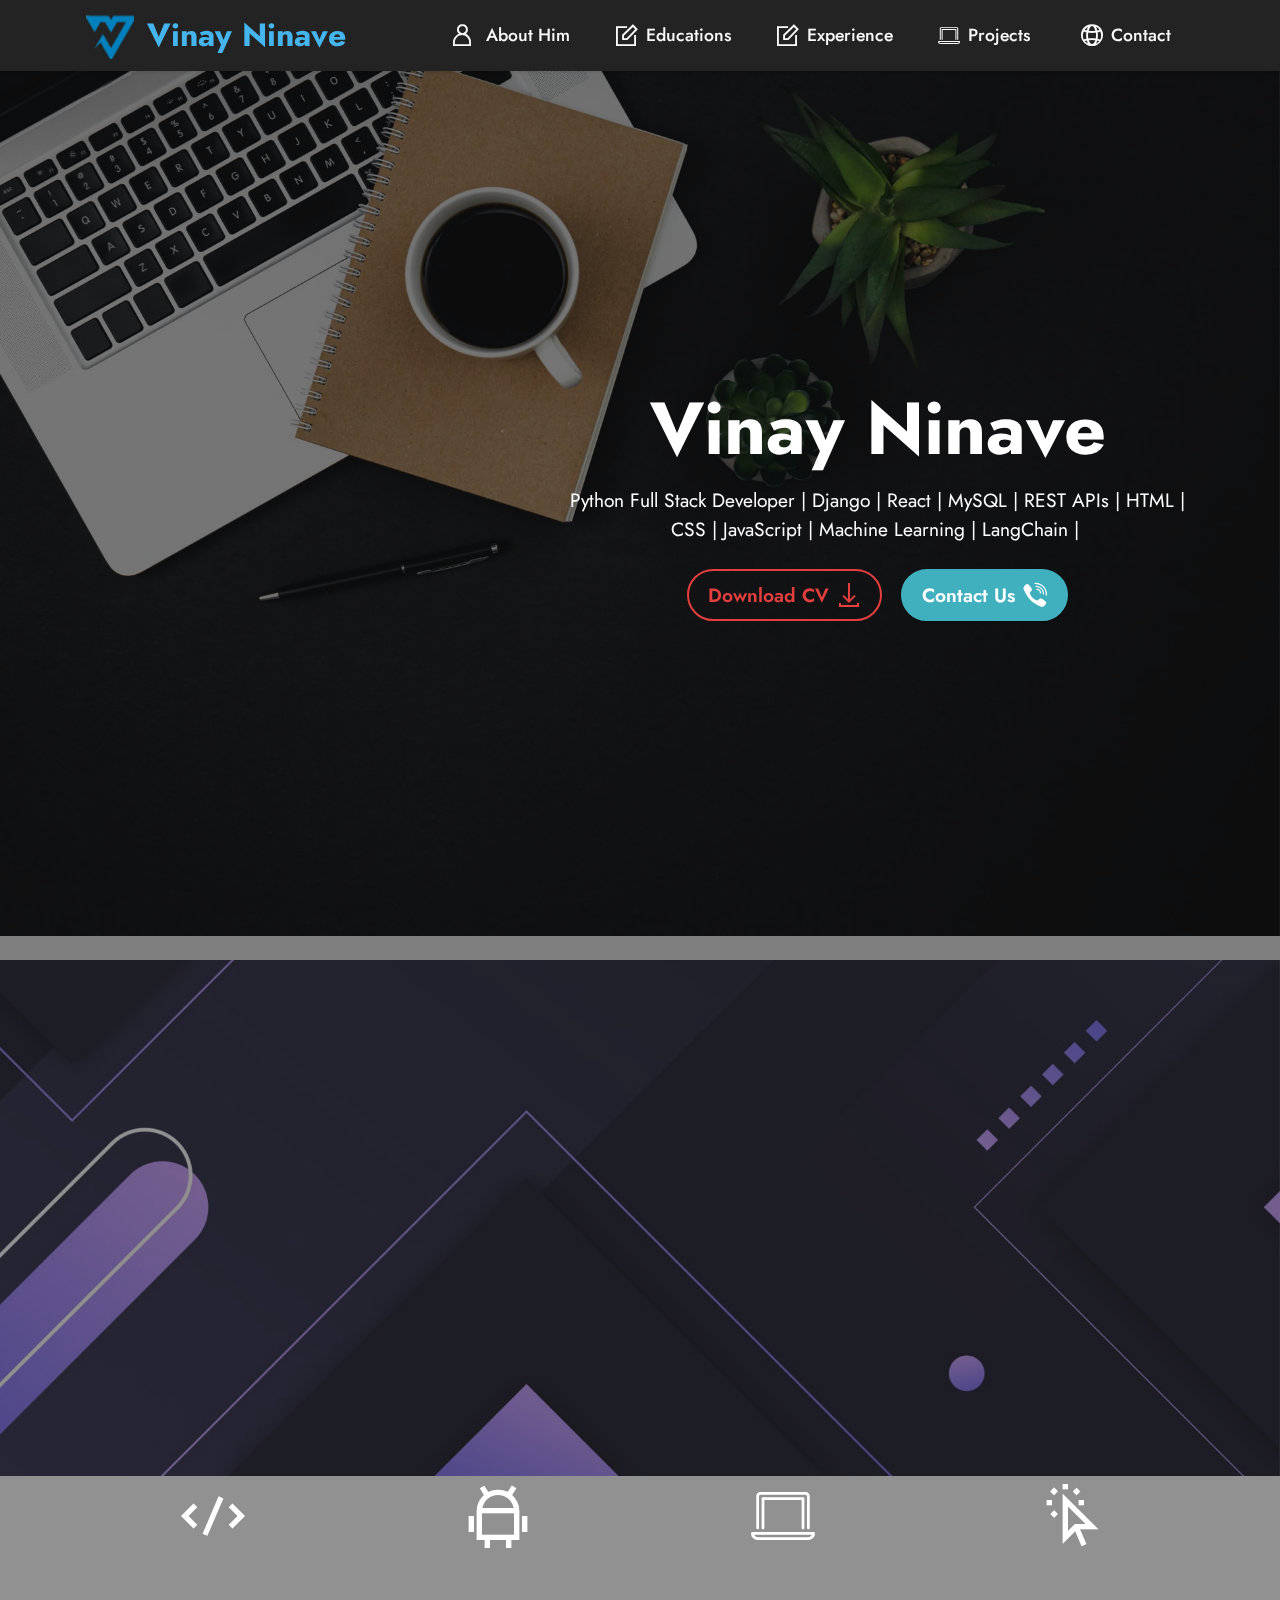
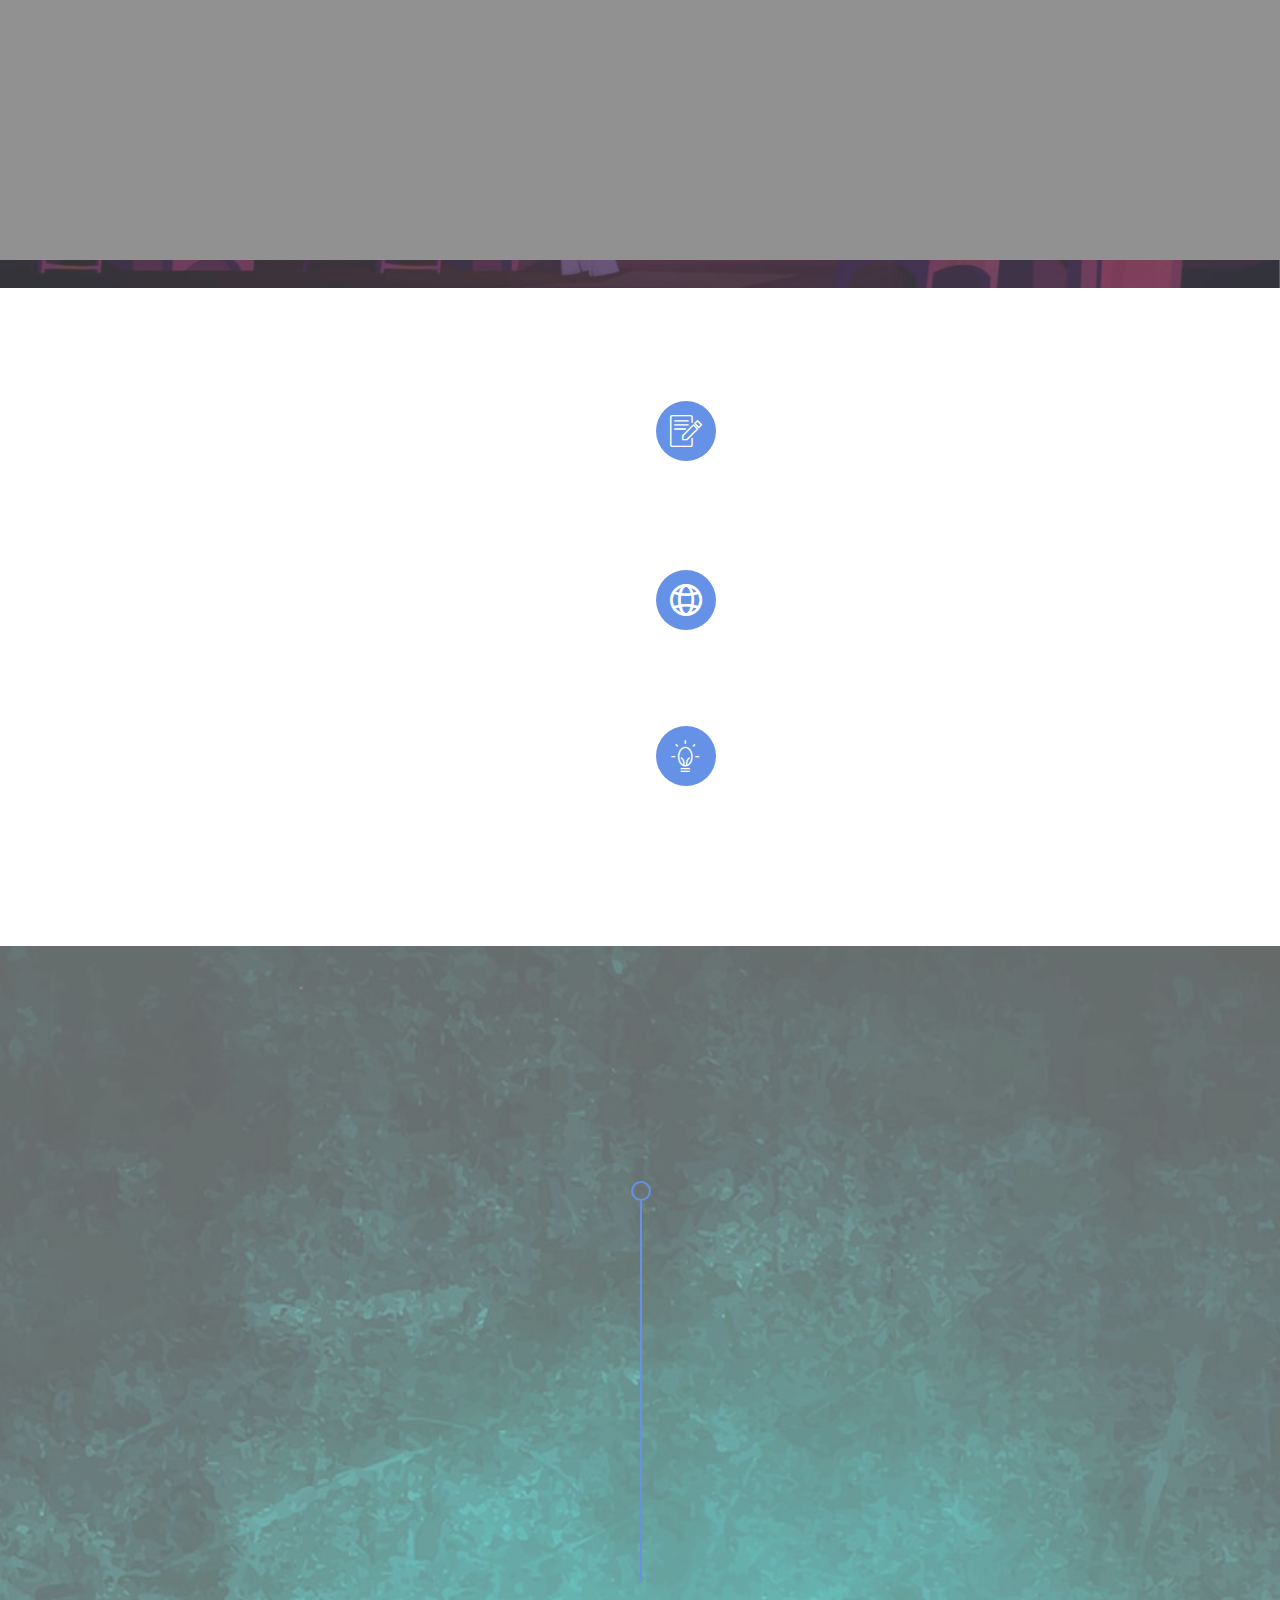
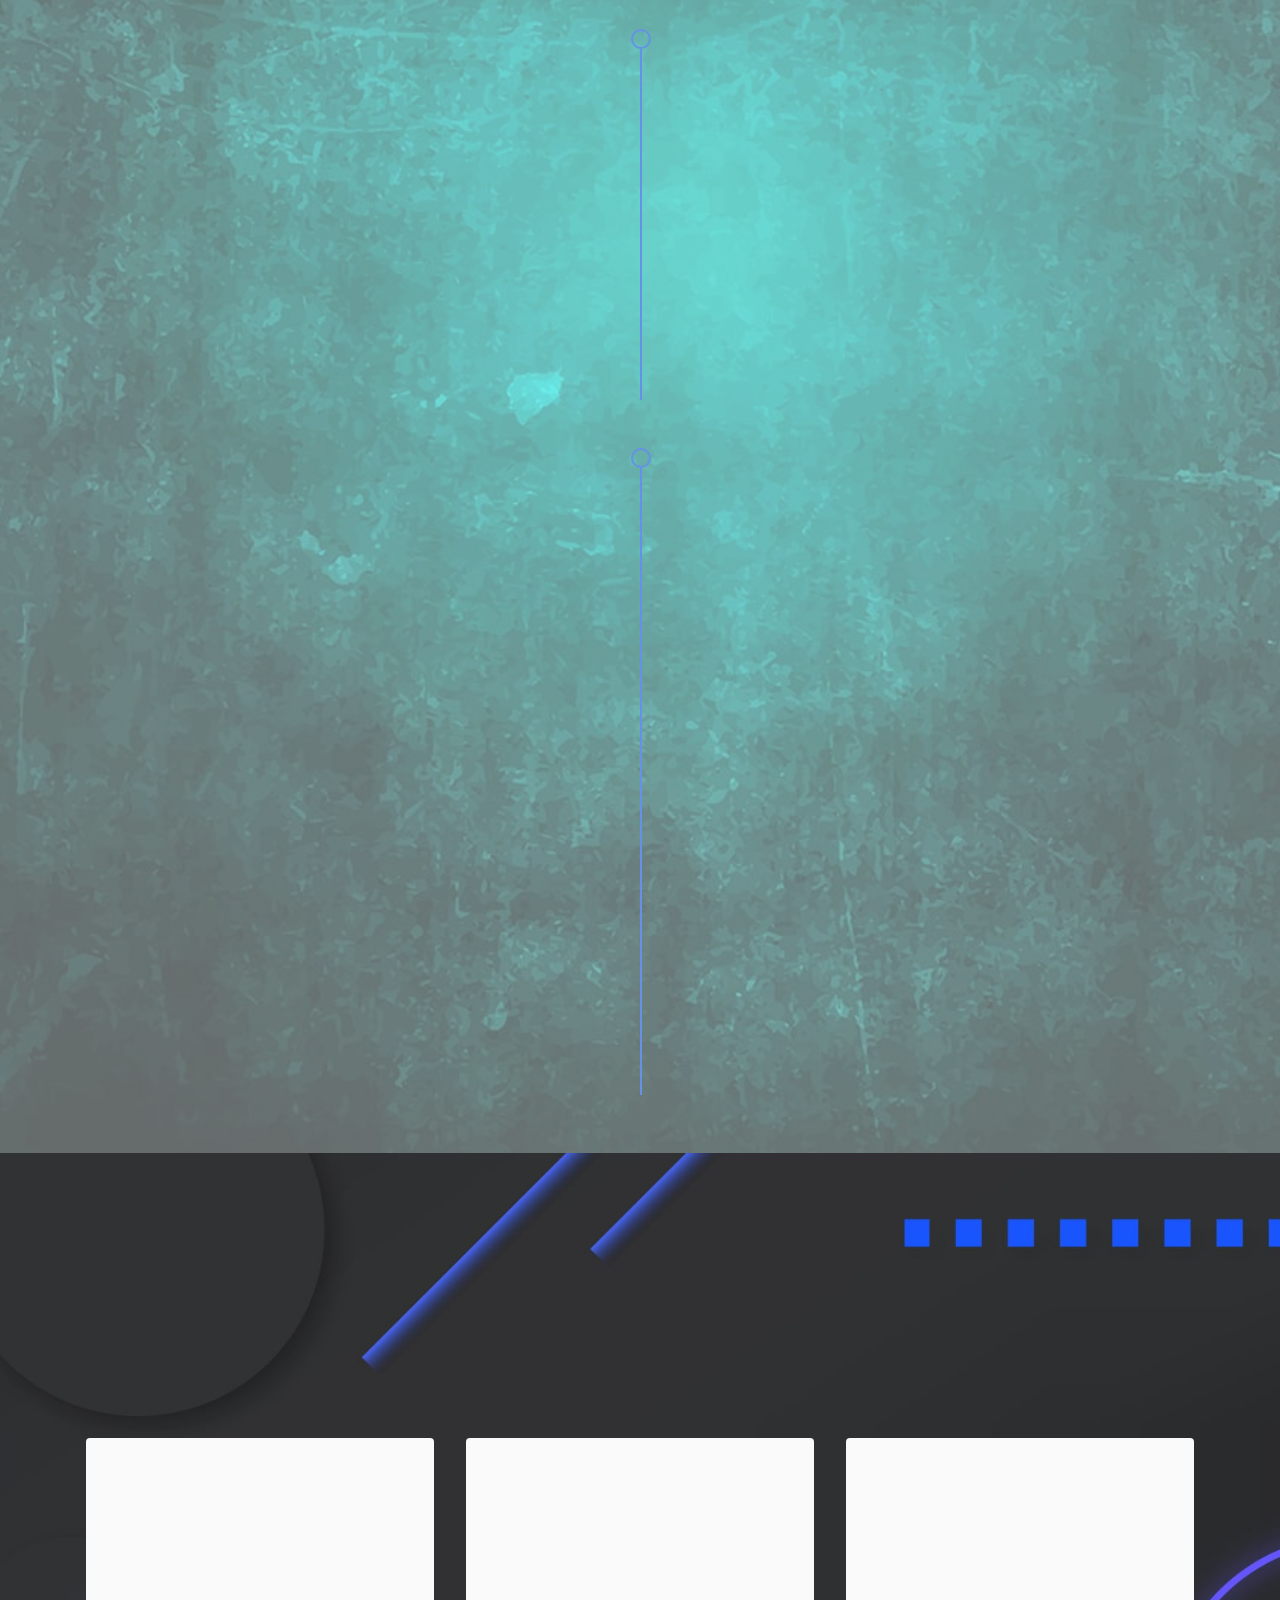
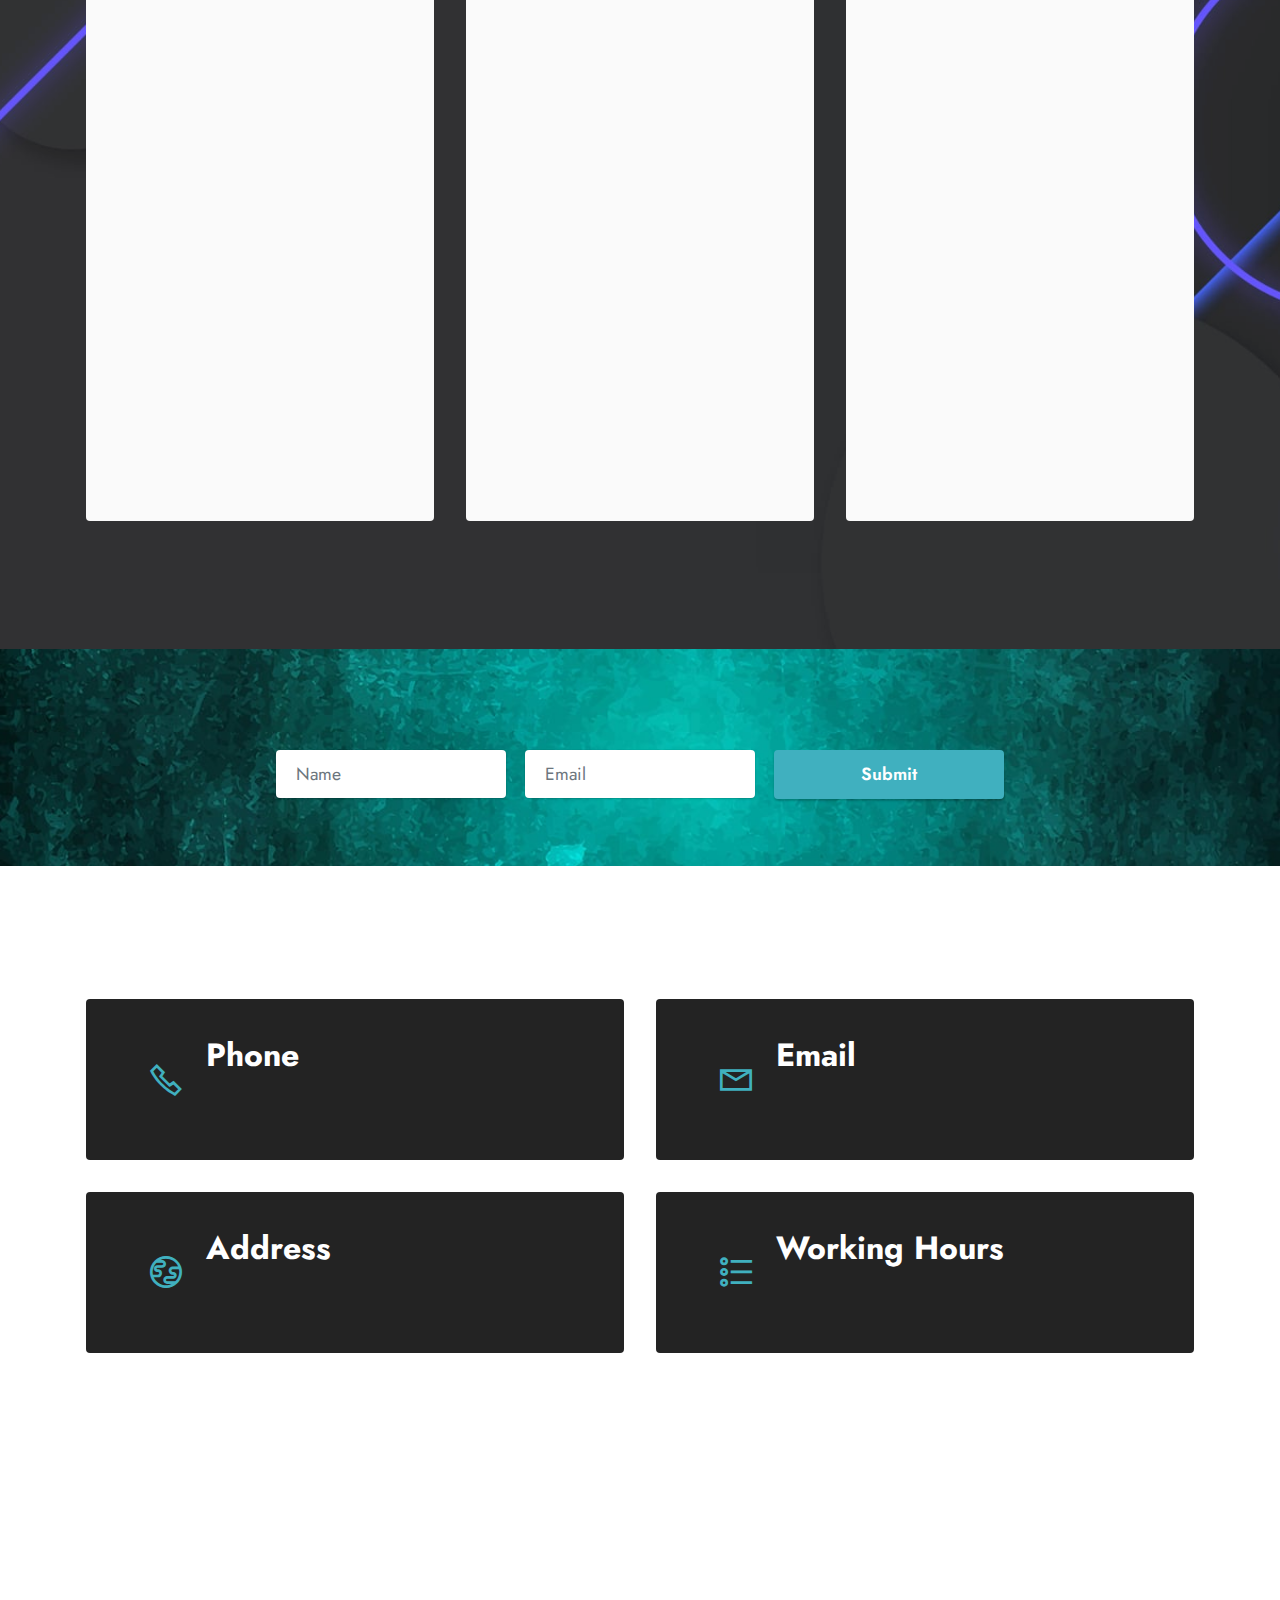
<file: index.html>
<!DOCTYPE html>
<html  >
<head>
  <!-- Site made with Mobirise Website Builder v6.1.12, https://mobirise.com -->
  <meta charset="UTF-8">
  <meta http-equiv="X-UA-Compatible" content="IE=edge">
  <meta name="generator" content="Mobirise v6.1.12, mobirise.com">
  <meta name="viewport" content="width=device-width, initial-scale=1, minimum-scale=1">
  <link rel="shortcut icon" href="assets/images/download-1-96x103.png" type="image/x-icon">
  <meta name="description" content="Vinay Ninave’s portfolio highlights hands-on projects in web development, Python, Django, machine learning, computer vision, and blockchain-based systems, built with a focus on real-world impact.">
  
  
  <title>My Portfolio | Vinay Ninave</title>
  <link rel="stylesheet" href="assets/web/assets/mobirise-icons2/mobirise2.css">
  <link rel="stylesheet" href="assets/web/assets/mobirise-icons/mobirise-icons.css">
  <link rel="stylesheet" href="assets/bootstrap/css/bootstrap.min.css">
  <link rel="stylesheet" href="assets/parallax/jarallax.css">
  <link rel="stylesheet" href="assets/animatecss/animate.css">
  <link rel="stylesheet" href="assets/dropdown/css/style.css">
  <link rel="stylesheet" href="assets/socicon/css/styles.css">
  <link rel="stylesheet" href="assets/theme/css/style.css">
  <link rel="preload" href="https://fonts.googleapis.com/css?family=Jost:100,200,300,400,500,600,700,800,900,100i,200i,300i,400i,500i,600i,700i,800i,900i&display=swap" as="style" onload="this.onload=null;this.rel='stylesheet'">
  <noscript><link rel="stylesheet" href="https://fonts.googleapis.com/css?family=Jost:100,200,300,400,500,600,700,800,900,100i,200i,300i,400i,500i,600i,700i,800i,900i&display=swap"></noscript>
  <link rel="preload" as="style" href="assets/mobirise/css/mbr-additional.css?v=wDZxKp"><link rel="stylesheet" href="assets/mobirise/css/mbr-additional.css?v=wDZxKp" type="text/css">

  
  
  
</head>
<body>
  
  <section data-bs-version="5.1" class="menu menu2 cid-v79iV5NH5a" once="menu" id="menu2-9">
    
    <nav class="navbar navbar-dropdown navbar-fixed-top navbar-expand-lg">
        <div class="container">
            <div class="navbar-brand">
                <span class="navbar-logo">
                    <a href="https://mobiri.se">
                        <img src="assets/images/download-1-96x103.png" alt="vinay-brand" style="height: 3rem;">
                    </a>
                </span>
                <span class="navbar-caption-wrap"><a class="navbar-caption text-info display-5" href="index.html#header5-a">Vinay Ninave</a></span>
            </div>
            <button class="navbar-toggler" type="button" data-toggle="collapse" data-bs-toggle="collapse" data-target="#navbarSupportedContent" data-bs-target="#navbarSupportedContent" aria-controls="navbarNavAltMarkup" aria-expanded="false" aria-label="Toggle navigation">
                <div class="hamburger">
                    <span></span>
                    <span></span>
                    <span></span>
                    <span></span>
                </div>
            </button>
            <div class="collapse navbar-collapse" id="navbarSupportedContent">
                <ul class="navbar-nav nav-dropdown nav-right" data-app-modern-menu="true"><li class="nav-item"><a class="nav-link link text-white text-primary display-4" href="index.html#header19-b"><span class="mobi-mbri mobi-mbri-user mbr-iconfont mbr-iconfont-btn"></span>&nbsp;About Him</a></li>
                    <li class="nav-item"><a class="nav-link link text-white text-primary display-4" href="index.html#features13-c"><span class="mobi-mbri mobi-mbri-edit mbr-iconfont mbr-iconfont-btn"></span>Educations</a></li><li class="nav-item"><a class="nav-link link text-white text-primary display-4" href="index.html#timeline3-f"><span class="mobi-mbri mobi-mbri-edit mbr-iconfont mbr-iconfont-btn"></span>Experience</a></li><li class="nav-item"><a class="nav-link link text-white text-primary display-4" href="index.html#features3-d"><span class="mbri-laptop mbr-iconfont mbr-iconfont-btn"></span>Projects&nbsp;</a></li>
                    <li class="nav-item"><a class="nav-link link text-white text-primary display-4" href="index.html#form8-o"><span class="mobi-mbri mobi-mbri-globe-2 mbr-iconfont mbr-iconfont-btn"></span>Contact</a></li></ul>
                
                
            </div>
        </div>
    </nav>
</section>

<section data-bs-version="5.1" class="header5 cid-v79nUntf1Z mbr-fullscreen mbr-parallax-background" id="header5-a">

    

    
    <div class="mbr-overlay" style="opacity: 0.5; background-color: rgb(0, 0, 0);"></div>

    <div class="container">
        <div class="row justify-content-end">
            <div class="col-12 col-lg-7">
                <h1 class="mbr-section-title mbr-fonts-style mbr-white mb-3 display-1"><strong>Vinay Ninave</strong></h1>
                
                <p class="mbr-text mbr-fonts-style mbr-white display-7">Python Full Stack Developer | Django | React | MySQL | REST APIs | HTML | CSS | JavaScript | Machine Learning | LangChain |&nbsp;</p>
                <div class="mbr-section-btn mt-3"><a class="btn btn-success-outline display-7" href="assets/files/Vinay_Ninave_Software_Engineer_Resume.pdf"><span class="mobi-mbri mobi-mbri-download mbr-iconfont mbr-iconfont-btn"></span>Download CV</a>
                    <a class="btn btn-primary display-7" href="tel:+91 7517635226"><span class="socicon socicon-viber mbr-iconfont mbr-iconfont-btn"></span>Contact Us</a></div>
            </div>
        </div>
    </div>
</section>

<section data-bs-version="5.1" class="header19 cid-v79qsdBr6F mbr-fullscreen mbr-parallax-background" id="header19-b">

    

    
    <div class="mbr-overlay" style="opacity: 0.5; background-color: rgb(35, 35, 35);">
    </div>

    <div class="container">
        <div class="media-container">
            <div class="col-md-12 align-center">
                <h1 class="mbr-section-title mbr-white mbr-bold mbr-fonts-style mb-3 display-1"><br>About Him</h1>
                <p class="mbr-text mbr-white mbr-fonts-style display-7">Computer Software Engineering undergraduate with strong skills in Python, full-stack development, and Machine Learning. Experienced in building real-world applications using modern technologies, with a focus on continuous learning, data-driven solutions, and practical problem-solving.</p>
                

                <div class="row justify-content-center">
                    
                    <div class="item features-without-image col-12 col-md-3 active">
                        <div class="item-wrapper">
                            <div class="card-box align-center">
                                <span class="mbr-iconfont mobi-mbri-code mobi-mbri" style="color: rgb(255, 255, 255); fill: rgb(255, 255, 255);"></span>
                                <h4 class="card-title align-center mbr-black mbr-fonts-style display-7"><strong>Code Builder</strong></h4>
                            </div>
                        </div>
                    </div><div class="item features-without-image col-12 col-md-3">
                        <div class="item-wrapper">
                            <div class="card-box align-center">
                                <span class="mbr-iconfont mobi-mbri-android mobi-mbri"></span>
                                <h4 class="card-title align-center mbr-black mbr-fonts-style display-7"><strong>Logic First</strong></h4>
                            </div>
                        </div>
                    </div><div class="item features-without-image col-12 col-md-3">
                        <div class="item-wrapper">
                            <div class="card-box align-center">
                                <span class="mbr-iconfont mbri-laptop"></span>
                                <h4 class="card-title align-center mbr-black mbr-fonts-style display-7"><strong>Ship Projects</strong></h4>
                            </div>
                        </div>
                    </div><div class="item features-without-image col-12 col-md-3">
                        <div class="item-wrapper">
                            <div class="card-box align-center">
                                <span class="mbr-iconfont mobi-mbri-cursor-click mobi-mbri"></span>
                                <h4 class="card-title align-center mbr-black mbr-fonts-style display-7"><strong>Always Learning</strong></h4>
                            </div>
                        </div>
                    </div>
                    
                    
                </div>
            </div>
        </div>
    </div>
</section>

<section data-bs-version="5.1" class="features13 cid-v79MTNkWfl mbr-parallax-background" id="features13-c">

    

    
    <div class="mbr-overlay" style="opacity: 0.2; background-color: rgb(255, 255, 255);">
    </div>
    <div class="container">
        <div class="row justify-content-center">
            <div class="col-12 col-lg-6">
                <div class="card-wrapper">
                    <div class="card-box align-left">
                        <h4 class="card-title mbr-fonts-style mb-4 display-2"><strong>Education</strong><br></h4>
                        <p class="mbr-text mbr-fonts-style mb-4 display-7">With a strong academic foundation in science and technology, I am pursuing a Bachelor’s degree in Computer Software Engineering at S.B. Jain Institute of Technology, Nagpur. My interest in computing was strengthened during my Science-based higher secondary education at St. George Junior College, followed by a solid school-level education at New English High School, which laid the groundwork for my technical and analytical skills.<br></p>
                        
                    </div>
                </div>
            </div>
            <div class="col-12 col-lg-6">
                <div class="item features-without-image active">
                    <div class="item-wrapper mbr-flex">
                        <div class="icon-box">
                            <span class="mbr-iconfont mbri-edit"></span>
                        </div>
                        <div class="text-box">
                            <h4 class="icon-title mbr-black mbr-fonts-style display-7"><strong>B.Tech in CSE (2023 – Present)</strong></h4>
                            <h5 class="icon-text mbr-black mbr-fonts-style display-4">SB Jain Institute of Technology, Nagpur
<div>
</div><div><em>Currently pursuing degree with focus on software development, data structures, algorithms, and machine learning.</em></div></h5>
                        </div>
                    </div>
                </div><div class="item features-without-image">
                    <div class="item-wrapper mbr-flex">
                        <div class="icon-box">
                            <span class="mbr-iconfont mobi-mbri-globe-2 mobi-mbri"></span>
                        </div>
                        <div class="text-box">
                            <h4 class="icon-title mbr-black mbr-fonts-style display-7"><strong>Higher Secondary (HSC – Science)</strong></h4>
                            <h5 class="icon-text mbr-black mbr-fonts-style display-4">St. George Junior College, Nagpur<div>
</div><div><em>Completed 12th grade with specialization in Science stream (Physics, Chemistry, Mathematics).</em></div></h5>
                        </div>
                    </div>
                </div>
                <div class="item features-without-image">
                    <div class="item-wrapper mbr-flex">
                        <div class="icon-box">
                            <span class="mbr-iconfont mbri-idea"></span>
                        </div>
                        <div class="text-box">
                            <h4 class="icon-title mbr-black mbr-fonts-style display-7"><strong>Secondary School Certificate (SSC)</strong></h4>
                            <h5 class="icon-text mbr-black mbr-fonts-style display-4">New English High School
<div>
</div><div><em>Developed foundational skills and interest in technology and computer science.</em></div></h5>
                        </div>
                    </div>
                </div>
                
            </div>
        </div>
    </div>
</section>

<section data-bs-version="5.1" class="timeline3 cid-v7fwVuVcC9" id="timeline3-f">
    

    
    <div class="mbr-overlay" style="opacity: 0.4; background-color: rgb(255, 255, 255);">
    </div>
    <div class="container">
        <div class="mbr-section-head">
            <h3 class="mbr-section-title mbr-fonts-style align-center mb-0 display-2"><strong>Experience</strong></h3>
            
        </div>
        <div class="timelines-container mt-4">
            <div class="row timeline-element first-separline mb-5">
                <div class="timeline-date col-12">
                    <div class="timeline-date-wrapper">
                        <p class="mbr-timeline-date display-7">Aug 2025 to Jan 2026</p>
                    </div>
                </div>
                <span class="iconBackground"></span>
                <div class="col-12 col-md-6">
                    <div class="image-wrapper">
                        <img src="assets/images/logo-784x190.webp" alt="Mobirise Website Builder" title="">
                    </div>
                </div>
                <div class="col-12 col-md-6">
                    <div class="timeline-text-wrapper">
                        <h4 class="mbr-timeline-title mbr-fonts-style mb-0 display-5"><strong>Python Fullstack Developer (Internship&nbsp;,Remote)</strong></h4>
                        <p class="mbr-text mbr-fonts-style mt-3 mb-0 display-7">
                            Python Full-Stack Developer Intern with knowledge of Django, REST APIs, frontend basics, and databases. Passionate about learning and building scalable web applications in a remote environment.
                        </p>
                    </div>
                </div>
            </div>
            <div class="row timeline-element first-separline mb-5">
                <div class="timeline-date col-12">
                    <div class="timeline-date-wrapper">
                        <p class="mbr-timeline-date display-7">Mar 2025 - June 2025</p>
                    </div>
                </div>
                <span class="iconBackground"></span>
                <div class="col-12 col-md-6">
                    <div class="image-wrapper">
                        <img src="assets/images/logo-784x190.webp" alt="Mobirise Website Builder" title="">
                    </div>
                </div>
                <div class="col-12 col-md-6">
                    <div class="timeline-text-wrapper">
                        <h4 class="mbr-timeline-title mbr-fonts-style mb-0 display-5"><strong>Ethical Hacker (Internship, Remote )</strong></h4>
                        <p class="mbr-text mbr-fonts-style mt-3 mb-0 display-7">
                            Ethical Hacker Intern with knowledge of cybersecurity fundamentals, web security, and penetration testing. Motivated to learn and contribute remotely.
                        </p>
                    </div>
                </div>
            </div>
            <div class="row timeline-element first-separline mb-5">
                <div class="timeline-date col-12">
                    <div class="timeline-date-wrapper">
                        <p class="mbr-timeline-date display-7">Sep 2024 - May 2025</p>
                    </div>
                </div>
                <span class="iconBackground"></span>
                <div class="col-12 col-md-6">
                    <div class="image-wrapper">
                        <img src="assets/images/p-removebg-preview-400x400.webp" alt="Mobirise Website Builder" title="">
                    </div>
                </div>
                <div class="col-12 col-md-6">
                    <div class="timeline-text-wrapper">
                        <h4 class="mbr-timeline-title mbr-fonts-style mb-0 display-5"><strong>Coordinator, Algozenith&nbsp;</strong></h4>
                        <p class="mbr-text mbr-fonts-style mt-3 mb-0 display-7">
                            Served as a Coordinator at AlgoZenith, SBJIT, where I supported technical events, coding sessions, and student learning initiatives. Actively coordinated with team members to manage activities, assist participants, and promote problem-solving and programming skills among students.
                        </p>
                    </div>
                </div>
            </div>
            
            
            
            
            
            
            
            
            
        </div>
    </div>
</section>

<section data-bs-version="5.1" class="features3 cid-v79MW2zfXJ" id="features3-d">
    
    <div class="mbr-overlay"></div>
    <div class="container">
        <div class="mbr-section-head">
            <h4 class="mbr-section-title mbr-fonts-style align-center mb-0 display-2"><strong>Projects</strong></h4>
            <h1 class="mbr-section-subtitle mbr-fonts-style align-center mb-0 mt-2 display-5">A collection of academic and personal projects focused on web development, backend systems, and real-world problem solving.</h1>
        </div>
        <div class="row mt-4">
            <div class="item features-image col-12 col-md-6 col-lg-4 active">
                <div class="item-wrapper">
                    <div class="item-img">
                        <img src="assets/images/2381908-696x633.webp" alt="Mobirise Website Builder">
                    </div>
                    <div class="item-content">
                        <h5 class="item-title mbr-fonts-style display-7"><strong>Student&nbsp;Result Manangement System</strong></h5>
                        
                        <p class="mbr-text mbr-fonts-style mt-3 display-7"><em>Web-based application for secure and efficient management and online publication of student academic results.</em></p>
                    </div>
                    <div class="mbr-section-btn item-footer mt-2"><a href="https://srm-4d9t.onrender.com/" class="btn btn-primary item-btn display-7" target="_blank"><span class="mobi-mbri mobi-mbri-upload-2 mbr-iconfont mbr-iconfont-btn"></span>Demo&nbsp;</a></div>
                </div>
            </div>
            
            <div class="item features-image col-12 col-md-6 col-lg-4">
                <div class="item-wrapper">
                    <div class="item-img">
                        <img src="assets/images/download201-204x179.webp" alt="Mobirise Website Builder" data-slide-to="1" data-bs-slide-to="1">
                    </div>
                    <div class="item-content">
                        <h5 class="item-title mbr-fonts-style display-7"><strong>Firebase CRUD Application</strong></h5>
                        
                        <p class="mbr-text mbr-fonts-style mt-3 display-7"><em>A web-based application built using Firebase to perform Create, Read, Update, and Delete (CRUD) operations with real-time data synchronization.</em><br></p>
                    </div>
                    <div class="mbr-section-btn item-footer mt-2"><a href="https://app-book-b01ce.web.app/" class="btn btn-primary item-btn display-7" target="_blank"><span class="mobi-mbri mobi-mbri-upload-2 mbr-iconfont mbr-iconfont-btn"></span>Demo&nbsp;</a></div>
                </div>
            </div><div class="item features-image col-12 col-md-6 col-lg-4">
                <div class="item-wrapper">
                    <div class="item-img">
                        <img src="assets/images/28171-1-696x696.webp" alt="Mobirise Website Builder" data-slide-to="2" data-bs-slide-to="2">
                    </div>
                    <div class="item-content">
                        <h5 class="item-title mbr-fonts-style display-7"><strong>Delivery Management&nbsp; System</strong></h5>
                        
                        <p class="mbr-text mbr-fonts-style mt-3 display-7">A web-based system designed to manage and track deliveries efficiently, enabling administrators to monitor orders while ensuring timely and accurate delivery operations.</p>
                    </div>
                    <div class="mbr-section-btn item-footer mt-2"><a href="https://vinayninave.pythonanywhere.com/" class="btn btn-primary item-btn display-7" target="_blank"><span class="mobi-mbri mobi-mbri-upload-2 mbr-iconfont mbr-iconfont-btn"></span>Demo&nbsp;</a></div>
                </div>
            </div>
        </div>
    </div>
</section>

<section data-bs-version="5.1" class="form8 cid-v7l7I04b1G" id="form8-o">
    
    <div class="mbr-overlay"></div>
    <div class="container">
        <div class="mbr-section-head">
            <h3 class="mbr-section-title mbr-fonts-style align-center mb-0 display-2">
                <strong>Contacts</strong>
            </h3>
            
        </div>
        <div class="row justify-content-center mt-4">
            <div class="col-lg-8 mx-auto mbr-form" data-form-type="formoid">
                <form action="https://mobirise.eu/" method="POST" class="mbr-form form-with-styler mx-auto" data-form-title="Form Name"><input type="hidden" name="email" data-form-email="true" value="SbQ5JbJJM7NkRyiKrVhc1BbTcWRD2RCBt6bq0/kYBnOLf5iaueZGAT8sPelGVlBqjoqrmE34dzQgNU81cKUVKpIh1nPFpw1qlZJie0Tj9SQmknN/ydBg5GmhdWvd8gQU">
                    <div class="row">
                        <div hidden="hidden" data-form-alert="" class="alert alert-success col-12">Thanks for filling out the form!</div>
                        <div hidden="hidden" data-form-alert-danger="" class="alert alert-danger col-12">Oops...! some problem!</div>
                    </div>
                    <div class="dragArea row">
                        <div class="col-lg-4 col-md-12 col-sm-12 form-group mb-3" data-for="name">
                            <input type="text" name="name" placeholder="Name" data-form-field="name" class="form-control" value="" id="name-form8-o">
                        </div>
                        <div class="col-lg-4 col-md-12 col-sm-12 form-group mb-3" data-for="email">
                            <input type="email" name="email" placeholder="Email" data-form-field="email" class="form-control" value="" id="email-form8-o">
                        </div>
                        <div class="col-lg-4 col-md-12 col-sm-12 mbr-section-btn align-center"><button type="submit" class="btn btn-primary display-4">Submit</button></div>
                    </div>
                </form>
            </div>
        </div>
    </div>
</section>

<section data-bs-version="5.1" class="contacts2 cid-v7l42sl4gy mbr-parallax-background" id="contacts2-n">
    <!---->
    

    
    
    <div class="container">
        <div class="mbr-section-head">
            <h3 class="mbr-section-title mbr-fonts-style align-center mb-0 display-2">
                <strong>My Contacts</strong>
            </h3>
            
        </div>
        <div class="row justify-content-center mt-4">
            <div class="card col-12 col-md-6">
                <div class="card-wrapper">
                    <div class="image-wrapper">
                        <span class="mbr-iconfont mobi-mbri-phone mobi-mbri"></span>
                    </div>
                    <div class="text-wrapper">
                        <h6 class="card-title mbr-fonts-style mb-1 display-5">
                            <strong>Phone</strong>
                        </h6>
                        <p class="mbr-text mbr-fonts-style display-7">+91 7517635226</p>
                    </div>
                </div>
            </div>
            <div class="card col-12 col-md-6">
                <div class="card-wrapper">
                    <div class="image-wrapper">
                        <span class="mbr-iconfont mobi-mbri-letter mobi-mbri"></span>
                    </div>
                    <div class="text-wrapper">
                        <h6 class="card-title mbr-fonts-style mb-1 display-5">
                            <strong>Email</strong>
                        </h6>
                        <p class="mbr-text mbr-fonts-style display-7">vinayninave27@gmai.com</p>
                    </div>
                </div>
            </div>
            <div class="card col-12 col-md-6">
                <div class="card-wrapper">
                    <div class="image-wrapper">
                        <span class="mbr-iconfont mobi-mbri-globe mobi-mbri"></span>
                    </div>
                    <div class="text-wrapper">
                        <h6 class="card-title mbr-fonts-style mb-1 display-5">
                            <strong>Address</strong>
                        </h6>
                        <p class="mbr-text mbr-fonts-style display-7">Nagpur, Maharashtra&nbsp;</p>
                    </div>
                </div>
            </div>
            <div class="card col-12 col-md-6">
                <div class="card-wrapper">
                    <div class="image-wrapper">
                        <span class="mbr-iconfont mobi-mbri-bulleted-list mobi-mbri"></span>
                    </div>
                    <div class="text-wrapper">
                        <h6 class="card-title mbr-fonts-style mb-1 display-5">
                            <strong>Working Hours</strong>
                        </h6>
                        <p class="mbr-text mbr-fonts-style display-7">18:00 - 20:00</p>
                    </div>
                </div>
            </div>
        </div>
    </div>
</section>

<section data-bs-version="5.1" class="footer3 cid-v7fJ8CSnqv mbr-reveal" once="footers" id="footer3-g">

    

    

    <div class="container">
        <div class="media-container-row align-center mbr-white">
            <div class="row row-links">
                <ul class="foot-menu">
                    
                    
                    
                    
                    
                <li class="foot-menu-item mbr-fonts-style display-7">
                        <a class="text-white text-primary" href="index.html#header19-b" target="_blank">About Him</a></li><li class="foot-menu-item mbr-fonts-style display-7"><a class="text-white text-primary" href="index.html#features3-d" target="_blank">Projects</a></li><li class="foot-menu-item mbr-fonts-style display-7">
                        <a class="text-white" href="#" target="_blank">Contact Us</a>
                    </li></ul>
            </div>
            <div class="row social-row">
                <div class="social-list align-right pb-2">
                    
                    
                    
                    
                    
                    
                <div class="soc-item">
                        <a href="https://x.com/vinay_ninave?t=LgbkSyKejpi4byoUY04e0A&s=08" target="_blank">
                            <span class="mbr-iconfont mbr-iconfont-social socicon-twitter socicon"></span>
                        </a>
                    </div><div class="soc-item">
                        <a href="https://www.facebook.com/pages/Mobirise/1616226671953247" target="_blank">
                            <span class="socicon-facebook socicon mbr-iconfont mbr-iconfont-social"></span>
                        </a>
                    </div><div class="soc-item">
                        <a href="https://www.linkedin.com/in/vinay-ninave/" target="_blank">
                            <span class="mbr-iconfont mbr-iconfont-social socicon-linkedin socicon"></span>
                        </a>
                    </div><div class="soc-item">
                        <a href="https://instagram.com/mobirise" target="_blank">
                            <span class="socicon-instagram socicon mbr-iconfont mbr-iconfont-social"></span>
                        </a>
                    </div></div>
            </div>
            <div class="row row-copirayt">
                <p class="mbr-text mb-0 mbr-fonts-style mbr-white align-center display-7">
                    © Copyright 2025 Vinay Ninave. All Rights Reserved.
                </p>
            </div>
        </div>
    </div>
</section><section class="display-7" style="padding: 0;align-items: center;justify-content: center;flex-wrap: wrap;    align-content: center;display: flex;position: relative;height: 4rem;"><a href="https://mobiri.se/" style="flex: 1 1;height: 4rem;position: absolute;width: 100%;z-index: 1;"><img alt="" style="height: 4rem;" src="[data-uri]"></a><p style="margin: 0;text-align: center;" class="display-7">&#8204;</p><a style="z-index:1" href="https://mobirise.com/builder/ai-website-generator.html">AI Website Generator</a></section><script src="assets/bootstrap/js/bootstrap.bundle.min.js"></script>  <script src="assets/parallax/jarallax.js"></script>  <script src="assets/smoothscroll/smooth-scroll.js"></script>  <script src="assets/ytplayer/index.js"></script>  <script src="assets/dropdown/js/navbar-dropdown.js"></script>  <script src="assets/vimeoplayer/player.js"></script>  <script src="assets/theme/js/script.js"></script>  <script src="assets/formoid/formoid.min.js"></script>  
  
  
 <div id="scrollToTop" class="scrollToTop mbr-arrow-up"><a style="text-align: center;"><i class="mbr-arrow-up-icon mbr-arrow-up-icon-cm cm-icon cm-icon-smallarrow-up"></i></a></div>
    <input name="animation" type="hidden">
  </body>
</html>
</file>
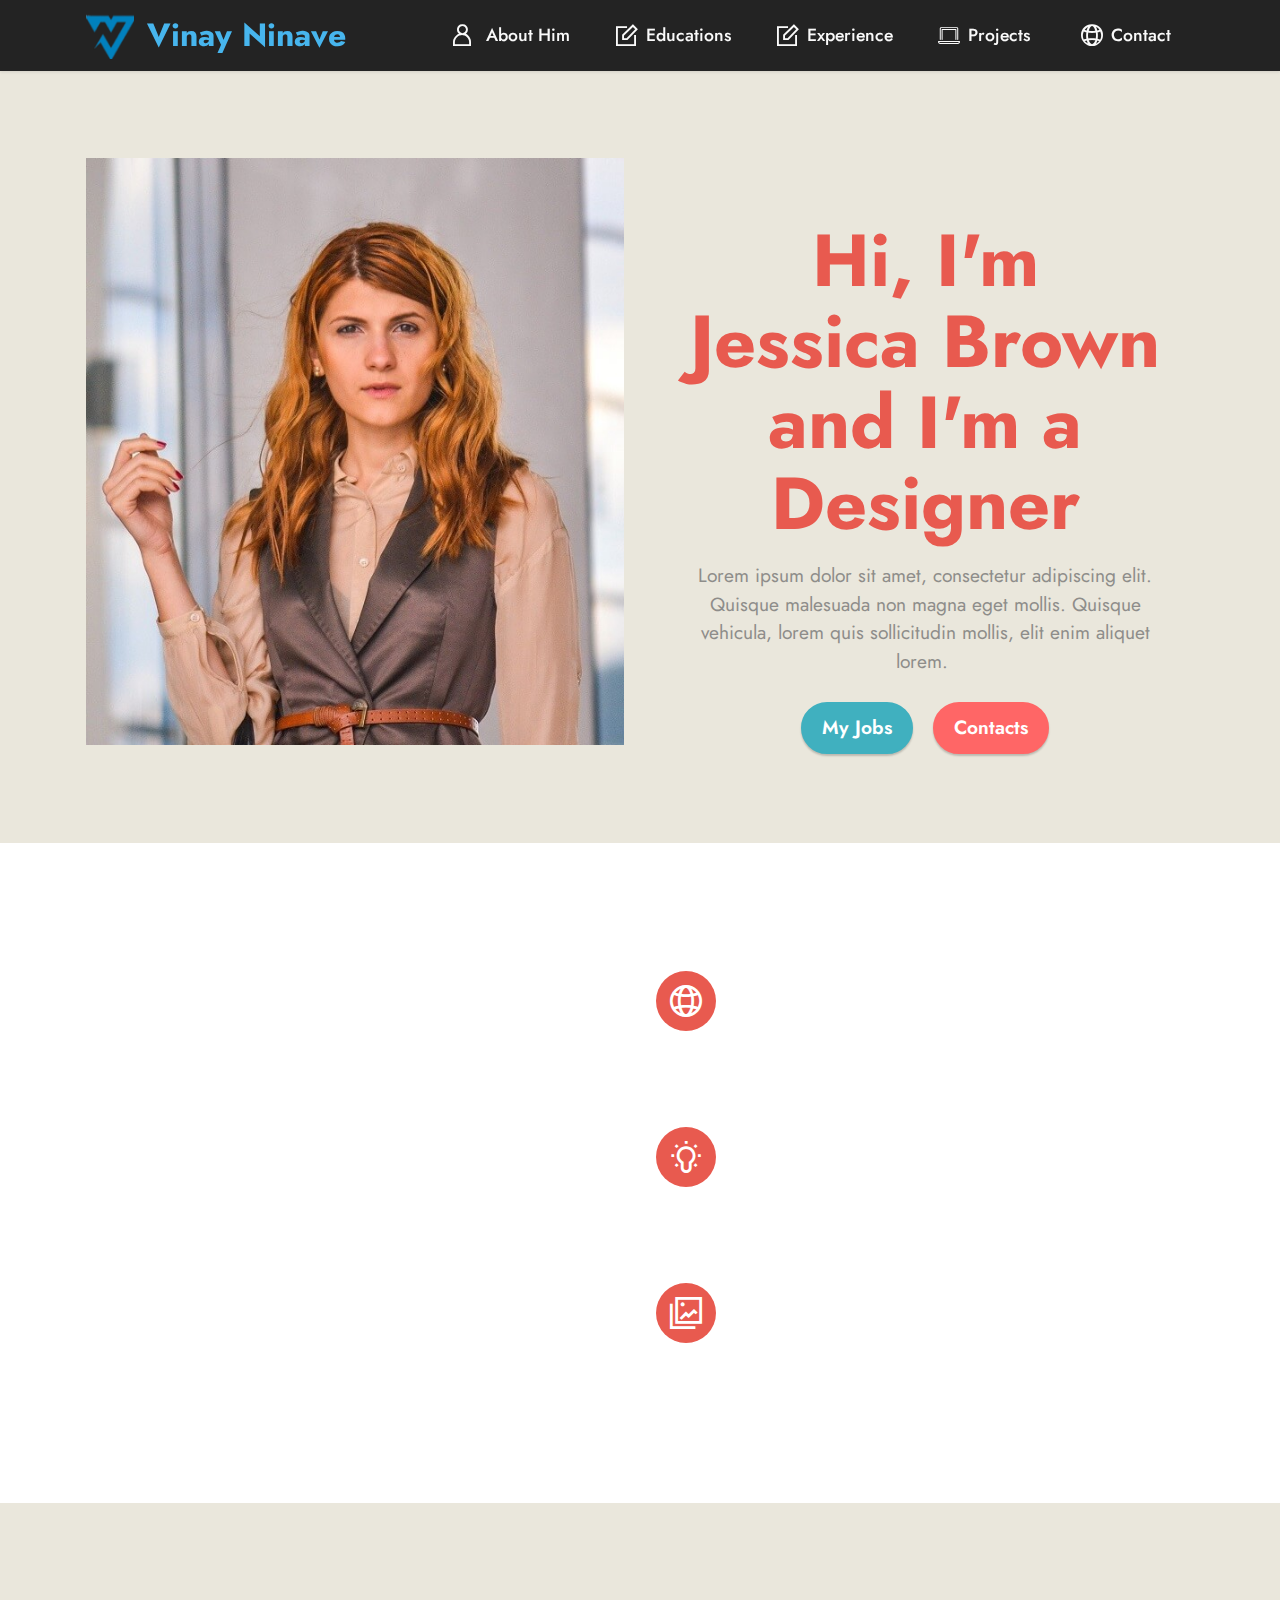
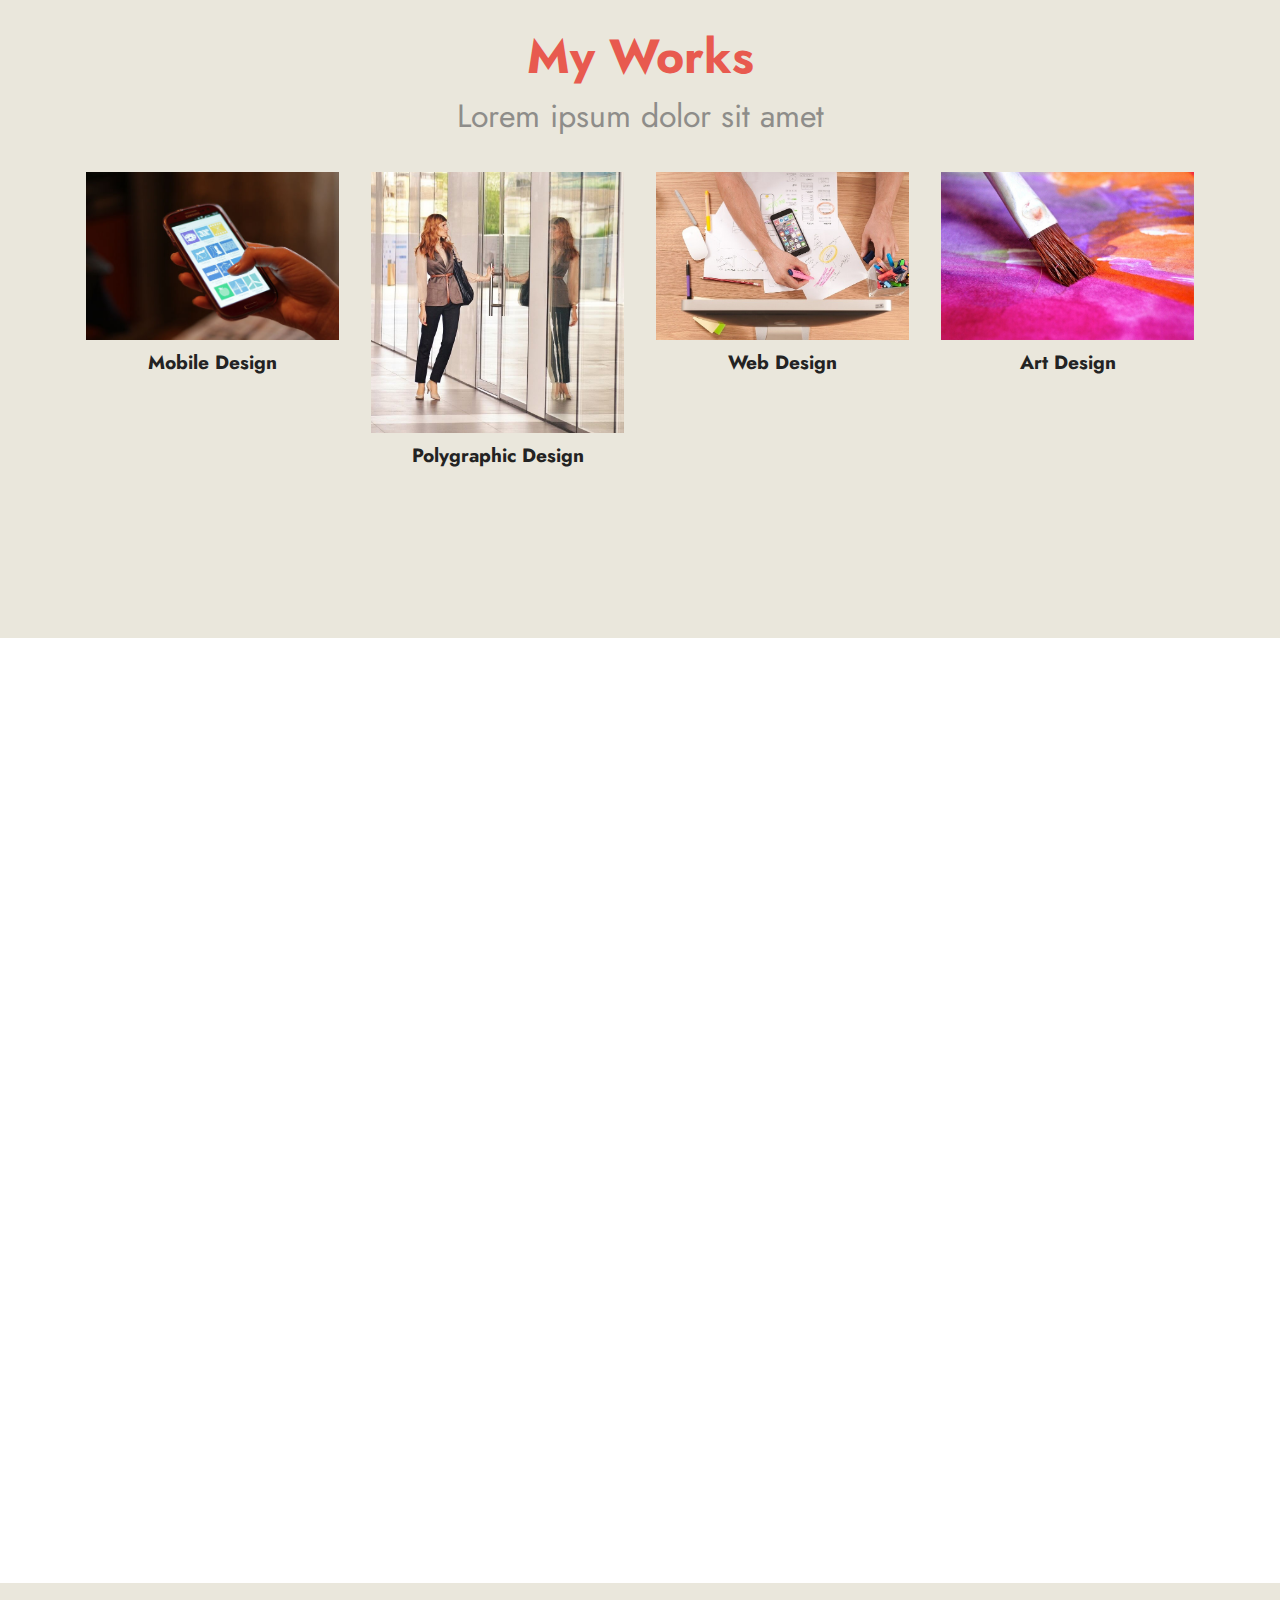
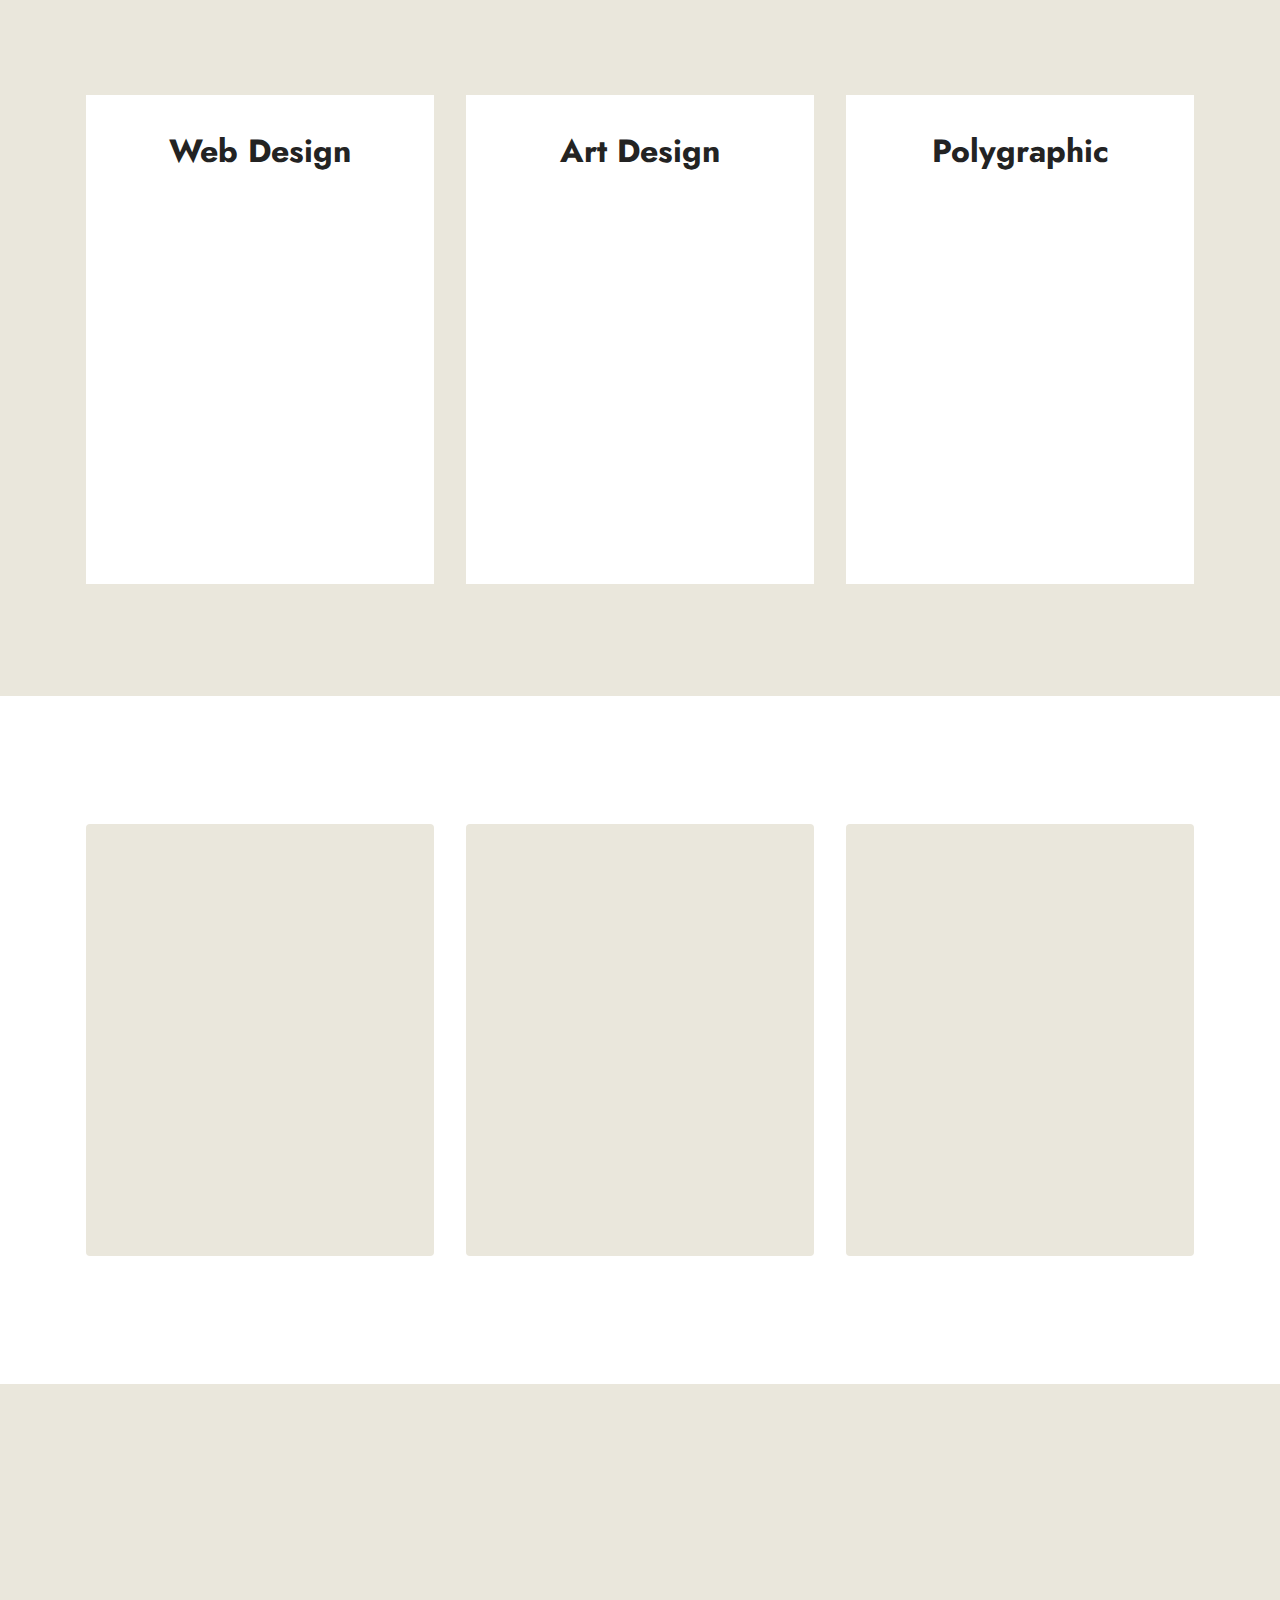
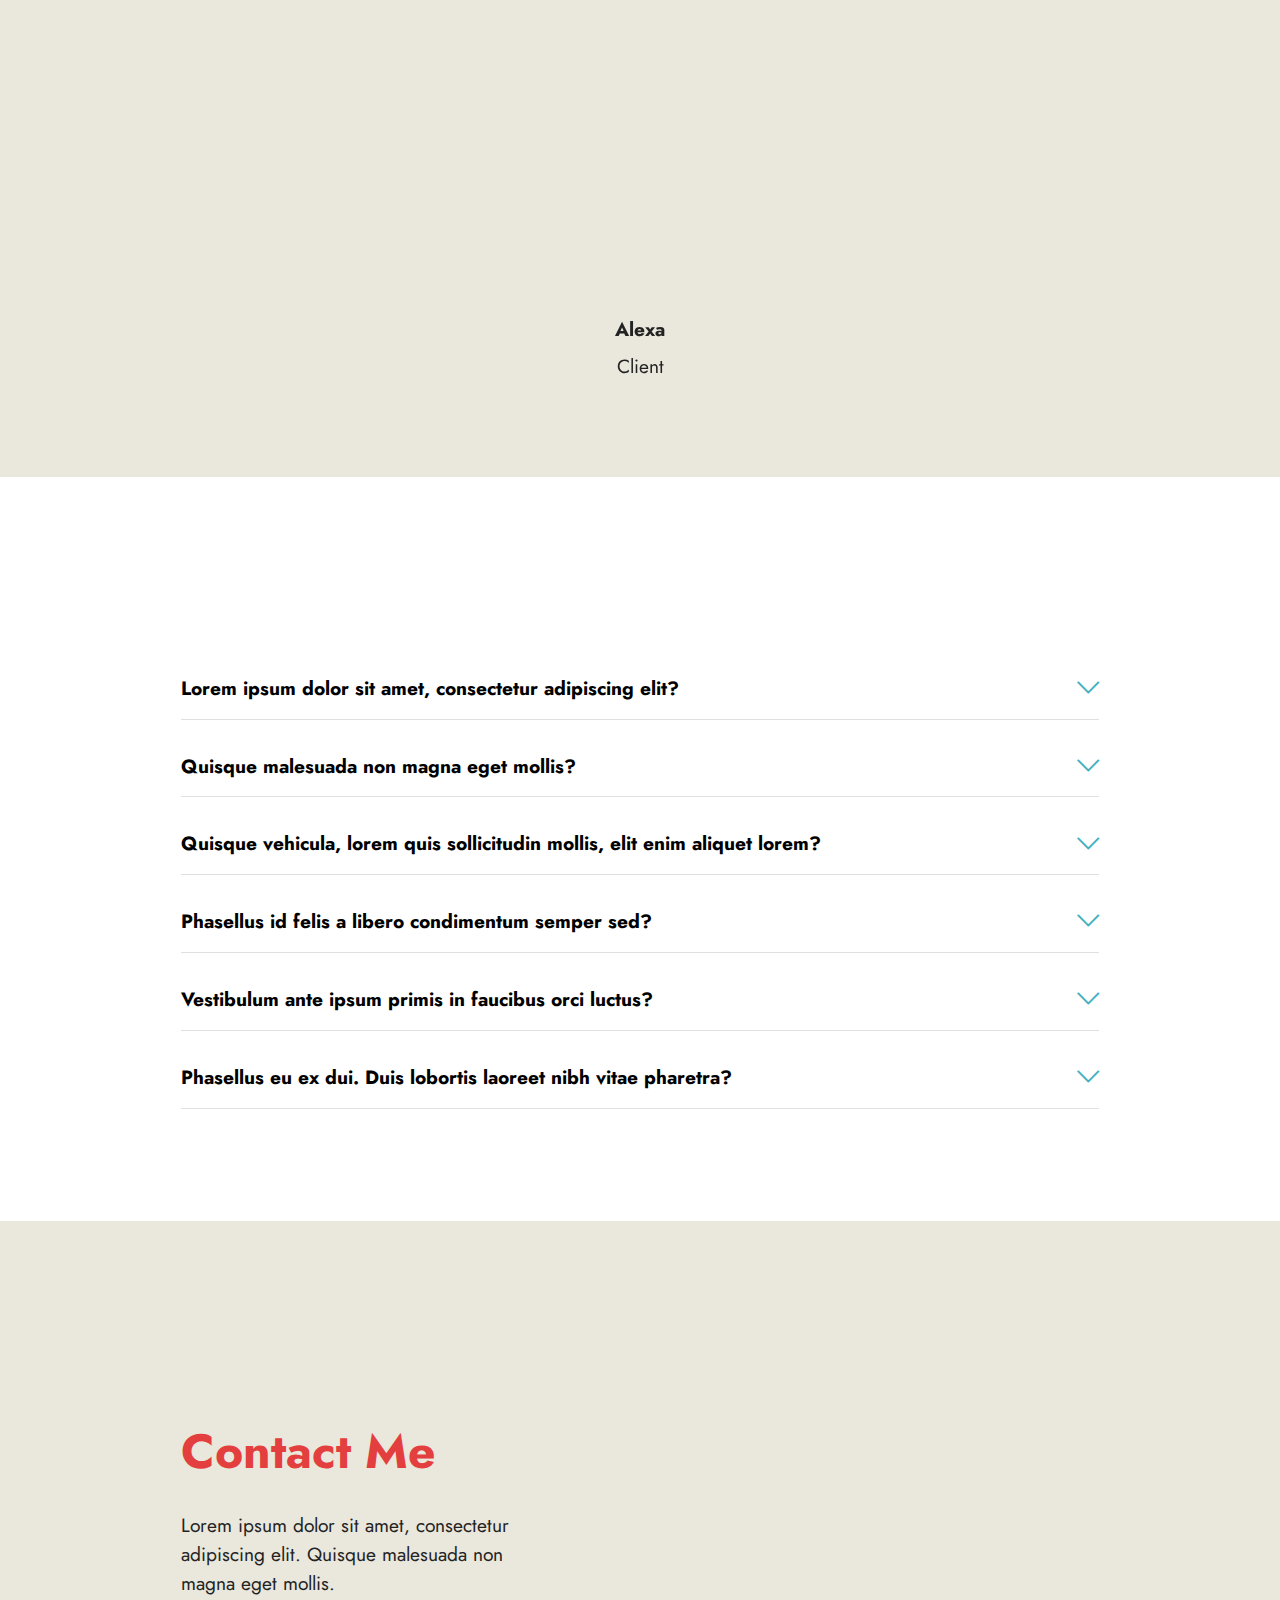
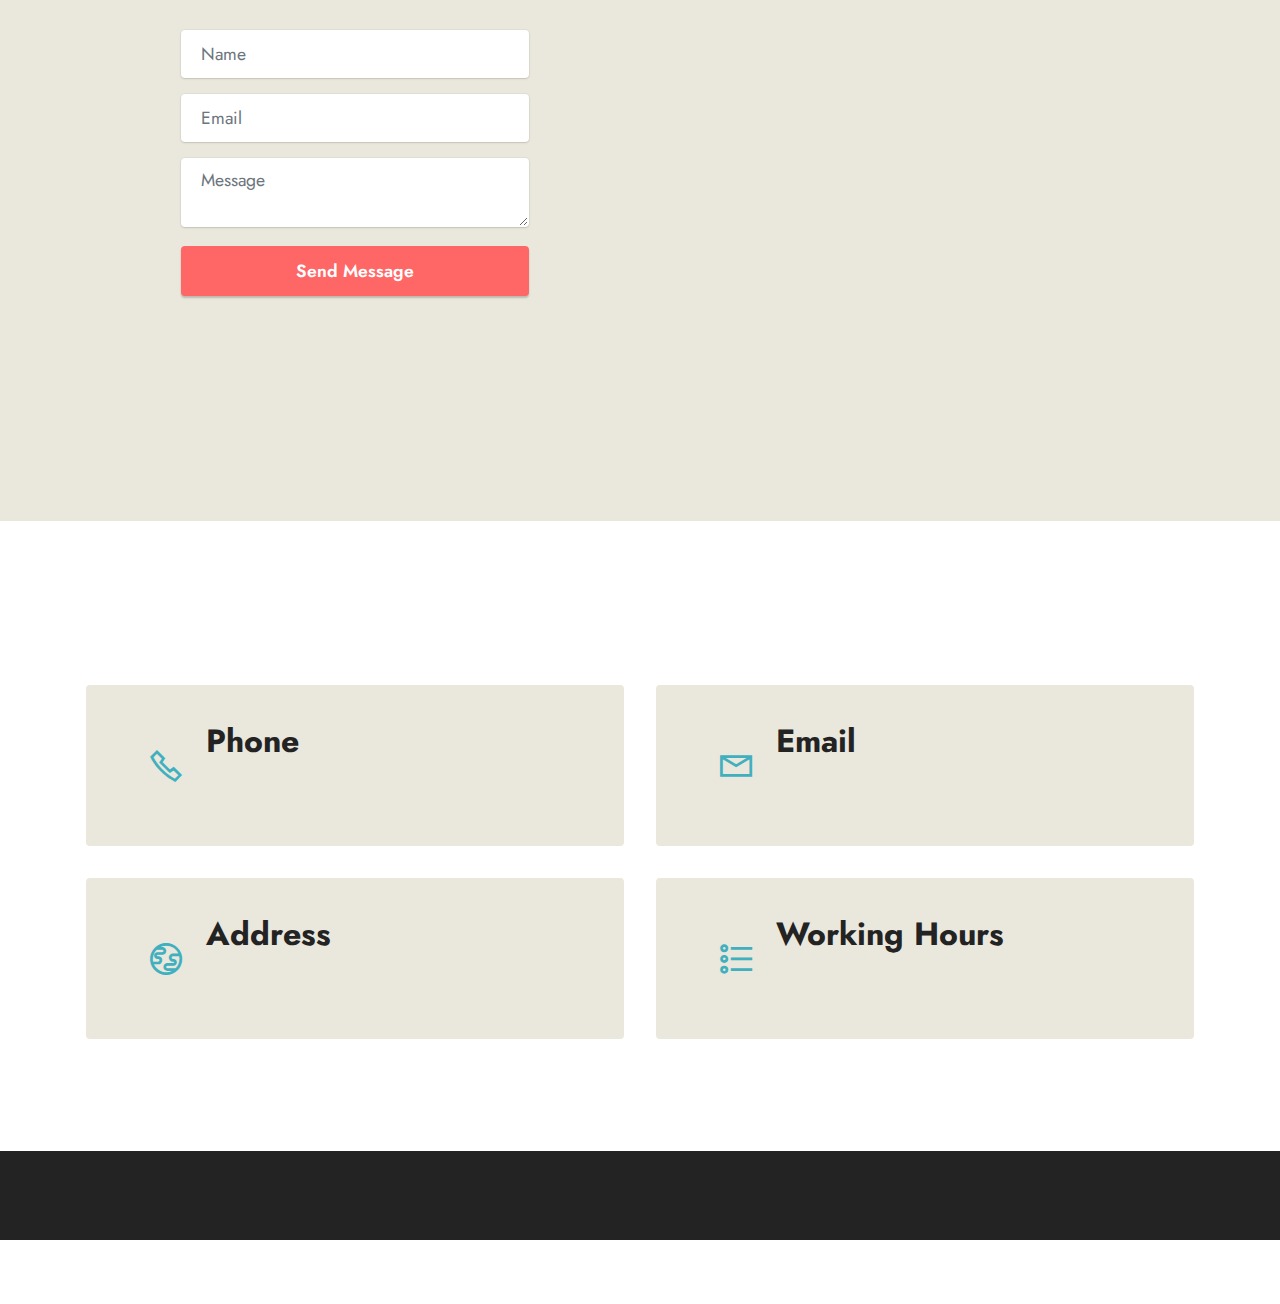
<file: page1.html>
<!DOCTYPE html>
<html  >
<head>
  <!-- Site made with Mobirise Website Builder v6.1.12, https://mobirise.com -->
  <meta charset="UTF-8">
  <meta http-equiv="X-UA-Compatible" content="IE=edge">
  <meta name="generator" content="Mobirise v6.1.12, mobirise.com">
  <meta name="viewport" content="width=device-width, initial-scale=1, minimum-scale=1">
  <link rel="shortcut icon" href="assets/images/download-1-96x103.png" type="image/x-icon">
  <meta name="description" content="">
  
  
  <title>Page 1</title>
  <link rel="stylesheet" href="assets/web/assets/mobirise-icons2/mobirise2.css">
  <link rel="stylesheet" href="assets/web/assets/mobirise-icons/mobirise-icons.css">
  <link rel="stylesheet" href="assets/bootstrap/css/bootstrap.min.css">
  <link rel="stylesheet" href="assets/animatecss/animate.css">
  <link rel="stylesheet" href="assets/dropdown/css/style.css">
  <link rel="stylesheet" href="assets/socicon/css/styles.css">
  <link rel="stylesheet" href="assets/theme/css/style.css">
  <link rel="preload" href="https://fonts.googleapis.com/css?family=Jost:100,200,300,400,500,600,700,800,900,100i,200i,300i,400i,500i,600i,700i,800i,900i&display=swap" as="style" onload="this.onload=null;this.rel='stylesheet'">
  <noscript><link rel="stylesheet" href="https://fonts.googleapis.com/css?family=Jost:100,200,300,400,500,600,700,800,900,100i,200i,300i,400i,500i,600i,700i,800i,900i&display=swap"></noscript>
  <link rel="preload" as="style" href="assets/mobirise/css/mbr-additional.css?v=ilqmeJ"><link rel="stylesheet" href="assets/mobirise/css/mbr-additional.css?v=ilqmeJ" type="text/css">

  
  
  
</head>
<body>
  
  <section data-bs-version="5.1" class="menu menu2 cid-sFF0ciwnEL" once="menu" id="menu2-0">
    
    <nav class="navbar navbar-dropdown navbar-fixed-top navbar-expand-lg">
        <div class="container">
            <div class="navbar-brand">
                <span class="navbar-logo">
                    <a href="https://mobiri.se">
                        <img src="assets/images/download-1-96x103.png" alt="vinay-brand" style="height: 3rem;">
                    </a>
                </span>
                <span class="navbar-caption-wrap"><a class="navbar-caption text-info display-5" href="index.html#header5-a">Vinay Ninave</a></span>
            </div>
            <button class="navbar-toggler" type="button" data-toggle="collapse" data-bs-toggle="collapse" data-target="#navbarSupportedContent" data-bs-target="#navbarSupportedContent" aria-controls="navbarNavAltMarkup" aria-expanded="false" aria-label="Toggle navigation">
                <div class="hamburger">
                    <span></span>
                    <span></span>
                    <span></span>
                    <span></span>
                </div>
            </button>
            <div class="collapse navbar-collapse" id="navbarSupportedContent">
                <ul class="navbar-nav nav-dropdown nav-right" data-app-modern-menu="true"><li class="nav-item"><a class="nav-link link text-white text-primary display-4" href="index.html#header19-b"><span class="mobi-mbri mobi-mbri-user mbr-iconfont mbr-iconfont-btn"></span>&nbsp;About Him</a></li>
                    <li class="nav-item"><a class="nav-link link text-white text-primary display-4" href="index.html#features13-c"><span class="mobi-mbri mobi-mbri-edit mbr-iconfont mbr-iconfont-btn"></span>Educations</a></li><li class="nav-item"><a class="nav-link link text-white text-primary display-4" href="index.html#timeline3-f"><span class="mobi-mbri mobi-mbri-edit mbr-iconfont mbr-iconfont-btn"></span>Experience</a></li><li class="nav-item"><a class="nav-link link text-white text-primary display-4" href="index.html#features3-d"><span class="mbri-laptop mbr-iconfont mbr-iconfont-btn"></span>Projects&nbsp;</a></li>
                    <li class="nav-item"><a class="nav-link link text-white text-primary display-4" href="index.html#form8-o"><span class="mobi-mbri mobi-mbri-globe-2 mbr-iconfont mbr-iconfont-btn"></span>Contact</a></li></ul>
                
                
            </div>
        </div>
    </nav>
</section>

<section data-bs-version="5.1" class="header11 cid-sFF0SGinka" id="header11-1">

    

    

    <div class="container">
        <div class="row justify-content-center">
            <div class="col-12 col-md-6 image-wrapper">
                <img class="w-100" src="assets/images/mbr.webp" alt="Mobirise Website Builder">
            </div>
            <div class="col-12 col-md">
                <div class="text-wrapper text-center">
                    <h1 class="mbr-section-title mbr-fonts-style mb-3 display-1">
                        <strong>
</strong><div><strong><br></strong></div><div><strong>Hi, I'm Jessica Brown and I'm a Designer</strong></div></h1>
                    <p class="mbr-text mbr-fonts-style display-7">Lorem ipsum dolor sit amet, consectetur adipiscing elit. Quisque malesuada non magna eget mollis. Quisque vehicula, lorem quis sollicitudin mollis, elit enim aliquet lorem.&nbsp;</p>
                    <div class="mbr-section-btn mt-3"><a class="btn btn-primary display-7" href="index.html#gallery5-3">My Jobs</a> <a class="btn btn-secondary display-7" href="index.html#form4-6">Contacts</a></div>
                </div>
            </div>
        </div>
    </div>
</section>

<section data-bs-version="5.1" class="features12 cid-sFF3eJNZDT" id="features13-2">

    
    
    <div class="container">
        <div class="row justify-content-center">
            <div class="col-12 col-lg-6">
                <div class="card-wrapper">
                    <div class="card-box align-left">
                        <h4 class="card-title mbr-fonts-style mb-4 display-1"><strong>What can i do?</strong></h4>
                        <p class="mbr-text mbr-fonts-style mb-4 display-7">
                            Use Mobirise website building software to create multiple sites for commercial and non-profit projects.</p>
                        <div class="mbr-section-btn"><a class="btn btn-primary display-4" href="https://mobiri.se">See my Jobs</a></div>
                    </div>
                </div>
            </div>
            <div class="col-12 col-lg-6">
                <div class="item mbr-flex">
                    <div class="icon-box">
                        <span class="mbr-iconfont mobi-mbri-globe-2 mobi-mbri"></span>
                    </div>
                    <div class="text-box">
                        <h4 class="icon-title mbr-black mbr-fonts-style display-7">
                            <strong>Web Design</strong></h4>
                        <h5 class="icon-text mbr-black mbr-fonts-style display-4">Lorem ipsum dolor sit amet, consectetur adipiscing elit. Quisque malesuada non magna eget mollis. Quisque vehicula, lorem quis sollicitudin mollis, elit enim aliquet lorem,&nbsp;</h5>
                    </div>
                </div>
                <div class="item mbr-flex">
                    <div class="icon-box">
                        <span class="mbr-iconfont mobi-mbri-idea mobi-mbri"></span>
                    </div>
                    <div class="text-box">
                        <h4 class="icon-title mbr-black mbr-fonts-style display-7">
                            <strong>Art Design</strong></h4>
                        <h5 class="icon-text mbr-black mbr-fonts-style display-4">Lorem ipsum dolor sit amet, consectetur adipiscing elit. Quisque malesuada non magna eget mollis. Quisque vehicula, lorem quis sollicitudin mollis, elit enim aliquet lorem,&nbsp;</h5>
                    </div>
                </div>
                <div class="item mbr-flex">
                    <div class="icon-box">
                        <span class="mbr-iconfont mobi-mbri-photo mobi-mbri"></span>
                    </div>
                    <div class="text-box">
                        <h4 class="icon-title mbr-black mbr-fonts-style display-7"><strong>Polygraphic Design</strong></h4>
                        <h5 class="icon-text mbr-black mbr-fonts-style display-4">Lorem ipsum dolor sit amet, consectetur adipiscing elit. Quisque malesuada non magna eget mollis. Quisque vehicula, lorem quis sollicitudin mollis, elit enim aliquet lorem,&nbsp;</h5>
                    </div>
                </div>
            </div>
        </div>
    </div>
</section>

<section data-bs-version="5.1" class="gallery5 mbr-gallery cid-sFF3kfZheU" id="gallery5-3">
    

    

    <div class="container">
        <div class="mbr-section-head">
            <h3 class="mbr-section-title mbr-fonts-style align-center m-0 display-2"><strong>My Works</strong></h3>
            <h4 class="mbr-section-subtitle mbr-fonts-style align-center mb-0 mt-2 display-5">Lorem ipsum dolor sit amet</h4>
        </div>
        <div class="row mbr-gallery mt-4">
            <div class="col-12 col-md-6 col-lg-3 item gallery-image">
                <div class="item-wrapper" data-toggle="modal" data-bs-toggle="modal" data-target="#v83YrZG0JJ-modal" data-bs-target="#v83YrZG0JJ-modal">
                    <img class="w-100" src="assets/images/mbr-596x397.webp" alt="Mobirise Website Builder" data-slide-to="0" data-bs-slide-to="0" data-target="#lb-v83YrZG0JJ" data-bs-target="#lb-v83YrZG0JJ">
                    <div class="icon-wrapper">
                        <span class="mobi-mbri mobi-mbri-search mbr-iconfont mbr-iconfont-btn"></span>
                    </div>
                </div>
                <h6 class="mbr-item-subtitle mbr-fonts-style align-center mb-2 mt-2 display-7"><strong>Mobile Design</strong></h6>
            </div>
            <div class="col-12 col-md-6 col-lg-3 item gallery-image">
                <div class="item-wrapper" data-toggle="modal" data-bs-toggle="modal" data-target="#v83YrZG0JJ-modal" data-bs-target="#v83YrZG0JJ-modal">
                    <img class="w-100" src="assets/images/mbr-3.webp" alt="Mobirise Website Builder" data-slide-to="1" data-bs-slide-to="1" data-target="#lb-v83YrZG0JJ" data-bs-target="#lb-v83YrZG0JJ">
                    <div class="icon-wrapper">
                        <span class="mobi-mbri mobi-mbri-search mbr-iconfont mbr-iconfont-btn"></span>
                    </div>
                </div>
                <h6 class="mbr-item-subtitle mbr-fonts-style align-center mb-2 mt-2 display-7"><strong>Polygraphic Design</strong></h6>
            </div>
            <div class="col-12 col-md-6 col-lg-3 item gallery-image">
                <div class="item-wrapper" data-toggle="modal" data-bs-toggle="modal" data-target="#v83YrZG0JJ-modal" data-bs-target="#v83YrZG0JJ-modal">
                    <img class="w-100" src="assets/images/mbr-4.webp" alt="Mobirise Website Builder" data-slide-to="2" data-bs-slide-to="2" data-target="#lb-v83YrZG0JJ" data-bs-target="#lb-v83YrZG0JJ">
                    <div class="icon-wrapper">
                        <span class="mobi-mbri mobi-mbri-search mbr-iconfont mbr-iconfont-btn"></span>
                    </div>
                </div>
                <h6 class="mbr-item-subtitle mbr-fonts-style align-center mb-2 mt-2 display-7"><strong>Web Design</strong></h6>
            </div>
            <div class="col-12 col-md-6 col-lg-3 item gallery-image">
                <div class="item-wrapper" data-toggle="modal" data-bs-toggle="modal" data-target="#v83YrZG0JJ-modal" data-bs-target="#v83YrZG0JJ-modal">
                    <img class="w-100" src="assets/images/mbr-6.webp" alt="Mobirise Website Builder" data-slide-to="3" data-bs-slide-to="3" data-target="#lb-v83YrZG0JJ" data-bs-target="#lb-v83YrZG0JJ">
                    <div class="icon-wrapper">
                        <span class="mobi-mbri mobi-mbri-search mbr-iconfont mbr-iconfont-btn"></span>
                    </div>
                </div>
                <h6 class="mbr-item-subtitle mbr-fonts-style align-center mb-2 mt-2 display-7"><strong>Art Design</strong></h6>
            </div>
        </div>

        <div class="modal mbr-slider" tabindex="-1" role="dialog" aria-hidden="true" id="v83YrZG0JJ-modal">
            <div class="modal-dialog" role="document">
                <div class="modal-content">
                    <div class="modal-body">
                        <div class="carousel slide" id="lb-v83YrZG0JJ" data-interval="5000" data-bs-interval="5000">
                            <div class="carousel-inner">
                                <div class="carousel-item active">
                                    <img class="d-block w-100" src="assets/images/mbr-596x397.webp" alt="Mobirise Website Builder">
                                </div>
                                <div class="carousel-item">
                                    <img class="d-block w-100" src="assets/images/mbr-3.webp" alt="Mobirise Website Builder">
                                </div>
                                <div class="carousel-item">
                                    <img class="d-block w-100" src="assets/images/mbr-4.webp" alt="Mobirise Website Builder">
                                </div>
                                <div class="carousel-item">
                                    <img class="d-block w-100" src="assets/images/mbr-6.webp" alt="Mobirise Website Builder">
                                </div>
                            </div>
                            <ol class="carousel-indicators">
                                <li data-slide-to="0" data-bs-slide-to="0" class="active" data-target="#lb-v83YrZG0JJ" data-bs-target="#lb-v83YrZG0JJ"></li>
                                <li data-slide-to="1" data-bs-slide-to="1" data-target="#lb-v83YrZG0JJ" data-bs-target="#lb-v83YrZG0JJ"></li>
                                <li data-slide-to="2" data-bs-slide-to="2" data-target="#lb-v83YrZG0JJ" data-bs-target="#lb-v83YrZG0JJ"></li>
                                <li data-slide-to="3" data-bs-slide-to="3" data-target="#lb-v83YrZG0JJ" data-bs-target="#lb-v83YrZG0JJ"></li>
                            </ol>
                            <a role="button" href="" class="close" data-dismiss="modal" data-bs-dismiss="modal" aria-label="Close">
                            </a>
                            <a class="carousel-control-prev carousel-control" role="button" data-slide="prev" data-bs-slide="prev" href="#lb-v83YrZG0JJ">
                                <span class="mobi-mbri mobi-mbri-arrow-prev" aria-hidden="true"></span>
                                <span class="sr-only visually-hidden">Previous</span>
                            </a>
                            <a class="carousel-control-next carousel-control" role="button" data-slide="next" data-bs-slide="next" href="#lb-v83YrZG0JJ">
                                <span class="mobi-mbri mobi-mbri-arrow-next" aria-hidden="true"></span>
                                <span class="sr-only visually-hidden">Next</span>
                            </a>
                        </div>
                    </div>
                </div>
            </div>
        </div>
    </div>
</section>

<section data-bs-version="5.1" class="image1 cid-sFF75ZhH2d" id="image1-b">
    

    

    <div class="container">
        <div class="row align-items-center">
            <div class="col-12 col-lg-6">
                <div class="image-wrapper">
                    <img src="assets/images/mbr-3.webp" alt="Mobirise Website Builder">
                    
                </div>
            </div>
            <div class="col-12 col-lg">
                <div class="text-wrapper">
                    <h3 class="mbr-section-title mbr-fonts-style mb-3 display-2">
                        <strong>About Me</strong></h3>
                    <p class="mbr-text mbr-fonts-style display-7">Lorem ipsum dolor sit amet, consectetur adipiscing elit. Quisque malesuada non magna eget mollis. Quisque vehicula, lorem quis sollicitudin mollis, elit enim aliquet lorem, vitae maximus turpis tortor a massa. Phasellus id felis a libero condimentum semper sed sit amet arcu. Suspendisse porta dapibus rhoncus. Orci varius natoque penatibus et magnis dis parturient montes, nascetur ridiculus mus.&nbsp;<br>
<br>Suspendisse porta augue in massa euismod, vitae bibendum tellus vestibulum. Phasellus egestas eu neque in mattis. Sed ultricies massa sit amet mollis molestie. Donec dignissim ut lectus sit amet sodales. Integer condimentum dui posuere feugiat finibus. Morbi ligula ante, tempor id dictum ut, dapibus ut nulla. Duis lorem orci, maximus ut tempor non, bibendum eu odio. Cras non metus lectus. Donec vulputate, dui eu ultricies consectetur, est mi tincidunt augue, nec blandit ex nunc sit amet nisl. Nam nibh libero, laoreet interdum blandit vitae, convallis at eros. Aliquam id ex eu magna eleifend facilisis id in risus.</p>
                </div>
            </div>
        </div>
    </div>
</section>

<section data-bs-version="5.1" class="pricing2 cid-sFF7wKlLkT" id="pricing2-c">
    

    
    <div class="container">
        <div class="row justify-content-center">
            <div class="col-12 col-md-6 align-center col-lg-4">
                <div class="plan">
                    <div class="plan-header">
                        <h6 class="plan-title mbr-fonts-style mb-3 display-5"><strong>Web Design</strong></h6>
                        <div class="plan-price">
                            <p class="price mbr-fonts-style m-0 display-1"><strong>$59</strong></p>
                            <p class="price-term mbr-fonts-style mb-3 display-7"><strong>Per project</strong></p>
                        </div>
                    </div>
                    <div class="plan-body">
                        <div class="plan-list mb-4">
                            <ul class="list-group mbr-fonts-style list-group-flush display-7">
                                <li class="list-group-item">Web Design</li><li class="list-group-item">Art Design</li><li class="list-group-item">Polygraphic Design</li>
                            </ul>
                        </div>
                        <div class="mbr-section-btn text-center">
                            <a href="https://mobiri.se" class="btn btn-primary display-4">Get started</a>
                        </div>
                    </div>
                </div>
            </div>
            <div class="col-12 col-md-6 align-center col-lg-4">
                <div class="plan">
                    <div class="plan-header">
                        <h6 class="plan-title mbr-fonts-style mb-3 display-5"><strong>Art Design</strong></h6>
                        <div class="plan-price">
                            <p class="price mbr-fonts-style m-0 display-1"><strong>$39</strong></p>
                            <p class="price-term mbr-fonts-style mb-3 display-7"><strong>Per project</strong></p>
                        </div>
                    </div>
                    <div class="plan-body">
                        <div class="plan-list mb-4">
                            <ul class="list-group mbr-fonts-style list-group-flush display-7">
                                <li class="list-group-item">Web Design
</li><li class="list-group-item">Art Design
</li><li class="list-group-item">Polygraphic Design</li>
                            </ul>
                        </div>
                        <div class="mbr-section-btn text-center">
                            <a href="https://mobiri.se" class="btn btn-primary display-4">Get started</a>
                        </div>
                    </div>
                </div>
            </div>
            <div class="col-12 col-md-6 align-center col-lg-4">
                <div class="plan">
                    <div class="plan-header">
                        <h6 class="plan-title mbr-fonts-style mb-3 display-5"><strong>Polygraphic</strong></h6>
                        <div class="plan-price">
                            <p class="price mbr-fonts-style m-0 display-1"><strong>$79</strong></p>
                            <p class="price-term mbr-fonts-style mb-3 display-7"><strong>Per project</strong></p>
                        </div>
                    </div>
                    <div class="plan-body">
                        <div class="plan-list mb-4">
                            <ul class="list-group mbr-fonts-style list-group-flush display-7">
                                <li class="list-group-item">Web Design
</li><li class="list-group-item">Art Design
</li><li class="list-group-item">Polygraphic Design</li>
                            </ul>
                        </div>
                        <div class="mbr-section-btn text-center">
                            <a href="https://mobiri.se" class="btn btn-primary display-4">Get started</a>
                        </div>
                    </div>
                </div>
            </div>
            
        </div>
    </div>
</section>

<section data-bs-version="5.1" class="clients2 cid-sFF3mUy3tz" id="clients2-4">

    

    
    <div class="container">
        <div class="row justify-content-center">
            <div class="card col-12 col-md-6 col-lg-4">
                <div class="card-wrapper">
                    <div class="img-wrapper">
                        <img src="assets/images/1.webp" alt="Mobirise Website Builder">
                    </div>
                    <div class="card-box align-center">
                        
                        <h5 class="card-title mbr-fonts-style mb-3 display-5">
                            <strong>My Client</strong></h5>
                        <p class="mbr-text mbr-fonts-style mb-4 display-4">
                            Lorem ipsum dolor sit amet, consectetur adipiscing elit. Quisque malesuada non magna eget mollis.&nbsp;</p>
                        <div class="mbr-section-btn mt-3"><a class="btn btn-primary display-4" href="https://mobiri.se">Learn More</a></div>
                    </div>
                </div>
            </div>
            <div class="card col-12 col-md-6 col-lg-4">
                <div class="card-wrapper">
                    <div class="img-wrapper">
                        <img src="assets/images/2.webp" alt="Mobirise Website Builder">
                    </div>
                    <div class="card-box align-center">
                        
                        <h5 class="card-title mbr-fonts-style mb-3 display-5"><strong>My Client</strong></h5>
                        <p class="mbr-text mbr-fonts-style mb-4 display-4">
                            Lorem ipsum dolor sit amet, consectetur adipiscing elit. Quisque malesuada non magna eget mollis. </p>
                        <div class="mbr-section-btn mt-3"><a class="btn btn-primary display-4" href="https://mobiri.se">Learn More</a></div>
                    </div>
                </div>
            </div>
            <div class="card col-12 col-md-6 col-lg-4">
                <div class="card-wrapper">
                    <div class="img-wrapper">
                        <img src="assets/images/3.webp" alt="Mobirise Website Builder">
                    </div>
                    <div class="card-box align-center">
                        
                        <h5 class="card-title mbr-fonts-style mb-3 display-5"><strong>My Client</strong></h5>
                        <p class="mbr-text mbr-fonts-style mb-4 display-4">
                            Lorem ipsum dolor sit amet, consectetur adipiscing elit. Quisque malesuada non magna eget mollis. </p>
                        <div class="mbr-section-btn mt-3"><a class="btn btn-primary display-4" href="https://mobiri.se">Learn More</a></div>
                    </div>
                </div>
            </div>
            
        </div>
    </div>
</section>

<section data-bs-version="5.1" class="testimonails3 carousel slide testimonials-slider cid-sFF3oey64R" data-interval="false" data-bs-interval="false" id="testimonials3-5">

    

    

    <div class="text-center container">
        <h3 class="mb-4 mbr-fonts-style display-2">
            <strong>What My Clients Say</strong>
        </h3>

        <div class="carousel slide" role="listbox" data-pause="true" data-keyboard="false" data-ride="carousel" data-bs-ride="carousel" data-interval="8000" data-bs-interval="8000">
            <div class="carousel-inner">
                
                
            <div class="carousel-item">
                    <div class="user col-md-8">
                        <div class="user_image">
                            <img src="assets/images/team3.webp">
                        </div>
                        <div class="user_text mb-4">
                            <p class="mbr-fonts-style display-7">
                                Themes in the Mobirise website builder offer multiple blocks: intros, sliders, galleries, forms, articles, and so on. Start a project and click on the red plus buttons to see the blocks available for your theme.
                            </p>
                        </div>
                        <div class="user_name mbr-fonts-style mb-2 display-7">
                            <strong>Alexa</strong>
                        </div>
                        <div class="user_desk mbr-fonts-style display-7">
                            Client
                        </div>
                    </div>
                </div><div class="carousel-item">
                    <div class="user col-md-8">
                        <div class="user_image">
                            <img src="assets/images/team2.webp">
                        </div>
                        <div class="user_text mb-4">
                            <p class="mbr-fonts-style display-7">
                                Themes in the Mobirise website builder offer multiple blocks: intros, sliders, galleries, forms, articles, and so on. Start a project and click on the red plus buttons to see the blocks available for your theme.
                            </p>
                        </div>
                        <div class="user_name mbr-fonts-style mb-2 display-7">
                            <strong>Linda</strong>
                        </div>
                        <div class="user_desk mbr-fonts-style display-7">
                            Client
                        </div>
                    </div>
                </div><div class="carousel-item">
                    <div class="user col-md-8">
                        <div class="user_image">
                            <img src="assets/images/team4.webp">
                        </div>
                        <div class="user_text mb-4">
                            <p class="mbr-fonts-style display-7">
                                Themes in the Mobirise website builder offer multiple blocks: intros, sliders, galleries, forms, articles, and so on. Start a project and click on the red plus buttons to see the blocks available for your theme.
                            </p>
                        </div>
                        <div class="user_name mbr-fonts-style mb-2 display-7">
                            <strong>Ann</strong></div>
                        <div class="user_desk mbr-fonts-style display-7">
                            Client</div>
                    </div>
                </div></div>

            <div class="carousel-controls">
                <a class="carousel-control-prev" role="button" data-slide="prev" data-bs-slide="prev">
                    <span aria-hidden="true" class="mobi-mbri mobi-mbri-arrow-prev mbr-iconfont"></span>
                    <span class="sr-only visually-hidden">Previous</span>
                </a>

                <a class="carousel-control-next" role="button" data-slide="next" data-bs-slide="next">
                    <span aria-hidden="true" class="mobi-mbri mobi-mbri-arrow-next mbr-iconfont"></span>
                    <span class="sr-only visually-hidden">Next</span>
                </a>
            </div>
        </div>
    </div>
</section>

<section data-bs-version="5.1" class="content16 cid-sFF5Wb1ZQt" id="content16-a">

    

    
    <div class="container">
        <div class="row justify-content-center">
            <div class="col-12 col-md-10">
                <div class="mbr-section-head align-center mb-4">
                    <h3 class="mbr-section-title mb-0 mbr-fonts-style display-2"><strong>Frequently Asked Questions</strong></h3>
                    
                </div>
                <div id="bootstrap-accordion_17" class="panel-group accordionStyles accordion" role="tablist" aria-multiselectable="true">
                    <div class="card mb-3">
                        <div class="card-header" role="tab" id="headingOne">
                            <a role="button" class="panel-title collapsed" data-toggle="collapse" data-bs-toggle="collapse" data-core="" href="#collapse1_17" aria-expanded="false" aria-controls="collapse1">
                                <h6 class="panel-title-edit mbr-fonts-style mb-0 display-7"><strong>Lorem ipsum dolor sit amet, consectetur adipiscing elit?</strong></h6>
                                <span class="sign mbr-iconfont mbri-arrow-down"></span>
                            </a>
                        </div>
                        <div id="collapse1_17" class="panel-collapse noScroll collapse" role="tabpanel" aria-labelledby="headingOne" data-parent="#accordion" data-bs-parent="#bootstrap-accordion_17">
                            <div class="panel-body">
                                <p class="mbr-fonts-style panel-text display-4">Lorem ipsum dolor sit amet, consectetur adipiscing elit. Quisque malesuada non magna eget mollis. Quisque vehicula, lorem quis sollicitudin mollis, elit enim aliquet lorem, vitae maximus turpis tortor a massa. Phasellus id felis a libero condimentum semper sed sit amet arcu. Suspendisse porta dapibus rhoncus. </p>
                            </div>
                        </div>
                    </div>
                    <div class="card mb-3">
                        <div class="card-header" role="tab" id="headingOne">
                            <a role="button" class="panel-title collapsed" data-toggle="collapse" data-bs-toggle="collapse" data-core="" href="#collapse2_17" aria-expanded="false" aria-controls="collapse2">
                                <h6 class="panel-title-edit mbr-fonts-style mb-0 display-7"><strong>Quisque malesuada non magna eget mollis?</strong></h6>
                                <span class="sign mbr-iconfont mbri-arrow-down"></span>
                            </a>
                        </div>
                        <div id="collapse2_17" class="panel-collapse noScroll collapse" role="tabpanel" aria-labelledby="headingOne" data-parent="#accordion" data-bs-parent="#bootstrap-accordion_17">
                            <div class="panel-body">
                                <p class="mbr-fonts-style panel-text display-4">
                                    Lorem ipsum dolor sit amet, consectetur adipiscing elit. Quisque malesuada non magna eget mollis. Quisque vehicula, lorem quis sollicitudin mollis, elit enim aliquet lorem, vitae maximus turpis tortor a massa. Phasellus id felis a libero condimentum semper sed sit amet arcu. Suspendisse porta dapibus rhoncus. </p>
                            </div>
                        </div>
                    </div>
                    <div class="card mb-3">
                        <div class="card-header" role="tab" id="headingOne">
                            <a role="button" class="panel-title collapsed" data-toggle="collapse" data-bs-toggle="collapse" data-core="" href="#collapse3_17" aria-expanded="false" aria-controls="collapse3">
                                <h6 class="panel-title-edit mbr-fonts-style mb-0 display-7"><strong>Quisque vehicula, lorem quis sollicitudin mollis, elit enim aliquet lorem?</strong></h6>
                                <span class="sign mbr-iconfont mbri-arrow-down"></span>
                            </a>
                        </div>
                        <div id="collapse3_17" class="panel-collapse noScroll collapse" role="tabpanel" aria-labelledby="headingOne" data-parent="#accordion" data-bs-parent="#bootstrap-accordion_17">
                            <div class="panel-body">
                                <p class="mbr-fonts-style panel-text display-4">
                                    Lorem ipsum dolor sit amet, consectetur adipiscing elit. Quisque malesuada non magna eget mollis. Quisque vehicula, lorem quis sollicitudin mollis, elit enim aliquet lorem, vitae maximus turpis tortor a massa. Phasellus id felis a libero condimentum semper sed sit amet arcu. Suspendisse porta dapibus rhoncus. </p>
                            </div>
                        </div>
                    </div>
                    <div class="card mb-3">
                        <div class="card-header" role="tab" id="headingOne">
                            <a role="button" class="panel-title collapsed" data-toggle="collapse" data-bs-toggle="collapse" data-core="" href="#collapse4_17" aria-expanded="false" aria-controls="collapse4">
                                <h6 class="panel-title-edit mbr-fonts-style mb-0 display-7"><strong>Phasellus id felis a libero condimentum semper sed?</strong></h6>
                                <span class="sign mbr-iconfont mbri-arrow-down"></span>
                            </a>
                        </div>
                        <div id="collapse4_17" class="panel-collapse noScroll collapse" role="tabpanel" aria-labelledby="headingOne" data-parent="#accordion" data-bs-parent="#bootstrap-accordion_17">
                            <div class="panel-body">
                                <p class="mbr-fonts-style panel-text display-4">
                                    Lorem ipsum dolor sit amet, consectetur adipiscing elit. Quisque malesuada non magna eget mollis. Quisque vehicula, lorem quis sollicitudin mollis, elit enim aliquet lorem, vitae maximus turpis tortor a massa. Phasellus id felis a libero condimentum semper sed sit amet arcu. Suspendisse porta dapibus rhoncus. </p>
                            </div>
                        </div>
                    </div>
                    <div class="card mb-3">
                        <div class="card-header" role="tab" id="headingOne">
                            <a role="button" class="panel-title collapsed" data-toggle="collapse" data-bs-toggle="collapse" data-core="" href="#collapse5_17" aria-expanded="false" aria-controls="collapse5">
                                <h6 class="panel-title-edit mbr-fonts-style mb-0 display-7"><strong>Vestibulum ante ipsum primis in faucibus orci luctus?</strong></h6>
                                <span class="sign mbr-iconfont mbri-arrow-down"></span>
                            </a>
                        </div>
                        <div id="collapse5_17" class="panel-collapse noScroll collapse" role="tabpanel" aria-labelledby="headingOne" data-parent="#accordion" data-bs-parent="#bootstrap-accordion_17">
                            <div class="panel-body">
                                <p class="mbr-fonts-style panel-text display-4">
                                    Lorem ipsum dolor sit amet, consectetur adipiscing elit. Quisque malesuada non magna eget mollis. Quisque vehicula, lorem quis sollicitudin mollis, elit enim aliquet lorem, vitae maximus turpis tortor a massa. Phasellus id felis a libero condimentum semper sed sit amet arcu. Suspendisse porta dapibus rhoncus. </p>
                            </div>
                        </div>
                    </div>
                    <div class="card mb-3">
                        <div class="card-header" role="tab" id="headingOne">
                            <a role="button" class="panel-title collapsed" data-toggle="collapse" data-bs-toggle="collapse" data-core="" href="#collapse6_17" aria-expanded="false" aria-controls="collapse6">
                                <h6 class="panel-title-edit mbr-fonts-style mb-0 display-7"><strong>Phasellus eu ex dui. Duis lobortis laoreet nibh vitae pharetra?</strong></h6>
                                <span class="sign mbr-iconfont mbri-arrow-down"></span>
                            </a>
                        </div>
                        <div id="collapse6_17" class="panel-collapse noScroll collapse" role="tabpanel" aria-labelledby="headingOne" data-parent="#accordion" data-bs-parent="#bootstrap-accordion_17">
                            <div class="panel-body">
                                <p class="mbr-fonts-style panel-text display-4">
                                    Lorem ipsum dolor sit amet, consectetur adipiscing elit. Quisque malesuada non magna eget mollis. Quisque vehicula, lorem quis sollicitudin mollis, elit enim aliquet lorem, vitae maximus turpis tortor a massa. Phasellus id felis a libero condimentum semper sed sit amet arcu. Suspendisse porta dapibus rhoncus. </p>
                            </div>
                        </div>
                    </div>
                </div>
            </div>
        </div>
    </div>
</section>

<section data-bs-version="5.1" class="form4 cid-sFF3qL4anb mbr-fullscreen" id="form4-6">

    

    

    <div class="container">
        <div class="row content-wrapper justify-content-center">
            <div class="col-lg-4 offset-lg-1 mbr-form" data-form-type="formoid">
<!--Formbuilder Form-->
<form action="https://mobirise.eu/" method="POST" class="mbr-form form-with-styler" data-form-title="Form Name"><input type="hidden" name="email" data-form-email="true" value="72E3u4K25irBdijZhmSpfQFdO2KU7DQJ1pczINzqUbhIG3rAgxcnemw7QdKJJZfX2e/qKH2y/N9eLzG8mDbu0fIYrjeAEnOLuXAMtCS4bw1FaJlRz87g7b6LXzVTc3NZ">
<div class="row">
<div hidden="hidden" data-form-alert="" class="alert alert-success col-12">Thanks for filling out the form!</div>
<div hidden="hidden" data-form-alert-danger="" class="alert alert-danger col-12">Oops...! some problem!</div>
</div>
<div class="dragArea row">
<div class="col-lg-12 col-md-12 col-sm-12">
<h1 class="mbr-section-title mb-4 display-2"><strong>Contact Me</strong></h1>
</div>
<div class="col-lg-12 col-md-12 col-sm-12">
<p class="mbr-text mbr-fonts-style mb-4 display-7"> Lorem ipsum dolor sit amet, consectetur adipiscing elit. Quisque malesuada non magna eget mollis.</p>
</div>
<div data-for="name" class="col-lg-12 col-md col-12 form-group mb-3">
<input type="text" name="name" placeholder="Name" data-form-field="name" class="form-control display-7" value="" id="name-form4-6">
</div>
<div data-for="email" class="col-lg-12 col-md col-12 form-group mb-3">
<input type="email" name="email" placeholder="Email" data-form-field="email" class="form-control display-7" value="" id="email-form4-6">
</div>
<div class="col-lg-12 col-md-12 col-sm-12 form-group" data-for="textarea">
<textarea name="textarea" placeholder="Message" data-form-field="textarea" class="form-control display-7" id="textarea-form4-6"></textarea>
</div>
<div class="col-12 col-md-auto mbr-section-btn"><button type="submit" class="btn btn-secondary display-4">Send Message</button></div>
</div>
</form><!--Formbuilder Form-->
</div>
            <div class="col-lg-6 offset-lg-1 col-12">
                <div class="image-wrapper">
                    <img class="w-100" src="assets/images/mbr-2.webp" alt="Mobirise Website Builder">
                </div>
            </div>
        </div>
    </div>
</section>

<section data-bs-version="5.1" class="contacts2 cid-sFF3B84VW8" id="contacts2-8">
    <!---->
    
    
    <div class="container">
        <div class="mbr-section-head">
            <h3 class="mbr-section-title mbr-fonts-style align-center mb-0 display-2">
                <strong>My Contacts</strong>
            </h3>
            
        </div>
        <div class="row justify-content-center mt-4">
            <div class="card col-12 col-md-6">
                <div class="card-wrapper">
                    <div class="image-wrapper">
                        <span class="mbr-iconfont mobi-mbri-phone mobi-mbri"></span>
                    </div>
                    <div class="text-wrapper">
                        <h6 class="card-title mbr-fonts-style mb-1 display-5">
                            <strong>Phone</strong>
                        </h6>
                        <p class="mbr-text mbr-fonts-style display-7">
                            <a href="tel:+12345678910" class="text-primary">0 (800) 123 45 67</a>
                        </p>
                    </div>
                </div>
            </div>
            <div class="card col-12 col-md-6">
                <div class="card-wrapper">
                    <div class="image-wrapper">
                        <span class="mbr-iconfont mobi-mbri-letter mobi-mbri"></span>
                    </div>
                    <div class="text-wrapper">
                        <h6 class="card-title mbr-fonts-style mb-1 display-5">
                            <strong>Email</strong>
                        </h6>
                        <p class="mbr-text mbr-fonts-style display-7">
                            <a href="mailto:info@site.com" class="text-primary">info@site.com</a>
                        </p>
                    </div>
                </div>
            </div>
            <div class="card col-12 col-md-6">
                <div class="card-wrapper">
                    <div class="image-wrapper">
                        <span class="mbr-iconfont mobi-mbri-globe mobi-mbri"></span>
                    </div>
                    <div class="text-wrapper">
                        <h6 class="card-title mbr-fonts-style mb-1 display-5">
                            <strong>Address</strong>
                        </h6>
                        <p class="mbr-text mbr-fonts-style display-7">
                            4100 Ross Street, Okawville, IL
                        </p>
                    </div>
                </div>
            </div>
            <div class="card col-12 col-md-6">
                <div class="card-wrapper">
                    <div class="image-wrapper">
                        <span class="mbr-iconfont mobi-mbri-bulleted-list mobi-mbri"></span>
                    </div>
                    <div class="text-wrapper">
                        <h6 class="card-title mbr-fonts-style mb-1 display-5">
                            <strong>Working Hours</strong>
                        </h6>
                        <p class="mbr-text mbr-fonts-style display-7">
                            9:00 - 18:00
                        </p>
                    </div>
                </div>
            </div>
        </div>
    </div>
</section>

<section data-bs-version="5.1" class="footer7 cid-sFF3CYc3p7" once="footers" id="footer7-9">

    

    

    <div class="container">
        <div class="media-container-row align-center mbr-white">
            <div class="col-12">
                <p class="mbr-text mb-0 mbr-fonts-style display-7">
                    © Copyright 2025 Mobirise - All Rights Reserved
                </p>
            </div>
        </div>
    </div>
</section><section class="display-7" style="padding: 0;align-items: center;justify-content: center;flex-wrap: wrap;    align-content: center;display: flex;position: relative;height: 4rem;"><a href="https://mobiri.se/" style="flex: 1 1;height: 4rem;position: absolute;width: 100%;z-index: 1;"><img alt="" style="height: 4rem;" src="[data-uri]"></a><p style="margin: 0;text-align: center;" class="display-7">&#8204;</p><a style="z-index:1" href="https://mobirise.com/builder/ai-website-creator.html">Free AI Website Creator</a></section><script src="assets/bootstrap/js/bootstrap.bundle.min.js"></script>  <script src="assets/smoothscroll/smooth-scroll.js"></script>  <script src="assets/ytplayer/index.js"></script>  <script src="assets/dropdown/js/navbar-dropdown.js"></script>  <script src="assets/mbr-switch-arrow/mbr-switch-arrow.js"></script>  <script src="assets/theme/js/script.js"></script>  <script src="assets/formoid/formoid.min.js"></script>  
  
  
 <div id="scrollToTop" class="scrollToTop mbr-arrow-up"><a style="text-align: center;"><i class="mbr-arrow-up-icon mbr-arrow-up-icon-cm cm-icon cm-icon-smallarrow-up"></i></a></div>
    <input name="animation" type="hidden">
  </body>
</html>
</file>
<file: assets/web/assets/mobirise-icons2/mobirise2.css>
@font-face {
  font-family: 'Moririse2';
  font-display: swap;
  src:  url('mobirise2.eot?f2bix4');
  src:  url('mobirise2.eot?f2bix4#iefix') format('embedded-opentype'),
    url('mobirise2.woff2?f2bix4') format('woff2'),
    url('mobirise2.woff?f2bix4') format('woff'),
    url('mobirise2.ttf?f2bix4') format('truetype'),
    url('mobirise2.svg?f2bix4#mobirise2') format('svg');
  font-weight: normal;
  font-style: normal;
}

[class^="mobi-"], [class*=" mobi-"] {
  /* use !important to prevent issues with browser extensions that change fonts */
  font-family: 'Moririse2' !important;
  speak: none;
  font-style: normal;
  font-weight: normal;
  font-variant: normal;
  text-transform: none;
  line-height: 1;

  /* Better Font Rendering =========== */
  -webkit-font-smoothing: antialiased;
  -moz-osx-font-smoothing: grayscale;
}

.mobi-mbri-add-submenu:before {
  content: "\e900";
}
.mobi-mbri-alert:before {
  content: "\e901";
}
.mobi-mbri-align-center:before {
  content: "\e902";
}
.mobi-mbri-align-justify:before {
  content: "\e903";
}
.mobi-mbri-align-left:before {
  content: "\e904";
}
.mobi-mbri-align-right:before {
  content: "\e905";
}
.mobi-mbri-android:before {
  content: "\e906";
}
.mobi-mbri-apple:before {
  content: "\e907";
}
.mobi-mbri-arrow-down:before {
  content: "\e908";
}
.mobi-mbri-arrow-next:before {
  content: "\e909";
}
.mobi-mbri-arrow-prev:before {
  content: "\e90a";
}
.mobi-mbri-arrow-up:before {
  content: "\e90b";
}
.mobi-mbri-bold:before {
  content: "\e90c";
}
.mobi-mbri-bookmark:before {
  content: "\e90d";
}
.mobi-mbri-bootstrap:before {
  content: "\e90e";
}
.mobi-mbri-briefcase:before {
  content: "\e90f";
}
.mobi-mbri-browse:before {
  content: "\e910";
}
.mobi-mbri-bulleted-list:before {
  content: "\e911";
}
.mobi-mbri-calendar:before {
  content: "\e912";
}
.mobi-mbri-camera:before {
  content: "\e913";
}
.mobi-mbri-cart-add:before {
  content: "\e914";
}
.mobi-mbri-cart-full:before {
  content: "\e915";
}
.mobi-mbri-cash:before {
  content: "\e916";
}
.mobi-mbri-change-style:before {
  content: "\e917";
}
.mobi-mbri-chat:before {
  content: "\e918";
}
.mobi-mbri-clock:before {
  content: "\e919";
}
.mobi-mbri-close:before {
  content: "\e91a";
}
.mobi-mbri-cloud:before {
  content: "\e91b";
}
.mobi-mbri-code:before {
  content: "\e91c";
}
.mobi-mbri-contact-form:before {
  content: "\e91d";
}
.mobi-mbri-credit-card:before {
  content: "\e91e";
}
.mobi-mbri-cursor-click:before {
  content: "\e91f";
}
.mobi-mbri-cust-feedback:before {
  content: "\e920";
}
.mobi-mbri-database:before {
  content: "\e921";
}
.mobi-mbri-delivery:before {
  content: "\e922";
}
.mobi-mbri-desktop:before {
  content: "\e923";
}
.mobi-mbri-devices:before {
  content: "\e924";
}
.mobi-mbri-down:before {
  content: "\e925";
}
.mobi-mbri-download-2:before {
  content: "\e926";
}
.mobi-mbri-download:before {
  content: "\e927";
}
.mobi-mbri-drag-n-drop-2:before {
  content: "\e928";
}
.mobi-mbri-drag-n-drop:before {
  content: "\e929";
}
.mobi-mbri-edit-2:before {
  content: "\e92a";
}
.mobi-mbri-edit:before {
  content: "\e92b";
}
.mobi-mbri-error:before {
  content: "\e92c";
}
.mobi-mbri-extension:before {
  content: "\e92d";
}
.mobi-mbri-features:before {
  content: "\e92e";
}
.mobi-mbri-file:before {
  content: "\e92f";
}
.mobi-mbri-flag:before {
  content: "\e930";
}
.mobi-mbri-folder:before {
  content: "\e931";
}
.mobi-mbri-gift:before {
  content: "\e932";
}
.mobi-mbri-github:before {
  content: "\e933";
}
.mobi-mbri-globe-2:before {
  content: "\e934";
}
.mobi-mbri-globe:before {
  content: "\e935";
}
.mobi-mbri-growing-chart:before {
  content: "\e936";
}
.mobi-mbri-hearth:before {
  content: "\e937";
}
.mobi-mbri-help:before {
  content: "\e938";
}
.mobi-mbri-home:before {
  content: "\e939";
}
.mobi-mbri-hot-cup:before {
  content: "\e93a";
}
.mobi-mbri-idea:before {
  content: "\e93b";
}
.mobi-mbri-image-gallery:before {
  content: "\e93c";
}
.mobi-mbri-image-slider:before {
  content: "\e93d";
}
.mobi-mbri-info:before {
  content: "\e93e";
}
.mobi-mbri-italic:before {
  content: "\e93f";
}
.mobi-mbri-key:before {
  content: "\e940";
}
.mobi-mbri-laptop:before {
  content: "\e941";
}
.mobi-mbri-layers:before {
  content: "\e942";
}
.mobi-mbri-left-right:before {
  content: "\e943";
}
.mobi-mbri-left:before {
  content: "\e944";
}
.mobi-mbri-letter:before {
  content: "\e945";
}
.mobi-mbri-like:before {
  content: "\e946";
}
.mobi-mbri-link:before {
  content: "\e947";
}
.mobi-mbri-lock:before {
  content: "\e948";
}
.mobi-mbri-login:before {
  content: "\e949";
}
.mobi-mbri-logout:before {
  content: "\e94a";
}
.mobi-mbri-magic-stick:before {
  content: "\e94b";
}
.mobi-mbri-map-pin:before {
  content: "\e94c";
}
.mobi-mbri-menu:before {
  content: "\e94d";
}
.mobi-mbri-mobile-2:before {
  content: "\e94e";
}
.mobi-mbri-mobile-horizontal:before {
  content: "\e94f";
}
.mobi-mbri-mobile:before {
  content: "\e950";
}
.mobi-mbri-mobirise:before {
  content: "\e951";
}
.mobi-mbri-more-horizontal:before {
  content: "\e952";
}
.mobi-mbri-more-vertical:before {
  content: "\e953";
}
.mobi-mbri-music:before {
  content: "\e954";
}
.mobi-mbri-new-file:before {
  content: "\e955";
}
.mobi-mbri-numbered-list:before {
  content: "\e956";
}
.mobi-mbri-opened-folder:before {
  content: "\e957";
}
.mobi-mbri-pages:before {
  content: "\e958";
}
.mobi-mbri-paper-plane:before {
  content: "\e959";
}
.mobi-mbri-paperclip:before {
  content: "\e95a";
}
.mobi-mbri-phone:before {
  content: "\e95b";
}
.mobi-mbri-photo:before {
  content: "\e95c";
}
.mobi-mbri-photos:before {
  content: "\e95d";
}
.mobi-mbri-pin:before {
  content: "\e95e";
}
.mobi-mbri-play:before {
  content: "\e95f";
}
.mobi-mbri-plus:before {
  content: "\e960";
}
.mobi-mbri-preview:before {
  content: "\e961";
}
.mobi-mbri-print:before {
  content: "\e962";
}
.mobi-mbri-protect:before {
  content: "\e963";
}
.mobi-mbri-question:before {
  content: "\e964";
}
.mobi-mbri-quote-left:before {
  content: "\e965";
}
.mobi-mbri-quote-right:before {
  content: "\e966";
}
.mobi-mbri-redo:before {
  content: "\e967";
}
.mobi-mbri-refresh:before {
  content: "\e968";
}
.mobi-mbri-responsive-2:before {
  content: "\e969";
}
.mobi-mbri-responsive:before {
  content: "\e96a";
}
.mobi-mbri-right:before {
  content: "\e96b";
}
.mobi-mbri-rocket:before {
  content: "\e96c";
}
.mobi-mbri-sad-face:before {
  content: "\e96d";
}
.mobi-mbri-sale:before {
  content: "\e96e";
}
.mobi-mbri-save:before {
  content: "\e96f";
}
.mobi-mbri-search:before {
  content: "\e970";
}
.mobi-mbri-setting-2:before {
  content: "\e971";
}
.mobi-mbri-setting-3:before {
  content: "\e972";
}
.mobi-mbri-setting:before {
  content: "\e973";
}
.mobi-mbri-share:before {
  content: "\e974";
}
.mobi-mbri-shopping-bag:before {
  content: "\e975";
}
.mobi-mbri-shopping-basket:before {
  content: "\e976";
}
.mobi-mbri-shopping-cart:before {
  content: "\e977";
}
.mobi-mbri-sites:before {
  content: "\e978";
}
.mobi-mbri-smile-face:before {
  content: "\e979";
}
.mobi-mbri-speed:before {
  content: "\e97a";
}
.mobi-mbri-star:before {
  content: "\e97b";
}
.mobi-mbri-success:before {
  content: "\e97c";
}
.mobi-mbri-sun:before {
  content: "\e97d";
}
.mobi-mbri-sun2:before {
  content: "\e97e";
}
.mobi-mbri-tablet-vertical:before {
  content: "\e97f";
}
.mobi-mbri-tablet:before {
  content: "\e980";
}
.mobi-mbri-target:before {
  content: "\e981";
}
.mobi-mbri-timer:before {
  content: "\e982";
}
.mobi-mbri-to-ftp:before {
  content: "\e983";
}
.mobi-mbri-to-local-drive:before {
  content: "\e984";
}
.mobi-mbri-touch-swipe:before {
  content: "\e985";
}
.mobi-mbri-touch:before {
  content: "\e986";
}
.mobi-mbri-trash:before {
  content: "\e987";
}
.mobi-mbri-underline:before {
  content: "\e988";
}
.mobi-mbri-undo:before {
  content: "\e989";
}
.mobi-mbri-unlink:before {
  content: "\e98a";
}
.mobi-mbri-unlock:before {
  content: "\e98b";
}
.mobi-mbri-up-down:before {
  content: "\e98c";
}
.mobi-mbri-up:before {
  content: "\e98d";
}
.mobi-mbri-update:before {
  content: "\e98e";
}
.mobi-mbri-upload-2:before {
  content: "\e98f";
}
.mobi-mbri-upload:before {
  content: "\e990";
}
.mobi-mbri-user-2:before {
  content: "\e991";
}
.mobi-mbri-user:before {
  content: "\e992";
}
.mobi-mbri-users:before {
  content: "\e993";
}
.mobi-mbri-video-play:before {
  content: "\e994";
}
.mobi-mbri-video:before {
  content: "\e995";
}
.mobi-mbri-watch:before {
  content: "\e996";
}
.mobi-mbri-website-theme-2:before {
  content: "\e997";
}
.mobi-mbri-website-theme:before {
  content: "\e998";
}
.mobi-mbri-wifi:before {
  content: "\e999";
}
.mobi-mbri-windows:before {
  content: "\e99a";
}
.mobi-mbri-zoom-in:before {
  content: "\e99b";
}
.mobi-mbri-zoom-out:before {
  content: "\e99c";
}
</file>
<file: assets/web/assets/mobirise-icons/mobirise-icons.css>
@font-face {
  font-family: 'MobiriseIcons';
  src:  url('mobirise-icons.eot?spat4u');
  src:  url('mobirise-icons.eot?spat4u#iefix') format('embedded-opentype'),
    url('mobirise-icons.woff2?spat4u') format('woff2'),
    url('mobirise-icons.woff?spat4u') format('woff'),
    url('mobirise-icons.ttf?spat4u') format('truetype'),
    url('mobirise-icons.svg?spat4u#MobiriseIcons') format('svg');
  font-weight: normal;
  font-style: normal;
  font-display: swap;
}

[class^="mbri-"], [class*=" mbri-"] {
  /* use !important to prevent issues with browser extensions that change fonts */
  font-family: MobiriseIcons !important;
  speak: none;
  font-style: normal;
  font-weight: normal;
  font-variant: normal;
  text-transform: none;
  line-height: 1;

  /* Better Font Rendering =========== */
  -webkit-font-smoothing: antialiased;
  -moz-osx-font-smoothing: grayscale;
}

.mbri-add-submenu:before {
  content: "\e900";
}
.mbri-alert:before {
  content: "\e901";
}
.mbri-align-center:before {
  content: "\e902";
}
.mbri-align-justify:before {
  content: "\e903";
}
.mbri-align-left:before {
  content: "\e904";
}
.mbri-align-right:before {
  content: "\e905";
}
.mbri-android:before {
  content: "\e906";
}
.mbri-apple:before {
  content: "\e907";
}
.mbri-arrow-down:before {
  content: "\e908";
}
.mbri-arrow-next:before {
  content: "\e909";
}
.mbri-arrow-prev:before {
  content: "\e90a";
}
.mbri-arrow-up:before {
  content: "\e90b";
}
.mbri-bold:before {
  content: "\e90c";
}
.mbri-bookmark:before {
  content: "\e90d";
}
.mbri-bootstrap:before {
  content: "\e90e";
}
.mbri-briefcase:before {
  content: "\e90f";
}
.mbri-browse:before {
  content: "\e910";
}
.mbri-bulleted-list:before {
  content: "\e911";
}
.mbri-calendar:before {
  content: "\e912";
}
.mbri-camera:before {
  content: "\e913";
}
.mbri-cart-add:before {
  content: "\e914";
}
.mbri-cart-full:before {
  content: "\e915";
}
.mbri-cash:before {
  content: "\e916";
}
.mbri-change-style:before {
  content: "\e917";
}
.mbri-chat:before {
  content: "\e918";
}
.mbri-clock:before {
  content: "\e919";
}
.mbri-close:before {
  content: "\e91a";
}
.mbri-cloud:before {
  content: "\e91b";
}
.mbri-code:before {
  content: "\e91c";
}
.mbri-contact-form:before {
  content: "\e91d";
}
.mbri-credit-card:before {
  content: "\e91e";
}
.mbri-cursor-click:before {
  content: "\e91f";
}
.mbri-cust-feedback:before {
  content: "\e920";
}
.mbri-database:before {
  content: "\e921";
}
.mbri-delivery:before {
  content: "\e922";
}
.mbri-desktop:before {
  content: "\e923";
}
.mbri-devices:before {
  content: "\e924";
}
.mbri-down:before {
  content: "\e925";
}
.mbri-download:before {
  content: "\e989";
}
.mbri-drag-n-drop:before {
  content: "\e927";
}
.mbri-drag-n-drop2:before {
  content: "\e928";
}
.mbri-edit:before {
  content: "\e929";
}
.mbri-edit2:before {
  content: "\e92a";
}
.mbri-error:before {
  content: "\e92b";
}
.mbri-extension:before {
  content: "\e92c";
}
.mbri-features:before {
  content: "\e92d";
}
.mbri-file:before {
  content: "\e92e";
}
.mbri-flag:before {
  content: "\e92f";
}
.mbri-folder:before {
  content: "\e930";
}
.mbri-gift:before {
  content: "\e931";
}
.mbri-github:before {
  content: "\e932";
}
.mbri-globe:before {
  content: "\e933";
}
.mbri-globe-2:before {
  content: "\e934";
}
.mbri-growing-chart:before {
  content: "\e935";
}
.mbri-hearth:before {
  content: "\e936";
}
.mbri-help:before {
  content: "\e937";
}
.mbri-home:before {
  content: "\e938";
}
.mbri-hot-cup:before {
  content: "\e939";
}
.mbri-idea:before {
  content: "\e93a";
}
.mbri-image-gallery:before {
  content: "\e93b";
}
.mbri-image-slider:before {
  content: "\e93c";
}
.mbri-info:before {
  content: "\e93d";
}
.mbri-italic:before {
  content: "\e93e";
}
.mbri-key:before {
  content: "\e93f";
}
.mbri-laptop:before {
  content: "\e940";
}
.mbri-layers:before {
  content: "\e941";
}
.mbri-left-right:before {
  content: "\e942";
}
.mbri-left:before {
  content: "\e943";
}
.mbri-letter:before {
  content: "\e944";
}
.mbri-like:before {
  content: "\e945";
}
.mbri-link:before {
  content: "\e946";
}
.mbri-lock:before {
  content: "\e947";
}
.mbri-login:before {
  content: "\e948";
}
.mbri-logout:before {
  content: "\e949";
}
.mbri-magic-stick:before {
  content: "\e94a";
}
.mbri-map-pin:before {
  content: "\e94b";
}
.mbri-menu:before {
  content: "\e94c";
}
.mbri-mobile:before {
  content: "\e94d";
}
.mbri-mobile2:before {
  content: "\e94e";
}
.mbri-mobirise:before {
  content: "\e94f";
}
.mbri-more-horizontal:before {
  content: "\e950";
}
.mbri-more-vertical:before {
  content: "\e951";
}
.mbri-music:before {
  content: "\e952";
}
.mbri-new-file:before {
  content: "\e953";
}
.mbri-numbered-list:before {
  content: "\e954";
}
.mbri-opened-folder:before {
  content: "\e955";
}
.mbri-pages:before {
  content: "\e956";
}
.mbri-paper-plane:before {
  content: "\e957";
}
.mbri-paperclip:before {
  content: "\e958";
}
.mbri-photo:before {
  content: "\e959";
}
.mbri-photos:before {
  content: "\e95a";
}
.mbri-pin:before {
  content: "\e95b";
}
.mbri-play:before {
  content: "\e95c";
}
.mbri-plus:before {
  content: "\e95d";
}
.mbri-preview:before {
  content: "\e95e";
}
.mbri-print:before {
  content: "\e95f";
}
.mbri-protect:before {
  content: "\e960";
}
.mbri-question:before {
  content: "\e961";
}
.mbri-quote-left:before {
  content: "\e962";
}
.mbri-quote-right:before {
  content: "\e963";
}
.mbri-refresh:before {
  content: "\e964";
}
.mbri-responsive:before {
  content: "\e965";
}
.mbri-right:before {
  content: "\e966";
}
.mbri-rocket:before {
  content: "\e967";
}
.mbri-sad-face:before {
  content: "\e968";
}
.mbri-sale:before {
  content: "\e969";
}
.mbri-save:before {
  content: "\e96a";
}
.mbri-search:before {
  content: "\e96b";
}
.mbri-setting:before {
  content: "\e96c";
}
.mbri-setting2:before {
  content: "\e96d";
}
.mbri-setting3:before {
  content: "\e96e";
}
.mbri-share:before {
  content: "\e96f";
}
.mbri-shopping-bag:before {
  content: "\e970";
}
.mbri-shopping-basket:before {
  content: "\e971";
}
.mbri-shopping-cart:before {
  content: "\e972";
}
.mbri-sites:before {
  content: "\e973";
}
.mbri-smile-face:before {
  content: "\e974";
}
.mbri-speed:before {
  content: "\e975";
}
.mbri-star:before {
  content: "\e976";
}
.mbri-success:before {
  content: "\e977";
}
.mbri-sun:before {
  content: "\e978";
}
.mbri-sun2:before {
  content: "\e979";
}
.mbri-tablet:before {
  content: "\e97a";
}
.mbri-tablet-vertical:before {
  content: "\e97b";
}
.mbri-target:before {
  content: "\e97c";
}
.mbri-timer:before {
  content: "\e97d";
}
.mbri-to-ftp:before {
  content: "\e97e";
}
.mbri-to-local-drive:before {
  content: "\e97f";
}
.mbri-touch-swipe:before {
  content: "\e980";
}
.mbri-touch:before {
  content: "\e981";
}
.mbri-trash:before {
  content: "\e982";
}
.mbri-underline:before {
  content: "\e983";
}
.mbri-unlink:before {
  content: "\e984";
}
.mbri-unlock:before {
  content: "\e985";
}
.mbri-up-down:before {
  content: "\e986";
}
.mbri-up:before {
  content: "\e987";
}
.mbri-update:before {
  content: "\e988";
}
.mbri-upload:before {
 content: "\e926"; 
}
.mbri-user:before {
  content: "\e98a";
}
.mbri-user2:before {
  content: "\e98b";
}
.mbri-users:before {
  content: "\e98c";
}
.mbri-video:before {
  content: "\e98d";
}
.mbri-video-play:before {
  content: "\e98e";
}
.mbri-watch:before {
  content: "\e98f";
}
.mbri-website-theme:before {
  content: "\e990";
}
.mbri-wifi:before {
  content: "\e991";
}
.mbri-windows:before {
  content: "\e992";
}
.mbri-zoom-out:before {
  content: "\e993";
}
.mbri-redo:before {
  content: "\e994";
}
.mbri-undo:before {
  content: "\e995";
}
</file>
<file: assets/parallax/jarallax.css>
.jarallax {
    position: relative;
    z-index: 0;
}
.jarallax > .jarallax-img {
    position: absolute;
    object-fit: cover;
    /* support for plugin https://github.com/bfred-it/object-fit-images */
    font-family: 'object-fit: cover;';
    top: 0;
    left: 0;
    width: 100%;
    height: 100%;
    z-index: -1;
}
</file>
<file: assets/dropdown/css/style.css>
.navbar-dropdown {
  left: 0;
  padding: 0;
  position: absolute;
  right: 0;
  top: 0;
  transition: all 0.45s ease;
  z-index: 1030;
  background: #282828; }
  .navbar-dropdown .navbar-logo {
    margin-right: 0.8rem;
    transition: margin 0.3s ease-in-out;
    vertical-align: middle; }
    .navbar-dropdown .navbar-logo img {
      height: 3.125rem;
      transition: all 0.3s ease-in-out; }
    .navbar-dropdown .navbar-logo.mbr-iconfont {
      font-size: 3.125rem;
      line-height: 3.125rem; }
  .navbar-dropdown .navbar-caption {
    font-weight: 700;
    white-space: normal;
    vertical-align: -4px;
    line-height: 3.125rem !important; }
    .navbar-dropdown .navbar-caption, .navbar-dropdown .navbar-caption:hover {
      color: inherit;
      text-decoration: none; }
  .navbar-dropdown .mbr-iconfont + .navbar-caption {
    vertical-align: -1px; }
  .navbar-dropdown.navbar-fixed-top {
    position: fixed; }
  .navbar-dropdown .navbar-brand span {
    vertical-align: -4px; }
  .navbar-dropdown.bg-color.transparent {
    background: none; }
  .navbar-dropdown.navbar-short .navbar-brand {
    padding: 0.625rem 0; }
    .navbar-dropdown.navbar-short .navbar-brand span {
      vertical-align: -1px; }
  .navbar-dropdown.navbar-short .navbar-caption {
    line-height: 2.375rem !important;
    vertical-align: -2px; }
  .navbar-dropdown.navbar-short .navbar-logo {
    margin-right: 0.5rem; }
    .navbar-dropdown.navbar-short .navbar-logo img {
      height: 2.375rem; }
    .navbar-dropdown.navbar-short .navbar-logo.mbr-iconfont {
      font-size: 2.375rem;
      line-height: 2.375rem; }
  .navbar-dropdown.navbar-short .mbr-table-cell {
    height: 3.625rem; }
  .navbar-dropdown .navbar-close {
    left: 0.6875rem;
    position: fixed;
    top: 0.75rem;
    z-index: 1000; }
  .navbar-dropdown .hamburger-icon {
    content: "";
    display: inline-block;
    vertical-align: middle;
    width: 16px;
    -webkit-box-shadow: 0 -6px 0 1px #282828,0 0 0 1px #282828,0 6px 0 1px #282828;
    -moz-box-shadow: 0 -6px 0 1px #282828,0 0 0 1px #282828,0 6px 0 1px #282828;
    box-shadow: 0 -6px 0 1px #282828,0 0 0 1px #282828,0 6px 0 1px #282828; }

.dropdown-menu .dropdown-toggle[data-toggle="dropdown-submenu"]::after {
  border-bottom: 0.35em solid transparent;
  border-left: 0.35em solid;
  border-right: 0;
  border-top: 0.35em solid transparent;
  margin-left: 0.3rem; }

.dropdown-menu .dropdown-item:focus {
  outline: 0; }

.nav-dropdown {
  font-size: 0.75rem;
  font-weight: 500;
  height: auto !important; }
  .nav-dropdown .nav-btn {
    padding-left: 1rem; }
  .nav-dropdown .link {
    margin: .667em 1.667em;
    font-weight: 500;
    padding: 0;
    transition: color .2s ease-in-out; }
    .nav-dropdown .link.dropdown-toggle {
      margin-right: 2.583em; }
      .nav-dropdown .link.dropdown-toggle::after {
        margin-left: .25rem;
        border-top: 0.35em solid;
        border-right: 0.35em solid transparent;
        border-left: 0.35em solid transparent;
        border-bottom: 0; }
      .nav-dropdown .link.dropdown-toggle[aria-expanded="true"] {
        margin: 0;
        padding: 0.667em 3.263em  0.667em 1.667em; }
  .nav-dropdown .link::after,
  .nav-dropdown .dropdown-item::after {
    color: inherit; }
  .nav-dropdown .btn {
    font-size: 0.75rem;
    font-weight: 700;
    letter-spacing: 0;
    margin-bottom: 0;
    padding-left: 1.25rem;
    padding-right: 1.25rem; }
  .nav-dropdown .dropdown-menu {
    border-radius: 0;
    border: 0;
    left: 0;
    margin: 0;
    padding-bottom: 1.25rem;
    padding-top: 1.25rem;
    position: relative; }
  .nav-dropdown .dropdown-submenu {
    margin-left: 0.125rem;
    top: 0; }
  .nav-dropdown .dropdown-item {
    font-weight: 500;
    line-height: 2;
    padding: 0.3846em 4.615em 0.3846em 1.5385em;
    position: relative;
    transition: color .2s ease-in-out, background-color .2s ease-in-out; }
    .nav-dropdown .dropdown-item::after {
      margin-top: -0.3077em;
      position: absolute;
      right: 1.1538em;
      top: 50%; }
    .nav-dropdown .dropdown-item:focus, .nav-dropdown .dropdown-item:hover {
      background: none; }

@media (max-width: 767px) {
  .nav-dropdown.navbar-toggleable-sm {
    bottom: 0;
    display: none;
    left: 0;
    overflow-x: hidden;
    position: fixed;
    top: 0;
    transform: translateX(-100%);
    -ms-transform: translateX(-100%);
    -webkit-transform: translateX(-100%);
    width: 18.75rem;
    z-index: 999; } }
.nav-dropdown.navbar-toggleable-xl {
  bottom: 0;
  display: none;
  left: 0;
  overflow-x: hidden;
  position: fixed;
  top: 0;
  transform: translateX(-100%);
  -ms-transform: translateX(-100%);
  -webkit-transform: translateX(-100%);
  width: 18.75rem;
  z-index: 999; }

.nav-dropdown-sm {
  display: block !important;
  overflow-x: hidden;
  overflow: auto;
  padding-top: 3.875rem; }
  .nav-dropdown-sm::after {
    content: "";
    display: block;
    height: 3rem;
    width: 100%; }
  .nav-dropdown-sm.collapse.in ~ .navbar-close {
    display: block !important; }
  .nav-dropdown-sm.collapsing, .nav-dropdown-sm.collapse.in {
    transform: translateX(0);
    -ms-transform: translateX(0);
    -webkit-transform: translateX(0);
    transition: all 0.25s ease-out;
    -webkit-transition: all 0.25s ease-out;
    background: #282828; }
  .nav-dropdown-sm.collapsing[aria-expanded="false"] {
    transform: translateX(-100%);
    -ms-transform: translateX(-100%);
    -webkit-transform: translateX(-100%); }
  .nav-dropdown-sm .nav-item {
    display: block;
    margin-left: 0 !important;
    padding-left: 0; }
  .nav-dropdown-sm .link,
  .nav-dropdown-sm .dropdown-item {
    border-top: 1px dotted rgba(255, 255, 255, 0.1);
    font-size: 0.8125rem;
    line-height: 1.6;
    margin: 0 !important;
    padding: 0.875rem 2.4rem 0.875rem 1.5625rem !important;
    position: relative;
    white-space: normal; }
    .nav-dropdown-sm .link:focus, .nav-dropdown-sm .link:hover,
    .nav-dropdown-sm .dropdown-item:focus,
    .nav-dropdown-sm .dropdown-item:hover {
      background: rgba(0, 0, 0, 0.2) !important;
      color: #c0a375; }
  .nav-dropdown-sm .nav-btn {
    position: relative;
    padding: 1.5625rem 1.5625rem 0 1.5625rem; }
    .nav-dropdown-sm .nav-btn::before {
      border-top: 1px dotted rgba(255, 255, 255, 0.1);
      content: "";
      left: 0;
      position: absolute;
      top: 0;
      width: 100%; }
    .nav-dropdown-sm .nav-btn + .nav-btn {
      padding-top: 0.625rem; }
      .nav-dropdown-sm .nav-btn + .nav-btn::before {
        display: none; }
  .nav-dropdown-sm .btn {
    padding: 0.625rem 0; }
  .nav-dropdown-sm .dropdown-toggle[data-toggle="dropdown-submenu"]::after {
    margin-left: .25rem;
    border-top: 0.35em solid;
    border-right: 0.35em solid transparent;
    border-left: 0.35em solid transparent;
    border-bottom: 0; }
  .nav-dropdown-sm .dropdown-toggle[data-toggle="dropdown-submenu"][aria-expanded="true"]::after {
    border-top: 0;
    border-right: 0.35em solid transparent;
    border-left: 0.35em solid transparent;
    border-bottom: 0.35em solid; }
  .nav-dropdown-sm .dropdown-menu {
    margin: 0;
    padding: 0;
    position: relative;
    top: 0;
    left: 0;
    width: 100%;
    border: 0;
    float: none;
    border-radius: 0;
    background: none; }
  .nav-dropdown-sm .dropdown-submenu {
    left: 100%;
    margin-left: 0.125rem;
    margin-top: -1.25rem;
    top: 0; }

.navbar-toggleable-sm .nav-dropdown .dropdown-menu {
  position: absolute; }

.navbar-toggleable-sm .nav-dropdown .dropdown-submenu {
  left: 100%;
  margin-left: 0.125rem;
  margin-top: -1.25rem;
  top: 0; }

.navbar-toggleable-sm.opened .nav-dropdown .dropdown-menu {
  position: relative; }

.navbar-toggleable-sm.opened .nav-dropdown .dropdown-submenu {
  left: 0;
  margin-left: 00rem;
  margin-top: 0rem;
  top: 0; }

.is-builder .nav-dropdown.collapsing {
  transition: none !important; }
</file>
<file: assets/socicon/css/styles.css>
@charset "UTF-8";

@font-face {
  font-family: 'Socicon';
  src:  url('../fonts/socicon.eot');
  src:  url('../fonts/socicon.eot?#iefix') format('embedded-opentype'),
    url('../fonts/socicon.woff2') format('woff2'),
    url('../fonts/socicon.ttf') format('truetype'),
    url('../fonts/socicon.woff') format('woff'),
    url('../fonts/socicon.svg#socicon') format('svg');
  font-weight: normal;
  font-style: normal;
  font-display: swap;
}

[data-icon]:before {
  font-family: "socicon" !important;
  content: attr(data-icon);
  font-style: normal !important;
  font-weight: normal !important;
  font-variant: normal !important;
  text-transform: none !important;
  speak: none;
  line-height: 1;
  -webkit-font-smoothing: antialiased;
  -moz-osx-font-smoothing: grayscale;
}

[class^="socicon-"], [class*=" socicon-"] {
  /* use !important to prevent issues with browser extensions that change fonts */
  font-family: 'Socicon' !important;
  speak: none;
  font-style: normal;
  font-weight: normal;
  font-variant: normal;
  text-transform: none;
  line-height: 1;

  /* Better Font Rendering =========== */
  -webkit-font-smoothing: antialiased;
  -moz-osx-font-smoothing: grayscale;
}

.socicon-500px:before {
  content: "\e000";
}
.socicon-8tracks:before {
  content: "\e001";
}
.socicon-airbnb:before {
  content: "\e002";
}
.socicon-alliance:before {
  content: "\e003";
}
.socicon-amazon:before {
  content: "\e004";
}
.socicon-amplement:before {
  content: "\e005";
}
.socicon-android:before {
  content: "\e006";
}
.socicon-angellist:before {
  content: "\e007";
}
.socicon-apple:before {
  content: "\e008";
}
.socicon-appnet:before {
  content: "\e009";
}
.socicon-baidu:before {
  content: "\e00a";
}
.socicon-bandcamp:before {
  content: "\e00b";
}
.socicon-battlenet:before {
  content: "\e00c";
}
.socicon-mixer:before {
  content: "\e00d";
}
.socicon-bebee:before {
  content: "\e00e";
}
.socicon-bebo:before {
  content: "\e00f";
}
.socicon-behance:before {
  content: "\e010";
}
.socicon-blizzard:before {
  content: "\e011";
}
.socicon-blogger:before {
  content: "\e012";
}
.socicon-buffer:before {
  content: "\e013";
}
.socicon-chrome:before {
  content: "\e014";
}
.socicon-coderwall:before {
  content: "\e015";
}
.socicon-curse:before {
  content: "\e016";
}
.socicon-dailymotion:before {
  content: "\e017";
}
.socicon-deezer:before {
  content: "\e018";
}
.socicon-delicious:before {
  content: "\e019";
}
.socicon-deviantart:before {
  content: "\e01a";
}
.socicon-diablo:before {
  content: "\e01b";
}
.socicon-digg:before {
  content: "\e01c";
}
.socicon-discord:before {
  content: "\e01d";
}
.socicon-disqus:before {
  content: "\e01e";
}
.socicon-douban:before {
  content: "\e01f";
}
.socicon-draugiem:before {
  content: "\e020";
}
.socicon-dribbble:before {
  content: "\e021";
}
.socicon-drupal:before {
  content: "\e022";
}
.socicon-ebay:before {
  content: "\e023";
}
.socicon-ello:before {
  content: "\e024";
}
.socicon-endomodo:before {
  content: "\e025";
}
.socicon-envato:before {
  content: "\e026";
}
.socicon-etsy:before {
  content: "\e027";
}
.socicon-facebook:before {
  content: "\e028";
}
.socicon-feedburner:before {
  content: "\e029";
}
.socicon-filmweb:before {
  content: "\e02a";
}
.socicon-firefox:before {
  content: "\e02b";
}
.socicon-flattr:before {
  content: "\e02c";
}
.socicon-flickr:before {
  content: "\e02d";
}
.socicon-formulr:before {
  content: "\e02e";
}
.socicon-forrst:before {
  content: "\e02f";
}
.socicon-foursquare:before {
  content: "\e030";
}
.socicon-friendfeed:before {
  content: "\e031";
}
.socicon-github:before {
  content: "\e032";
}
.socicon-goodreads:before {
  content: "\e033";
}
.socicon-google:before {
  content: "\e034";
}
.socicon-googlescholar:before {
  content: "\e035";
}
.socicon-googlegroups:before {
  content: "\e036";
}
.socicon-googlephotos:before {
  content: "\e037";
}
.socicon-googleplus:before {
  content: "\e038";
}
.socicon-grooveshark:before {
  content: "\e039";
}
.socicon-hackerrank:before {
  content: "\e03a";
}
.socicon-hearthstone:before {
  content: "\e03b";
}
.socicon-hellocoton:before {
  content: "\e03c";
}
.socicon-heroes:before {
  content: "\e03d";
}
.socicon-smashcast:before {
  content: "\e03e";
}
.socicon-horde:before {
  content: "\e03f";
}
.socicon-houzz:before {
  content: "\e040";
}
.socicon-icq:before {
  content: "\e041";
}
.socicon-identica:before {
  content: "\e042";
}
.socicon-imdb:before {
  content: "\e043";
}
.socicon-instagram:before {
  content: "\e044";
}
.socicon-issuu:before {
  content: "\e045";
}
.socicon-istock:before {
  content: "\e046";
}
.socicon-itunes:before {
  content: "\e047";
}
.socicon-keybase:before {
  content: "\e048";
}
.socicon-lanyrd:before {
  content: "\e049";
}
.socicon-lastfm:before {
  content: "\e04a";
}
.socicon-line:before {
  content: "\e04b";
}
.socicon-linkedin:before {
  content: "\e04c";
}
.socicon-livejournal:before {
  content: "\e04d";
}
.socicon-lyft:before {
  content: "\e04e";
}
.socicon-macos:before {
  content: "\e04f";
}
.socicon-mail:before {
  content: "\e050";
}
.socicon-medium:before {
  content: "\e051";
}
.socicon-meetup:before {
  content: "\e052";
}
.socicon-mixcloud:before {
  content: "\e053";
}
.socicon-modelmayhem:before {
  content: "\e054";
}
.socicon-mumble:before {
  content: "\e055";
}
.socicon-myspace:before {
  content: "\e056";
}
.socicon-newsvine:before {
  content: "\e057";
}
.socicon-nintendo:before {
  content: "\e058";
}
.socicon-npm:before {
  content: "\e059";
}
.socicon-odnoklassniki:before {
  content: "\e05a";
}
.socicon-openid:before {
  content: "\e05b";
}
.socicon-opera:before {
  content: "\e05c";
}
.socicon-outlook:before {
  content: "\e05d";
}
.socicon-overwatch:before {
  content: "\e05e";
}
.socicon-patreon:before {
  content: "\e05f";
}
.socicon-paypal:before {
  content: "\e060";
}
.socicon-periscope:before {
  content: "\e061";
}
.socicon-persona:before {
  content: "\e062";
}
.socicon-pinterest:before {
  content: "\e063";
}
.socicon-play:before {
  content: "\e064";
}
.socicon-player:before {
  content: "\e065";
}
.socicon-playstation:before {
  content: "\e066";
}
.socicon-pocket:before {
  content: "\e067";
}
.socicon-qq:before {
  content: "\e068";
}
.socicon-quora:before {
  content: "\e069";
}
.socicon-raidcall:before {
  content: "\e06a";
}
.socicon-ravelry:before {
  content: "\e06b";
}
.socicon-reddit:before {
  content: "\e06c";
}
.socicon-renren:before {
  content: "\e06d";
}
.socicon-researchgate:before {
  content: "\e06e";
}
.socicon-residentadvisor:before {
  content: "\e06f";
}
.socicon-reverbnation:before {
  content: "\e070";
}
.socicon-rss:before {
  content: "\e071";
}
.socicon-sharethis:before {
  content: "\e072";
}
.socicon-skype:before {
  content: "\e073";
}
.socicon-slideshare:before {
  content: "\e074";
}
.socicon-smugmug:before {
  content: "\e075";
}
.socicon-snapchat:before {
  content: "\e076";
}
.socicon-songkick:before {
  content: "\e077";
}
.socicon-soundcloud:before {
  content: "\e078";
}
.socicon-spotify:before {
  content: "\e079";
}
.socicon-stackexchange:before {
  content: "\e07a";
}
.socicon-stackoverflow:before {
  content: "\e07b";
}
.socicon-starcraft:before {
  content: "\e07c";
}
.socicon-stayfriends:before {
  content: "\e07d";
}
.socicon-steam:before {
  content: "\e07e";
}
.socicon-storehouse:before {
  content: "\e07f";
}
.socicon-strava:before {
  content: "\e080";
}
.socicon-streamjar:before {
  content: "\e081";
}
.socicon-stumbleupon:before {
  content: "\e082";
}
.socicon-swarm:before {
  content: "\e083";
}
.socicon-teamspeak:before {
  content: "\e084";
}
.socicon-teamviewer:before {
  content: "\e085";
}
.socicon-technorati:before {
  content: "\e086";
}
.socicon-telegram:before {
  content: "\e087";
}
.socicon-tripadvisor:before {
  content: "\e088";
}
.socicon-tripit:before {
  content: "\e089";
}
.socicon-triplej:before {
  content: "\e08a";
}
.socicon-tumblr:before {
  content: "\e08b";
}
.socicon-twitch:before {
  content: "\e08c";
}
.socicon-twitter:before {
  content: "\e08d";
}
.socicon-uber:before {
  content: "\e08e";
}
.socicon-ventrilo:before {
  content: "\e08f";
}
.socicon-viadeo:before {
  content: "\e090";
}
.socicon-viber:before {
  content: "\e091";
}
.socicon-viewbug:before {
  content: "\e092";
}
.socicon-vimeo:before {
  content: "\e093";
}
.socicon-vine:before {
  content: "\e094";
}
.socicon-vkontakte:before {
  content: "\e095";
}
.socicon-warcraft:before {
  content: "\e096";
}
.socicon-wechat:before {
  content: "\e097";
}
.socicon-weibo:before {
  content: "\e098";
}
.socicon-whatsapp:before {
  content: "\e099";
}
.socicon-wikipedia:before {
  content: "\e09a";
}
.socicon-windows:before {
  content: "\e09b";
}
.socicon-wordpress:before {
  content: "\e09c";
}
.socicon-wykop:before {
  content: "\e09d";
}
.socicon-xbox:before {
  content: "\e09e";
}
.socicon-xing:before {
  content: "\e09f";
}
.socicon-yahoo:before {
  content: "\e0a0";
}
.socicon-yammer:before {
  content: "\e0a1";
}
.socicon-yandex:before {
  content: "\e0a2";
}
.socicon-yelp:before {
  content: "\e0a3";
}
.socicon-younow:before {
  content: "\e0a4";
}
.socicon-youtube:before {
  content: "\e0a5";
}
.socicon-zapier:before {
  content: "\e0a6";
}
.socicon-zerply:before {
  content: "\e0a7";
}
.socicon-zomato:before {
  content: "\e0a8";
}
.socicon-zynga:before {
  content: "\e0a9";
}
.socicon-bluesky:before {
  content: "\e0aa";
}
.socicon-threads:before {
  content: "\e0ab";
}
.socicon-spreadshirt:before {
  content: "\e901";
}
.socicon-gamejolt:before {
  content: "\e902";
}
.socicon-trello:before {
  content: "\e903";
}
.socicon-tunein:before {
  content: "\e904";
}
.socicon-bloglovin:before {
  content: "\e905";
}
.socicon-gamewisp:before {
  content: "\e906";
}
.socicon-messenger:before {
  content: "\e907";
}
.socicon-pandora:before {
  content: "\e908";
}
.socicon-augment:before {
  content: "\e909";
}
.socicon-bitbucket:before {
  content: "\e90a";
}
.socicon-fyuse:before {
  content: "\e90b";
}
.socicon-yt-gaming:before {
  content: "\e90c";
}
.socicon-sketchfab:before {
  content: "\e90d";
}
.socicon-mobcrush:before {
  content: "\e90e";
}
.socicon-microsoft:before {
  content: "\e90f";
}
.socicon-realtor:before {
  content: "\e910";
}
.socicon-tidal:before {
  content: "\e911";
}
.socicon-qobuz:before {
  content: "\e912";
}
.socicon-natgeo:before {
  content: "\e913";
}
.socicon-mastodon:before {
  content: "\e914";
}
.socicon-unsplash:before {
  content: "\e915";
}
.socicon-homeadvisor:before {
  content: "\e916";
}
.socicon-angieslist:before {
  content: "\e917";
}
.socicon-codepen:before {
  content: "\e918";
}
.socicon-slack:before {
  content: "\e919";
}
.socicon-openaigym:before {
  content: "\e91a";
}
.socicon-logmein:before {
  content: "\e91b";
}
.socicon-fiverr:before {
  content: "\e91c";
}
.socicon-gotomeeting:before {
  content: "\e91d";
}
.socicon-aliexpress:before {
  content: "\e91e";
}
.socicon-guru:before {
  content: "\e91f";
}
.socicon-appstore:before {
  content: "\e920";
}
.socicon-homes:before {
  content: "\e921";
}
.socicon-zoom:before {
  content: "\e922";
}
.socicon-alibaba:before {
  content: "\e923";
}
.socicon-craigslist:before {
  content: "\e924";
}
.socicon-wix:before {
  content: "\e925";
}
.socicon-redfin:before {
  content: "\e926";
}
.socicon-googlecalendar:before {
  content: "\e927";
}
.socicon-shopify:before {
  content: "\e928";
}
.socicon-freelancer:before {
  content: "\e929";
}
.socicon-seedrs:before {
  content: "\e92a";
}
.socicon-bing:before {
  content: "\e92b";
}
.socicon-doodle:before {
  content: "\e92c";
}
.socicon-bonanza:before {
  content: "\e92d";
}
.socicon-squarespace:before {
  content: "\e92e";
}
.socicon-toptal:before {
  content: "\e92f";
}
.socicon-gust:before {
  content: "\e930";
}
.socicon-ask:before {
  content: "\e931";
}
.socicon-trulia:before {
  content: "\e932";
}
.socicon-loomly:before {
  content: "\e933";
}
.socicon-ghost:before {
  content: "\e934";
}
.socicon-upwork:before {
  content: "\e935";
}
.socicon-fundable:before {
  content: "\e936";
}
.socicon-booking:before {
  content: "\e937";
}
.socicon-googlemaps:before {
  content: "\e938";
}
.socicon-zillow:before {
  content: "\e939";
}
.socicon-niconico:before {
  content: "\e93a";
}
.socicon-toneden:before {
  content: "\e93b";
}
.socicon-crunchbase:before {
  content: "\e93c";
}
.socicon-homefy:before {
  content: "\e93d";
}
.socicon-calendly:before {
  content: "\e93e";
}
.socicon-livemaster:before {
  content: "\e93f";
}
.socicon-udemy:before {
  content: "\e940";
}
.socicon-codered:before {
  content: "\e941";
}
.socicon-origin:before {
  content: "\e942";
}
.socicon-nextdoor:before {
  content: "\e943";
}
.socicon-portfolio:before {
  content: "\e944";
}
.socicon-instructables:before {
  content: "\e945";
}
.socicon-gitlab:before {
  content: "\e946";
}
.socicon-hackernews:before {
  content: "\e947";
}
.socicon-smashwords:before {
  content: "\e948";
}
.socicon-kobo:before {
  content: "\e949";
}
.socicon-bookbub:before {
  content: "\e94a";
}
.socicon-mailru:before {
  content: "\e94b";
}
.socicon-moddb:before {
  content: "\e94c";
}
.socicon-indiedb:before {
  content: "\e94d";
}
.socicon-traxsource:before {
  content: "\e94e";
}
.socicon-gamefor:before {
  content: "\e94f";
}
.socicon-pixiv:before {
  content: "\e950";
}
.socicon-myanimelist:before {
  content: "\e951";
}
.socicon-blackberry:before {
  content: "\e952";
}
.socicon-wickr:before {
  content: "\e953";
}
.socicon-spip:before {
  content: "\e954";
}
.socicon-napster:before {
  content: "\e955";
}
.socicon-beatport:before {
  content: "\e956";
}
.socicon-hackerone:before {
  content: "\e957";
}
.socicon-internet:before {
  content: "\e958";
}
.socicon-ubuntu:before {
  content: "\e959";
}
.socicon-artstation:before {
  content: "\e95a";
}
.socicon-invision:before {
  content: "\e95b";
}
.socicon-torial:before {
  content: "\e95c";
}
.socicon-collectorz:before {
  content: "\e95d";
}
.socicon-seenthis:before {
  content: "\e95e";
}
.socicon-googleplaymusic:before {
  content: "\e95f";
}
.socicon-debian:before {
  content: "\e960";
}
.socicon-filmfreeway:before {
  content: "\e961";
}
.socicon-gnome:before {
  content: "\e962";
}
.socicon-itchio:before {
  content: "\e963";
}
.socicon-jamendo:before {
  content: "\e964";
}
.socicon-mix:before {
  content: "\e965";
}
.socicon-sharepoint:before {
  content: "\e966";
}
.socicon-tinder:before {
  content: "\e967";
}
.socicon-windguru:before {
  content: "\e968";
}
.socicon-cdbaby:before {
  content: "\e969";
}
.socicon-elementaryos:before {
  content: "\e96a";
}
.socicon-stage32:before {
  content: "\e96b";
}
.socicon-tiktok:before {
  content: "\e96c";
}
.socicon-gitter:before {
  content: "\e96d";
}
.socicon-letterboxd:before {
  content: "\e96e";
}
.socicon-threema:before {
  content: "\e96f";
}
.socicon-splice:before {
  content: "\e970";
}
.socicon-metapop:before {
  content: "\e971";
}
.socicon-naver:before {
  content: "\e972";
}
.socicon-remote:before {
  content: "\e973";
}
.socicon-flipboard:before {
  content: "\e974";
}
.socicon-googlehangouts:before {
  content: "\e975";
}
.socicon-dlive:before {
  content: "\e976";
}
.socicon-vsco:before {
  content: "\e977";
}
.socicon-stitcher:before {
  content: "\e978";
}
.socicon-avvo:before {
  content: "\e979";
}
.socicon-redbubble:before {
  content: "\e97a";
}
.socicon-society6:before {
  content: "\e97b";
}
.socicon-zazzle:before {
  content: "\e97c";
}
.socicon-eitaa:before {
  content: "\e97d";
}
.socicon-soroush:before {
  content: "\e97e";
}
.socicon-bale:before {
  content: "\e97f";
}
</file>
<file: assets/theme/css/style.css>
@charset "UTF-8";
section {
  background-color: #ffffff;
}

body {
  font-style: normal;
  line-height: 1.5;
  font-weight: 400;
  color: #232323;
  position: relative;
}

button {
  background-color: transparent;
  border-color: transparent;
}

section,
.container,
.container-fluid {
  position: relative;
  word-wrap: break-word;
}

a.mbr-iconfont:hover {
  text-decoration: none;
}

.article .lead p,
.article .lead ul,
.article .lead ol,
.article .lead pre,
.article .lead blockquote {
  margin-bottom: 0;
}

a {
  font-style: normal;
  font-weight: 400;
  cursor: pointer;
}
a, a:hover {
  text-decoration: none;
}

.mbr-section-title {
  font-style: normal;
  line-height: 1.3;
}

.mbr-section-subtitle {
  line-height: 1.3;
}

.mbr-text {
  font-style: normal;
  line-height: 1.7;
}

h1,
h2,
h3,
h4,
h5,
h6,
.display-1,
.display-2,
.display-4,
.display-5,
.display-7,
span,
p,
a {
  line-height: 1;
  word-break: break-word;
  word-wrap: break-word;
  font-weight: 400;
}

b,
strong {
  font-weight: bold;
}

input:-webkit-autofill, input:-webkit-autofill:hover, input:-webkit-autofill:focus, input:-webkit-autofill:active {
  transition-delay: 9999s;
  -webkit-transition-property: background-color, color;
  transition-property: background-color, color;
}

textarea[type=hidden] {
  display: none;
}

section {
  background-position: 50% 50%;
  background-repeat: no-repeat;
  background-size: cover;
}
section .mbr-background-video,
section .mbr-background-video-preview {
  position: absolute;
  bottom: 0;
  left: 0;
  right: 0;
  top: 0;
}

.hidden {
  visibility: hidden;
}

.mbr-z-index20 {
  z-index: 20;
}

/*! Base colors */
.mbr-white {
  color: #ffffff;
}

.mbr-black {
  color: #111111;
}

.mbr-bg-white {
  background-color: #ffffff;
}

.mbr-bg-black {
  background-color: #000000;
}

/*! Text-aligns */
.align-left {
  text-align: left;
}

.align-center {
  text-align: center;
}

.align-right {
  text-align: right;
}

/*! Font-weight  */
.mbr-light {
  font-weight: 300;
}

.mbr-regular {
  font-weight: 400;
}

.mbr-semibold {
  font-weight: 500;
}

.mbr-bold {
  font-weight: 700;
}

/*! Media  */
.media-content {
  flex-basis: 100%;
}

.media-container-row {
  display: flex;
  flex-direction: row;
  flex-wrap: wrap;
  justify-content: center;
  align-content: center;
  align-items: start;
}
.media-container-row .media-size-item {
  width: 400px;
}

.media-container-column {
  display: flex;
  flex-direction: column;
  flex-wrap: wrap;
  justify-content: center;
  align-content: center;
  align-items: stretch;
}
.media-container-column > * {
  width: 100%;
}

@media (min-width: 992px) {
  .media-container-row {
    flex-wrap: nowrap;
  }
}
figure {
  margin-bottom: 0;
  overflow: hidden;
}

figure[mbr-media-size] {
  transition: width 0.1s;
}

img,
iframe {
  display: block;
  width: 100%;
}

.card {
  background-color: transparent;
  border: none;
}

.card-box {
  width: 100%;
}

.card-img {
  text-align: center;
  flex-shrink: 0;
  -webkit-flex-shrink: 0;
}

.media {
  max-width: 100%;
  margin: 0 auto;
}

.mbr-figure {
  align-self: center;
}

.media-container > div {
  max-width: 100%;
}

.mbr-figure img,
.card-img img {
  width: 100%;
}

@media (max-width: 991px) {
  .media-size-item {
    width: auto !important;
  }

  .media {
    width: auto;
  }

  .mbr-figure {
    width: 100% !important;
  }
}
/*! Buttons */
.mbr-section-btn {
  margin-left: -0.6rem;
  margin-right: -0.6rem;
  font-size: 0;
}

.btn {
  font-weight: 600;
  border-width: 1px;
  font-style: normal;
  margin: 0.6rem 0.6rem;
  white-space: normal;
  transition: all 0.2s ease-in-out;
  display: inline-flex;
  align-items: center;
  justify-content: center;
  word-break: break-word;
}

.btn-sm {
  font-weight: 600;
  letter-spacing: 0px;
  transition: all 0.3s ease-in-out;
}

.btn-md {
  font-weight: 600;
  letter-spacing: 0px;
  transition: all 0.3s ease-in-out;
}

.btn-lg {
  font-weight: 600;
  letter-spacing: 0px;
  transition: all 0.3s ease-in-out;
}

.btn-form {
  margin: 0;
}
.btn-form:hover {
  cursor: pointer;
}

nav .mbr-section-btn {
  margin-left: 0rem;
  margin-right: 0rem;
}

/*! Btn icon margin */
.btn .mbr-iconfont,
.btn.btn-sm .mbr-iconfont {
  order: 1;
  cursor: pointer;
  margin-left: 0.5rem;
  vertical-align: sub;
}

.btn.btn-md .mbr-iconfont,
.btn.btn-md .mbr-iconfont {
  margin-left: 0.8rem;
}

.mbr-regular {
  font-weight: 400;
}

.mbr-semibold {
  font-weight: 500;
}

.mbr-bold {
  font-weight: 700;
}

[type=submit] {
  -webkit-appearance: none;
}

/*! Full-screen */
.mbr-fullscreen .mbr-overlay {
  min-height: 100vh;
}

.mbr-fullscreen {
  display: flex;
  display: -moz-flex;
  display: -ms-flex;
  display: -o-flex;
  align-items: center;
  min-height: 100vh;
  padding-top: 3rem;
  padding-bottom: 3rem;
}

/*! Map */
.map {
  height: 25rem;
  position: relative;
}
.map iframe {
  width: 100%;
  height: 100%;
}

/*! Scroll to top arrow */
.mbr-arrow-up {
  bottom: 25px;
  right: 90px;
  position: fixed;
  text-align: right;
  z-index: 5000;
  color: #ffffff;
  font-size: 22px;
}

.mbr-arrow-up a {
  background: rgba(0, 0, 0, 0.2);
  border-radius: 50%;
  color: #fff;
  display: inline-block;
  height: 60px;
  width: 60px;
  border: 2px solid #fff;
  outline-style: none !important;
  position: relative;
  text-decoration: none;
  transition: all 0.3s ease-in-out;
  cursor: pointer;
  text-align: center;
}
.mbr-arrow-up a:hover {
  background-color: rgba(0, 0, 0, 0.4);
}
.mbr-arrow-up a i {
  line-height: 60px;
}

.mbr-arrow-up-icon {
  display: block;
  color: #fff;
}

.mbr-arrow-up-icon::before {
  content: "›";
  display: inline-block;
  font-family: serif;
  font-size: 22px;
  line-height: 1;
  font-style: normal;
  position: relative;
  top: 6px;
  left: -4px;
  transform: rotate(-90deg);
}

/*! Arrow Down */
.mbr-arrow {
  position: absolute;
  bottom: 45px;
  left: 50%;
  width: 60px;
  height: 60px;
  cursor: pointer;
  background-color: rgba(80, 80, 80, 0.5);
  border-radius: 50%;
  transform: translateX(-50%);
}
@media (max-width: 767px) {
  .mbr-arrow {
    display: none;
  }
}
.mbr-arrow > a {
  display: inline-block;
  text-decoration: none;
  outline-style: none;
  -webkit-animation: arrowdown 1.7s ease-in-out infinite;
          animation: arrowdown 1.7s ease-in-out infinite;
  color: #ffffff;
}
.mbr-arrow > a > i {
  position: absolute;
  top: -2px;
  left: 15px;
  font-size: 2rem;
}

#scrollToTop a i::before {
  content: "";
  position: absolute;
  display: block;
  border-bottom: 2.5px solid #fff;
  border-left: 2.5px solid #fff;
  width: 27.8%;
  height: 27.8%;
  left: 50%;
  top: 51%;
  transform: translateY(-30%) translateX(-50%) rotate(135deg);
}

@keyframes arrowdown {
  0% {
    transform: translateY(0px);
  }
  50% {
    transform: translateY(-5px);
  }
  100% {
    transform: translateY(0px);
  }
}
@-webkit-keyframes arrowdown {
  0% {
    transform: translateY(0px);
  }
  50% {
    transform: translateY(-5px);
  }
  100% {
    transform: translateY(0px);
  }
}
@media (max-width: 500px) {
  .mbr-arrow-up {
    left: 0;
    right: 0;
    text-align: center;
  }
}
/*Gradients animation*/
@keyframes gradient-animation {
  from {
    background-position: 0% 100%;
    -webkit-animation-timing-function: ease-in-out;
            animation-timing-function: ease-in-out;
  }
  to {
    background-position: 100% 0%;
    -webkit-animation-timing-function: ease-in-out;
            animation-timing-function: ease-in-out;
  }
}
@-webkit-keyframes gradient-animation {
  from {
    background-position: 0% 100%;
    -webkit-animation-timing-function: ease-in-out;
            animation-timing-function: ease-in-out;
  }
  to {
    background-position: 100% 0%;
    -webkit-animation-timing-function: ease-in-out;
            animation-timing-function: ease-in-out;
  }
}
.bg-gradient {
  background-size: 200% 200%;
  animation: gradient-animation 5s infinite alternate;
  -webkit-animation: gradient-animation 5s infinite alternate;
}

.menu .navbar-brand {
  display: -webkit-flex;
}
.menu .navbar-brand span {
  display: flex;
  display: -webkit-flex;
}
.menu .navbar-brand .navbar-caption-wrap {
  display: -webkit-flex;
}
.menu .navbar-brand .navbar-logo img {
  display: -webkit-flex;
  width: auto;
}
@media (min-width: 768px) and (max-width: 991px) {
  .menu .navbar-toggleable-sm .navbar-nav {
    display: -ms-flexbox;
  }
}
@media (max-width: 991px) {
  .menu .navbar-collapse {
    max-height: 93.5vh;
  }
  .menu .navbar-collapse.show {
    overflow: auto;
  }
}
@media (min-width: 992px) {
  .menu .navbar-nav.nav-dropdown {
    display: -webkit-flex;
  }
  .menu .navbar-toggleable-sm .navbar-collapse {
    display: -webkit-flex !important;
  }
  .menu .collapsed .navbar-collapse {
    max-height: 93.5vh;
  }
  .menu .collapsed .navbar-collapse.show {
    overflow: auto;
  }
}
@media (max-width: 767px) {
  .menu .navbar-collapse {
    max-height: 80vh;
  }
}

.nav-link .mbr-iconfont {
  margin-right: 0.5rem;
}

.navbar {
  display: -webkit-flex;
  -webkit-flex-wrap: wrap;
  -webkit-align-items: center;
  -webkit-justify-content: space-between;
}

.navbar-collapse {
  -webkit-flex-basis: 100%;
  -webkit-flex-grow: 1;
  -webkit-align-items: center;
}

.nav-dropdown .link {
  padding: 0.667em 1.667em !important;
  margin: 0 !important;
}

.nav {
  display: -webkit-flex;
  -webkit-flex-wrap: wrap;
}

.row {
  display: -webkit-flex;
  -webkit-flex-wrap: wrap;
}

.justify-content-center {
  -webkit-justify-content: center;
}

.form-inline {
  display: -webkit-flex;
}

.card-wrapper {
  -webkit-flex: 1;
}

.carousel-control {
  z-index: 10;
  display: -webkit-flex;
}

.carousel-controls {
  display: -webkit-flex;
}

.media {
  display: -webkit-flex;
}

.form-group:focus {
  outline: none;
}

.jq-selectbox__select {
  padding: 7px 0;
  position: relative;
}

.jq-selectbox__dropdown {
  overflow: hidden;
  border-radius: 10px;
  position: absolute;
  top: 100%;
  left: 0 !important;
  width: 100% !important;
}

.jq-selectbox__trigger-arrow {
  right: 0;
  transform: translateY(-50%);
}

.jq-selectbox li {
  padding: 1.07em 0.5em;
}

input[type=range] {
  padding-left: 0 !important;
  padding-right: 0 !important;
}

.modal-dialog,
.modal-content {
  height: 100%;
}

.modal-dialog .carousel-inner {
  height: calc(100vh - 1.75rem);
}
@media (max-width: 575px) {
  .modal-dialog .carousel-inner {
    height: calc(100vh - 1rem);
  }
}

.carousel-item {
  text-align: center;
}

.carousel-item img {
  margin: auto;
}

.navbar-toggler {
  align-self: flex-start;
  padding: 0.25rem 0.75rem;
  font-size: 1.25rem;
  line-height: 1;
  background: transparent;
  border: 1px solid transparent;
  border-radius: 0.25rem;
}

.navbar-toggler:focus,
.navbar-toggler:hover {
  text-decoration: none;
  box-shadow: none;
}

.navbar-toggler-icon {
  display: inline-block;
  width: 1.5em;
  height: 1.5em;
  vertical-align: middle;
  content: "";
  background: no-repeat center center;
  background-size: 100% 100%;
}

.navbar-toggler-left {
  position: absolute;
  left: 1rem;
}

.navbar-toggler-right {
  position: absolute;
  right: 1rem;
}

.card-img {
  width: auto;
}

.menu .navbar.collapsed:not(.beta-menu) {
  flex-direction: column;
}

.carousel-item.active,
.carousel-item-next,
.carousel-item-prev {
  display: flex;
}

.note-air-layout .dropup .dropdown-menu,
.note-air-layout .navbar-fixed-bottom .dropdown .dropdown-menu {
  bottom: initial !important;
}

html,
body {
  height: auto;
  min-height: 100vh;
}

.dropup .dropdown-toggle::after {
  display: none;
}

.form-asterisk {
  font-family: initial;
  position: absolute;
  top: -2px;
  font-weight: normal;
}

.form-control-label {
  position: relative;
  cursor: pointer;
  margin-bottom: 0.357em;
  padding: 0;
}

.alert {
  color: #ffffff;
  border-radius: 0;
  border: 0;
  font-size: 1.1rem;
  line-height: 1.5;
  margin-bottom: 1.875rem;
  padding: 1.25rem;
  position: relative;
  text-align: center;
}
.alert.alert-form::after {
  background-color: inherit;
  bottom: -7px;
  content: "";
  display: block;
  height: 14px;
  left: 50%;
  margin-left: -7px;
  position: absolute;
  transform: rotate(45deg);
  width: 14px;
}

.form-control {
  background-color: #ffffff;
  background-clip: border-box;
  color: #232323;
  line-height: 1rem !important;
  height: auto;
  padding: 0.6rem 1.2rem;
  transition: border-color 0.25s ease 0s;
  border: 1px solid transparent !important;
  border-radius: 4px;
  box-shadow: rgba(0, 0, 0, 0.07) 0px 1px 1px 0px, rgba(0, 0, 0, 0.07) 0px 1px 3px 0px, rgba(0, 0, 0, 0.03) 0px 0px 0px 1px;
}
.form-active .form-control:invalid {
  border-color: red;
}

form .row {
  margin-left: -0.6rem;
  margin-right: -0.6rem;
}
form .row [class*=col] {
  padding-left: 0.6rem;
  padding-right: 0.6rem;
}

form .mbr-section-btn {
  margin: 0;
  padding-left: 0.6rem;
  padding-right: 0.6rem;
}

form .btn {
  display: flex;
  padding: 0.6rem 1.2rem;
  margin: 0;
}

form .form-check-input {
  margin-top: 0.5;
}

textarea.form-control {
  line-height: 1.5rem !important;
}

.form-group {
  margin-bottom: 1.2rem;
}

.form-control,
form .btn {
  min-height: 48px;
}

.gdpr-block label span.textGDPR input[name=gdpr] {
  top: 7px;
}

.form-control:focus {
  box-shadow: none;
}

:focus {
  outline: none;
}

.mbr-overlay {
  background-color: #000;
  bottom: 0;
  left: 0;
  opacity: 0.5;
  position: absolute;
  right: 0;
  top: 0;
  z-index: 0;
  pointer-events: none;
}

blockquote {
  font-style: italic;
  padding: 3rem;
  font-size: 1.09rem;
  position: relative;
  border-left: 3px solid;
}

ul,
ol,
pre,
blockquote {
  margin-bottom: 2.3125rem;
}

.mt-4 {
  margin-top: 2rem !important;
}

.mb-4 {
  margin-bottom: 2rem !important;
}

@media (min-width: 992px) {
  .container {
    padding-left: 16px;
    padding-right: 16px;
  }

  .row {
    margin-left: -16px;
    margin-right: -16px;
  }
  .row > [class*=col] {
    padding-left: 16px;
    padding-right: 16px;
  }
}
@media (min-width: 768px) {
  .container-fluid {
    padding-left: 32px;
    padding-right: 32px;
  }
}
@media (min-width: 768px) and (max-width: 991px) {
  .mbr-container {
    padding-left: 32px;
    padding-right: 32px;
  }
}
@media (max-width: 767px) {
  .mbr-container {
    padding-left: 16px;
    padding-right: 16px;
  }
}
.card-wrapper,
.item-wrapper {
  overflow: hidden;
}

.app-video-wrapper > img {
  opacity: 1;
}

.item {
  position: relative;
}

.dropdown-menu .dropdown-menu {
  left: 100%;
}

.dropdown-item + .dropdown-menu {
  display: none;
}

.dropdown-item:hover + .dropdown-menu,
.dropdown-menu:hover {
  display: block;
}

@media (min-aspect-ratio: 16/9) {
  .mbr-video-foreground {
    height: 300% !important;
    top: -100% !important;
  }
}
@media (max-aspect-ratio: 16/9) {
  .mbr-video-foreground {
    width: 300% !important;
    left: -100% !important;
  }
}.engine {
	position: absolute;
	text-indent: -2400px;
	text-align: center;
	padding: 0;
	top: 0;
	left: -2400px;
}
</file>
<file: assets/mobirise/css/mbr-additional.css>
.btn {
  border-width: 2px;
}
body {
  font-family: Jost;
}
.display-1 {
  font-family: 'Jost', sans-serif;
  font-size: 4.6rem;
  line-height: 1.1;
}
.display-1 > .mbr-iconfont {
  font-size: 5.75rem;
}
.display-2 {
  font-family: 'Jost', sans-serif;
  font-size: 3rem;
  line-height: 1.1;
}
.display-2 > .mbr-iconfont {
  font-size: 3.75rem;
}
.display-4 {
  font-family: 'Jost', sans-serif;
  font-size: 1.1rem;
  line-height: 1.5;
}
.display-4 > .mbr-iconfont {
  font-size: 1.375rem;
}
.display-5 {
  font-family: 'Jost', sans-serif;
  font-size: 2rem;
  line-height: 1.5;
}
.display-5 > .mbr-iconfont {
  font-size: 2.5rem;
}
.display-7 {
  font-family: 'Jost', sans-serif;
  font-size: 1.2rem;
  line-height: 1.5;
}
.display-7 > .mbr-iconfont {
  font-size: 1.5rem;
}
/* ---- Fluid typography for mobile devices ---- */
/* 1.4 - font scale ratio ( bootstrap == 1.42857 ) */
/* 100vw - current viewport width */
/* (48 - 20)  48 == 48rem == 768px, 20 == 20rem == 320px(minimal supported viewport) */
/* 0.65 - min scale variable, may vary */
@media (max-width: 992px) {
  .display-1 {
    font-size: 3.68rem;
  }
}
@media (max-width: 768px) {
  .display-1 {
    font-size: 3.22rem;
    font-size: calc( 2.26rem + (4.6 - 2.26) * ((100vw - 20rem) / (48 - 20)));
    line-height: calc( 1.1 * (2.26rem + (4.6 - 2.26) * ((100vw - 20rem) / (48 - 20))));
  }
  .display-2 {
    font-size: 2.4rem;
    font-size: calc( 1.7rem + (3 - 1.7) * ((100vw - 20rem) / (48 - 20)));
    line-height: calc( 1.3 * (1.7rem + (3 - 1.7) * ((100vw - 20rem) / (48 - 20))));
  }
  .display-4 {
    font-size: 0.88rem;
    font-size: calc( 1.0350000000000001rem + (1.1 - 1.0350000000000001) * ((100vw - 20rem) / (48 - 20)));
    line-height: calc( 1.4 * (1.0350000000000001rem + (1.1 - 1.0350000000000001) * ((100vw - 20rem) / (48 - 20))));
  }
  .display-5 {
    font-size: 1.6rem;
    font-size: calc( 1.35rem + (2 - 1.35) * ((100vw - 20rem) / (48 - 20)));
    line-height: calc( 1.4 * (1.35rem + (2 - 1.35) * ((100vw - 20rem) / (48 - 20))));
  }
  .display-7 {
    font-size: 0.96rem;
    font-size: calc( 1.07rem + (1.2 - 1.07) * ((100vw - 20rem) / (48 - 20)));
    line-height: calc( 1.4 * (1.07rem + (1.2 - 1.07) * ((100vw - 20rem) / (48 - 20))));
  }
}
/* Buttons */
.btn {
  padding: 0.6rem 1.2rem;
  border-radius: 4px;
}
.btn-sm {
  padding: 0.6rem 1.2rem;
  border-radius: 4px;
}
.btn-md {
  padding: 0.6rem 1.2rem;
  border-radius: 4px;
}
.btn-lg {
  padding: 1rem 2.6rem;
  border-radius: 4px;
}
.bg-primary {
  background-color: #40b0bf !important;
}
.bg-success {
  background-color: #e43f3f !important;
}
.bg-info {
  background-color: #47b5ed !important;
}
.bg-warning {
  background-color: #ffe161 !important;
}
.bg-danger {
  background-color: #ff9966 !important;
}
.btn-primary,
.btn-primary:active {
  background-color: #40b0bf !important;
  border-color: #40b0bf !important;
  color: #ffffff !important;
  box-shadow: 0 2px 2px 0 rgba(0, 0, 0, 0.2);
}
.btn-primary:hover,
.btn-primary:focus,
.btn-primary.focus,
.btn-primary.active {
  color: #ffffff !important;
  background-color: #2a747e !important;
  border-color: #2a747e !important;
  box-shadow: 0 2px 5px 0 rgba(0, 0, 0, 0.2);
}
.btn-primary.disabled,
.btn-primary:disabled {
  color: #ffffff !important;
  background-color: #2a747e !important;
  border-color: #2a747e !important;
}
.btn-secondary,
.btn-secondary:active {
  background-color: #ff6666 !important;
  border-color: #ff6666 !important;
  color: #ffffff !important;
  box-shadow: 0 2px 2px 0 rgba(0, 0, 0, 0.2);
}
.btn-secondary:hover,
.btn-secondary:focus,
.btn-secondary.focus,
.btn-secondary.active {
  color: #ffffff !important;
  background-color: #ff0f0f !important;
  border-color: #ff0f0f !important;
  box-shadow: 0 2px 5px 0 rgba(0, 0, 0, 0.2);
}
.btn-secondary.disabled,
.btn-secondary:disabled {
  color: #ffffff !important;
  background-color: #ff0f0f !important;
  border-color: #ff0f0f !important;
}
.btn-info,
.btn-info:active {
  background-color: #47b5ed !important;
  border-color: #47b5ed !important;
  color: #ffffff !important;
  box-shadow: 0 2px 2px 0 rgba(0, 0, 0, 0.2);
}
.btn-info:hover,
.btn-info:focus,
.btn-info.focus,
.btn-info.active {
  color: #ffffff !important;
  background-color: #148cca !important;
  border-color: #148cca !important;
  box-shadow: 0 2px 5px 0 rgba(0, 0, 0, 0.2);
}
.btn-info.disabled,
.btn-info:disabled {
  color: #ffffff !important;
  background-color: #148cca !important;
  border-color: #148cca !important;
}
.btn-success,
.btn-success:active {
  background-color: #e43f3f !important;
  border-color: #e43f3f !important;
  color: #ffffff !important;
  box-shadow: 0 2px 2px 0 rgba(0, 0, 0, 0.2);
}
.btn-success:hover,
.btn-success:focus,
.btn-success.focus,
.btn-success.active {
  color: #ffffff !important;
  background-color: #b31919 !important;
  border-color: #b31919 !important;
  box-shadow: 0 2px 5px 0 rgba(0, 0, 0, 0.2);
}
.btn-success.disabled,
.btn-success:disabled {
  color: #ffffff !important;
  background-color: #b31919 !important;
  border-color: #b31919 !important;
}
.btn-warning,
.btn-warning:active {
  background-color: #ffe161 !important;
  border-color: #ffe161 !important;
  color: #614f00 !important;
  box-shadow: 0 2px 2px 0 rgba(0, 0, 0, 0.2);
}
.btn-warning:hover,
.btn-warning:focus,
.btn-warning.focus,
.btn-warning.active {
  color: #0a0800 !important;
  background-color: #ffd10a !important;
  border-color: #ffd10a !important;
  box-shadow: 0 2px 5px 0 rgba(0, 0, 0, 0.2);
}
.btn-warning.disabled,
.btn-warning:disabled {
  color: #614f00 !important;
  background-color: #ffd10a !important;
  border-color: #ffd10a !important;
}
.btn-danger,
.btn-danger:active {
  background-color: #ff9966 !important;
  border-color: #ff9966 !important;
  color: #ffffff !important;
  box-shadow: 0 2px 2px 0 rgba(0, 0, 0, 0.2);
}
.btn-danger:hover,
.btn-danger:focus,
.btn-danger.focus,
.btn-danger.active {
  color: #ffffff !important;
  background-color: #ff5f0f !important;
  border-color: #ff5f0f !important;
  box-shadow: 0 2px 5px 0 rgba(0, 0, 0, 0.2);
}
.btn-danger.disabled,
.btn-danger:disabled {
  color: #ffffff !important;
  background-color: #ff5f0f !important;
  border-color: #ff5f0f !important;
}
.btn-white,
.btn-white:active {
  background-color: #fafafa !important;
  border-color: #fafafa !important;
  color: #7a7a7a !important;
  box-shadow: 0 2px 2px 0 rgba(0, 0, 0, 0.2);
}
.btn-white:hover,
.btn-white:focus,
.btn-white.focus,
.btn-white.active {
  color: #4f4f4f !important;
  background-color: #cfcfcf !important;
  border-color: #cfcfcf !important;
  box-shadow: 0 2px 5px 0 rgba(0, 0, 0, 0.2);
}
.btn-white.disabled,
.btn-white:disabled {
  color: #7a7a7a !important;
  background-color: #cfcfcf !important;
  border-color: #cfcfcf !important;
}
.btn-black,
.btn-black:active {
  background-color: #232323 !important;
  border-color: #232323 !important;
  color: #ffffff !important;
  box-shadow: 0 2px 2px 0 rgba(0, 0, 0, 0.2);
}
.btn-black:hover,
.btn-black:focus,
.btn-black.focus,
.btn-black.active {
  color: #ffffff !important;
  background-color: #000000 !important;
  border-color: #000000 !important;
  box-shadow: 0 2px 5px 0 rgba(0, 0, 0, 0.2);
}
.btn-black.disabled,
.btn-black:disabled {
  color: #ffffff !important;
  background-color: #000000 !important;
  border-color: #000000 !important;
}
.btn-primary-outline,
.btn-primary-outline:active {
  background-color: transparent !important;
  border-color: #40b0bf;
  color: #40b0bf;
}
.btn-primary-outline:hover,
.btn-primary-outline:focus,
.btn-primary-outline.focus,
.btn-primary-outline.active {
  color: #2a747e !important;
  background-color: transparent!important;
  border-color: #2a747e !important;
  box-shadow: none!important;
}
.btn-primary-outline.disabled,
.btn-primary-outline:disabled {
  color: #ffffff !important;
  background-color: #40b0bf !important;
  border-color: #40b0bf !important;
}
.btn-secondary-outline,
.btn-secondary-outline:active {
  background-color: transparent !important;
  border-color: #ff6666;
  color: #ff6666;
}
.btn-secondary-outline:hover,
.btn-secondary-outline:focus,
.btn-secondary-outline.focus,
.btn-secondary-outline.active {
  color: #ff0f0f !important;
  background-color: transparent!important;
  border-color: #ff0f0f !important;
  box-shadow: none!important;
}
.btn-secondary-outline.disabled,
.btn-secondary-outline:disabled {
  color: #ffffff !important;
  background-color: #ff6666 !important;
  border-color: #ff6666 !important;
}
.btn-info-outline,
.btn-info-outline:active {
  background-color: transparent !important;
  border-color: #47b5ed;
  color: #47b5ed;
}
.btn-info-outline:hover,
.btn-info-outline:focus,
.btn-info-outline.focus,
.btn-info-outline.active {
  color: #148cca !important;
  background-color: transparent!important;
  border-color: #148cca !important;
  box-shadow: none!important;
}
.btn-info-outline.disabled,
.btn-info-outline:disabled {
  color: #ffffff !important;
  background-color: #47b5ed !important;
  border-color: #47b5ed !important;
}
.btn-success-outline,
.btn-success-outline:active {
  background-color: transparent !important;
  border-color: #e43f3f;
  color: #e43f3f;
}
.btn-success-outline:hover,
.btn-success-outline:focus,
.btn-success-outline.focus,
.btn-success-outline.active {
  color: #b31919 !important;
  background-color: transparent!important;
  border-color: #b31919 !important;
  box-shadow: none!important;
}
.btn-success-outline.disabled,
.btn-success-outline:disabled {
  color: #ffffff !important;
  background-color: #e43f3f !important;
  border-color: #e43f3f !important;
}
.btn-warning-outline,
.btn-warning-outline:active {
  background-color: transparent !important;
  border-color: #ffe161;
  color: #ffe161;
}
.btn-warning-outline:hover,
.btn-warning-outline:focus,
.btn-warning-outline.focus,
.btn-warning-outline.active {
  color: #ffd10a !important;
  background-color: transparent!important;
  border-color: #ffd10a !important;
  box-shadow: none!important;
}
.btn-warning-outline.disabled,
.btn-warning-outline:disabled {
  color: #614f00 !important;
  background-color: #ffe161 !important;
  border-color: #ffe161 !important;
}
.btn-danger-outline,
.btn-danger-outline:active {
  background-color: transparent !important;
  border-color: #ff9966;
  color: #ff9966;
}
.btn-danger-outline:hover,
.btn-danger-outline:focus,
.btn-danger-outline.focus,
.btn-danger-outline.active {
  color: #ff5f0f !important;
  background-color: transparent!important;
  border-color: #ff5f0f !important;
  box-shadow: none!important;
}
.btn-danger-outline.disabled,
.btn-danger-outline:disabled {
  color: #ffffff !important;
  background-color: #ff9966 !important;
  border-color: #ff9966 !important;
}
.btn-black-outline,
.btn-black-outline:active {
  background-color: transparent !important;
  border-color: #232323;
  color: #232323;
}
.btn-black-outline:hover,
.btn-black-outline:focus,
.btn-black-outline.focus,
.btn-black-outline.active {
  color: #000000 !important;
  background-color: transparent!important;
  border-color: #000000 !important;
  box-shadow: none!important;
}
.btn-black-outline.disabled,
.btn-black-outline:disabled {
  color: #ffffff !important;
  background-color: #232323 !important;
  border-color: #232323 !important;
}
.btn-white-outline,
.btn-white-outline:active {
  background-color: transparent !important;
  border-color: #fafafa;
  color: #fafafa;
}
.btn-white-outline:hover,
.btn-white-outline:focus,
.btn-white-outline.focus,
.btn-white-outline.active {
  color: #cfcfcf !important;
  background-color: transparent!important;
  border-color: #cfcfcf !important;
  box-shadow: none!important;
}
.btn-white-outline.disabled,
.btn-white-outline:disabled {
  color: #7a7a7a !important;
  background-color: #fafafa !important;
  border-color: #fafafa !important;
}
.text-primary {
  color: #40b0bf !important;
}
.text-secondary {
  color: #ff6666 !important;
}
.text-success {
  color: #e43f3f !important;
}
.text-info {
  color: #47b5ed !important;
}
.text-warning {
  color: #ffe161 !important;
}
.text-danger {
  color: #ff9966 !important;
}
.text-white {
  color: #fafafa !important;
}
.text-black {
  color: #232323 !important;
}
a.text-primary:hover,
a.text-primary:focus,
a.text-primary.active {
  color: #266a73 !important;
}
a.text-secondary:hover,
a.text-secondary:focus,
a.text-secondary.active {
  color: #ff0000 !important;
}
a.text-success:hover,
a.text-success:focus,
a.text-success.active {
  color: #a61717 !important;
}
a.text-info:hover,
a.text-info:focus,
a.text-info.active {
  color: #1283bc !important;
}
a.text-warning:hover,
a.text-warning:focus,
a.text-warning.active {
  color: #facb00 !important;
}
a.text-danger:hover,
a.text-danger:focus,
a.text-danger.active {
  color: #ff5500 !important;
}
a.text-white:hover,
a.text-white:focus,
a.text-white.active {
  color: #c7c7c7 !important;
}
a.text-black:hover,
a.text-black:focus,
a.text-black.active {
  color: #000000 !important;
}
a[class*="text-"]:not(.nav-link):not(.dropdown-item):not([role]):not(.navbar-caption) {
  transition: 0.2s;
  position: relative;
  background-image: linear-gradient(currentColor 50%, currentColor 50%);
  background-size: 10000px 2px;
  background-repeat: no-repeat;
  background-position: 0 1.2em;
}
.nav-tabs .nav-link.active {
  color: #40b0bf;
}
.nav-tabs .nav-link:not(.active) {
  color: #232323;
}
.alert-success {
  background-color: #70c770;
}
.alert-info {
  background-color: #47b5ed;
}
.alert-warning {
  background-color: #ffe161;
}
.alert-danger {
  background-color: #ff9966;
}
.mbr-section-btn a.btn:not(.btn-form) {
  border-radius: 100px;
}
.mbr-gallery-filter li a {
  border-radius: 100px !important;
}
.mbr-gallery-filter li.active .btn {
  background-color: #40b0bf;
  border-color: #40b0bf;
  color: #ffffff;
}
.mbr-gallery-filter li.active .btn:focus {
  box-shadow: none;
}
.nav-tabs .nav-link {
  border-radius: 100px !important;
}
a,
a:hover {
  color: #40b0bf;
}
.mbr-plan-header.bg-primary .mbr-plan-subtitle,
.mbr-plan-header.bg-primary .mbr-plan-price-desc {
  color: #a0d8df;
}
.mbr-plan-header.bg-success .mbr-plan-subtitle,
.mbr-plan-header.bg-success .mbr-plan-price-desc {
  color: #fdf2f2;
}
.mbr-plan-header.bg-info .mbr-plan-subtitle,
.mbr-plan-header.bg-info .mbr-plan-price-desc {
  color: #ffffff;
}
.mbr-plan-header.bg-warning .mbr-plan-subtitle,
.mbr-plan-header.bg-warning .mbr-plan-price-desc {
  color: #ffffff;
}
.mbr-plan-header.bg-danger .mbr-plan-subtitle,
.mbr-plan-header.bg-danger .mbr-plan-price-desc {
  color: #ffffff;
}
/* Scroll to top button*/
#scrollToTop a {
  border-radius: 100px;
}
.form-control {
  font-family: 'Jost', sans-serif;
  font-size: 1.1rem;
  line-height: 1.5;
  font-weight: 400;
}
.form-control > .mbr-iconfont {
  font-size: 1.375rem;
}
.form-control:hover,
.form-control:focus {
  box-shadow: rgba(0, 0, 0, 0.07) 0px 1px 1px 0px, rgba(0, 0, 0, 0.07) 0px 1px 3px 0px, rgba(0, 0, 0, 0.03) 0px 0px 0px 1px;
  border-color: #40b0bf !important;
}
.form-control:-webkit-input-placeholder {
  font-family: 'Jost', sans-serif;
  font-size: 1.1rem;
  line-height: 1.5;
  font-weight: 400;
}
.form-control:-webkit-input-placeholder > .mbr-iconfont {
  font-size: 1.375rem;
}
blockquote {
  border-color: #40b0bf;
}
/* Forms */
.mbr-form .input-group-btn a.btn {
  border-radius: 100px !important;
}
.mbr-form .input-group-btn a.btn:hover {
  box-shadow: 0 10px 40px 0 rgba(0, 0, 0, 0.2);
}
.mbr-form .input-group-btn button[type="submit"] {
  border-radius: 100px !important;
  padding: 1rem 3rem;
}
.mbr-form .input-group-btn button[type="submit"]:hover {
  box-shadow: 0 10px 40px 0 rgba(0, 0, 0, 0.2);
}
.jq-selectbox li:hover,
.jq-selectbox li.selected {
  background-color: #40b0bf;
  color: #ffffff;
}
.jq-number__spin {
  transition: 0.25s ease;
}
.jq-number__spin:hover {
  border-color: #40b0bf;
}
.jq-selectbox .jq-selectbox__trigger-arrow,
.jq-number__spin.minus:after,
.jq-number__spin.plus:after {
  transition: 0.4s;
  border-top-color: #353535;
  border-bottom-color: #353535;
}
.jq-selectbox:hover .jq-selectbox__trigger-arrow,
.jq-number__spin.minus:hover:after,
.jq-number__spin.plus:hover:after {
  border-top-color: #40b0bf;
  border-bottom-color: #40b0bf;
}
.xdsoft_datetimepicker .xdsoft_calendar td.xdsoft_default,
.xdsoft_datetimepicker .xdsoft_calendar td.xdsoft_current,
.xdsoft_datetimepicker .xdsoft_timepicker .xdsoft_time_box > div > div.xdsoft_current {
  color: #000000 !important;
  background-color: #40b0bf !important;
  box-shadow: none !important;
}
.xdsoft_datetimepicker .xdsoft_calendar td:hover,
.xdsoft_datetimepicker .xdsoft_timepicker .xdsoft_time_box > div > div:hover {
  color: #000000 !important;
  background: #ff6666 !important;
  box-shadow: none !important;
}
.lazy-bg {
  background-image: none !important;
}
.lazy-placeholder:not(section),
.lazy-none {
  display: block;
  position: relative;
  padding-bottom: 56.25%;
  width: 100%;
  height: auto;
}
iframe.lazy-placeholder,
.lazy-placeholder:after {
  content: '';
  position: absolute;
  width: 200px;
  height: 200px;
  background: transparent no-repeat center;
  background-size: contain;
  top: 50%;
  left: 50%;
  transform: translateX(-50%) translateY(-50%);
  background-image: url("data:image/svg+xml;charset=UTF-8,%3csvg width='32' height='32' viewBox='0 0 64 64' xmlns='http://www.w3.org/2000/svg' stroke='%2340b0bf' %3e%3cg fill='none' fill-rule='evenodd'%3e%3cg transform='translate(16 16)' stroke-width='2'%3e%3ccircle stroke-opacity='.5' cx='16' cy='16' r='16'/%3e%3cpath d='M32 16c0-9.94-8.06-16-16-16'%3e%3canimateTransform attributeName='transform' type='rotate' from='0 16 16' to='360 16 16' dur='1s' repeatCount='indefinite'/%3e%3c/path%3e%3c/g%3e%3c/g%3e%3c/svg%3e");
}
section.lazy-placeholder:after {
  opacity: 0.5;
}
body {
  overflow-x: hidden;
}
a {
  transition: color 0.6s;
}
*:focus-visible {
  outline: red solid 2px !important;
  outline-offset: 2px !important;
  transition: outline 0.2s ease-in-out;
}
.cid-v79iV5NH5a {
  z-index: 1000;
  width: 100%;
  position: relative;
  min-height: 60px;
}
.cid-v79iV5NH5a nav.navbar {
  position: fixed;
}
.cid-v79iV5NH5a .dropdown-item:before {
  font-family: Moririse2 !important;
  content: "\e966";
  display: inline-block;
  width: 0;
  position: absolute;
  left: 1rem;
  top: 0.5rem;
  margin-right: 0.5rem;
  line-height: 1;
  font-size: inherit;
  vertical-align: middle;
  text-align: center;
  overflow: hidden;
  transform: scale(0, 1);
  transition: all 0.25s ease-in-out;
}
.cid-v79iV5NH5a .dropdown-menu {
  padding: 0;
  border-radius: 4px;
  box-shadow: 0 1px 3px 0 rgba(0, 0, 0, 0.1);
}
.cid-v79iV5NH5a .dropdown-item {
  border-bottom: 1px solid #e6e6e6;
}
.cid-v79iV5NH5a .dropdown-item:hover,
.cid-v79iV5NH5a .dropdown-item:focus {
  background: #40b0bf !important;
  color: white !important;
}
.cid-v79iV5NH5a .dropdown-item:hover span {
  color: white;
}
.cid-v79iV5NH5a .dropdown-item:first-child {
  border-top-left-radius: 4px;
  border-top-right-radius: 4px;
}
.cid-v79iV5NH5a .dropdown-item:last-child {
  border-bottom: none;
  border-bottom-left-radius: 4px;
  border-bottom-right-radius: 4px;
}
.cid-v79iV5NH5a .nav-dropdown .link {
  padding: 0 0.3em !important;
  margin: 0.667em 1em !important;
}
.cid-v79iV5NH5a .nav-dropdown .link.dropdown-toggle::after {
  margin-left: 0.5rem;
  margin-top: 0.2rem;
}
.cid-v79iV5NH5a .nav-link {
  position: relative;
}
.cid-v79iV5NH5a .container {
  display: flex;
  margin: auto;
  flex-wrap: nowrap;
}
@media (max-width: 991px) {
  .cid-v79iV5NH5a .container {
    flex-wrap: wrap;
  }
}
.cid-v79iV5NH5a .container-fluid {
  flex-wrap: nowrap;
}
@media (max-width: 991px) {
  .cid-v79iV5NH5a .container-fluid {
    flex-wrap: wrap;
  }
}
.cid-v79iV5NH5a .iconfont-wrapper {
  color: #000000 !important;
  font-size: 1.5rem;
  padding-right: 0.5rem;
}
.cid-v79iV5NH5a .dropdown-menu,
.cid-v79iV5NH5a .navbar.opened {
  background: #232323 !important;
}
.cid-v79iV5NH5a .nav-item:focus,
.cid-v79iV5NH5a .nav-link:focus {
  outline: none;
}
.cid-v79iV5NH5a .dropdown .dropdown-menu .dropdown-item {
  width: auto;
  transition: all 0.25s ease-in-out;
}
.cid-v79iV5NH5a .dropdown .dropdown-menu .dropdown-item::after {
  right: 0.5rem;
}
.cid-v79iV5NH5a .dropdown .dropdown-menu .dropdown-item .mbr-iconfont {
  margin-right: 0.5rem;
  vertical-align: sub;
}
.cid-v79iV5NH5a .dropdown .dropdown-menu .dropdown-item .mbr-iconfont:before {
  display: inline-block;
  transform: scale(1, 1);
  transition: all 0.25s ease-in-out;
}
.cid-v79iV5NH5a .collapsed .dropdown-menu .dropdown-item:before {
  display: none;
}
.cid-v79iV5NH5a .collapsed .dropdown .dropdown-menu .dropdown-item {
  padding: 0.235em 1.5em 0.235em 1.5em !important;
  transition: none;
  margin: 0 !important;
}
.cid-v79iV5NH5a .navbar {
  min-height: 70px;
  transition: all 0.3s;
  border-bottom: 1px solid transparent;
  box-shadow: 0 1px 3px 0 rgba(0, 0, 0, 0.1);
  background: #232323;
}
.cid-v79iV5NH5a .navbar.opened {
  transition: all 0.3s;
}
.cid-v79iV5NH5a .navbar .dropdown-item {
  padding: 0.5rem 1.8rem;
}
.cid-v79iV5NH5a .navbar .navbar-logo img {
  width: auto;
}
.cid-v79iV5NH5a .navbar .navbar-collapse {
  justify-content: flex-end;
  z-index: 1;
}
.cid-v79iV5NH5a .navbar.collapsed {
  justify-content: center;
}
.cid-v79iV5NH5a .navbar.collapsed .nav-item .nav-link::before {
  display: none;
}
.cid-v79iV5NH5a .navbar.collapsed.opened .dropdown-menu {
  top: 0;
}
@media (min-width: 992px) {
  .cid-v79iV5NH5a .navbar.collapsed.opened:not(.navbar-short) .navbar-collapse {
    max-height: calc(98.5vh - 3rem);
  }
}
.cid-v79iV5NH5a .navbar.collapsed .dropdown-menu .dropdown-submenu {
  left: 0 !important;
}
.cid-v79iV5NH5a .navbar.collapsed .dropdown-menu .dropdown-item:after {
  right: auto;
}
.cid-v79iV5NH5a .navbar.collapsed .dropdown-menu .dropdown-toggle[data-toggle="dropdown-submenu"]:after {
  margin-left: 0.5rem;
  margin-top: 0.2rem;
  border-top: 0.35em solid;
  border-right: 0.35em solid transparent;
  border-left: 0.35em solid transparent;
  border-bottom: 0;
  top: 41%;
}
.cid-v79iV5NH5a .navbar.collapsed ul.navbar-nav li {
  margin: auto;
}
.cid-v79iV5NH5a .navbar.collapsed .dropdown-menu .dropdown-item {
  padding: 0.25rem 1.5rem;
  text-align: center;
}
.cid-v79iV5NH5a .navbar.collapsed .icons-menu {
  padding-left: 0;
  padding-right: 0;
  padding-top: 0.5rem;
  padding-bottom: 0.5rem;
}
@media (max-width: 991px) {
  .cid-v79iV5NH5a .navbar .nav-item .nav-link::before {
    display: none;
  }
  .cid-v79iV5NH5a .navbar.opened .dropdown-menu {
    top: 0;
  }
  .cid-v79iV5NH5a .navbar .dropdown-menu .dropdown-submenu {
    left: 0 !important;
  }
  .cid-v79iV5NH5a .navbar .dropdown-menu .dropdown-item:after {
    right: auto;
  }
  .cid-v79iV5NH5a .navbar .dropdown-menu .dropdown-toggle[data-toggle="dropdown-submenu"]:after {
    margin-left: 0.5rem;
    margin-top: 0.2rem;
    border-top: 0.35em solid;
    border-right: 0.35em solid transparent;
    border-left: 0.35em solid transparent;
    border-bottom: 0;
    top: 40%;
  }
  .cid-v79iV5NH5a .navbar .navbar-logo img {
    height: 3rem !important;
  }
  .cid-v79iV5NH5a .navbar ul.navbar-nav li {
    margin: auto;
  }
  .cid-v79iV5NH5a .navbar .dropdown-menu .dropdown-item {
    padding: 0.25rem 1.5rem !important;
    text-align: center;
  }
  .cid-v79iV5NH5a .navbar .navbar-brand {
    flex-shrink: initial;
    flex-basis: auto;
    word-break: break-word;
    padding-right: 2rem;
  }
  .cid-v79iV5NH5a .navbar .navbar-toggler {
    flex-basis: auto;
  }
  .cid-v79iV5NH5a .navbar .icons-menu {
    padding-left: 0;
    padding-top: 0.5rem;
    padding-bottom: 0.5rem;
  }
}
@media (max-width: 991px) and (max-width: 767px) {
  .cid-v79iV5NH5a .navbar .navbar-brand {
    width: calc(100% - 31px);
  }
}
.cid-v79iV5NH5a .navbar.navbar-short {
  min-height: 60px;
}
.cid-v79iV5NH5a .navbar.navbar-short .navbar-logo img {
  height: 2.5rem !important;
}
.cid-v79iV5NH5a .navbar.navbar-short .navbar-brand {
  min-height: 60px;
  padding: 0;
}
.cid-v79iV5NH5a .navbar-brand {
  min-height: 70px;
  flex-shrink: 0;
  align-items: center;
  margin-right: 0;
  padding: 10px 0;
  transition: all 0.3s;
  word-break: break-word;
  z-index: 1;
}
.cid-v79iV5NH5a .navbar-brand .navbar-caption {
  line-height: inherit !important;
}
.cid-v79iV5NH5a .navbar-brand .navbar-logo a {
  outline: none;
}
.cid-v79iV5NH5a .dropdown-item.active,
.cid-v79iV5NH5a .dropdown-item:active {
  background-color: transparent;
}
.cid-v79iV5NH5a .navbar-expand-lg .navbar-nav .nav-link {
  padding: 0;
}
.cid-v79iV5NH5a .nav-dropdown .link.dropdown-toggle {
  margin-right: 1.667em;
}
.cid-v79iV5NH5a .nav-dropdown .link.dropdown-toggle[aria-expanded="true"] {
  margin-right: 0;
  padding: 0.667em 1.667em;
}
.cid-v79iV5NH5a .navbar.navbar-expand-lg .dropdown .dropdown-menu {
  background: #232323;
}
.cid-v79iV5NH5a .navbar.navbar-expand-lg .dropdown .dropdown-menu .dropdown-submenu {
  margin: 0;
  left: 100%;
}
.cid-v79iV5NH5a .navbar .dropdown.open > .dropdown-menu {
  display: block;
}
.cid-v79iV5NH5a ul.navbar-nav {
  flex-wrap: wrap;
}
.cid-v79iV5NH5a .navbar-buttons {
  text-align: center;
  min-width: 170px;
}
.cid-v79iV5NH5a button.navbar-toggler {
  outline: none;
  width: 31px;
  height: 20px;
  cursor: pointer;
  transition: all 0.2s;
  position: relative;
  align-self: center;
}
.cid-v79iV5NH5a button.navbar-toggler .hamburger span {
  position: absolute;
  right: 0;
  width: 30px;
  height: 2px;
  border-right: 5px;
  background-color: #ffffff;
}
.cid-v79iV5NH5a button.navbar-toggler .hamburger span:nth-child(1) {
  top: 0;
  transition: all 0.2s;
}
.cid-v79iV5NH5a button.navbar-toggler .hamburger span:nth-child(2) {
  top: 8px;
  transition: all 0.15s;
}
.cid-v79iV5NH5a button.navbar-toggler .hamburger span:nth-child(3) {
  top: 8px;
  transition: all 0.15s;
}
.cid-v79iV5NH5a button.navbar-toggler .hamburger span:nth-child(4) {
  top: 16px;
  transition: all 0.2s;
}
.cid-v79iV5NH5a nav.opened .hamburger span:nth-child(1) {
  top: 8px;
  width: 0;
  opacity: 0;
  right: 50%;
  transition: all 0.2s;
}
.cid-v79iV5NH5a nav.opened .hamburger span:nth-child(2) {
  transform: rotate(45deg);
  transition: all 0.25s;
}
.cid-v79iV5NH5a nav.opened .hamburger span:nth-child(3) {
  transform: rotate(-45deg);
  transition: all 0.25s;
}
.cid-v79iV5NH5a nav.opened .hamburger span:nth-child(4) {
  top: 8px;
  width: 0;
  opacity: 0;
  right: 50%;
  transition: all 0.2s;
}
.cid-v79iV5NH5a .navbar-dropdown {
  padding: 0 1rem;
  position: fixed;
}
.cid-v79iV5NH5a a.nav-link {
  display: flex;
  align-items: center;
  justify-content: center;
}
.cid-v79iV5NH5a .icons-menu {
  flex-wrap: nowrap;
  display: flex;
  justify-content: center;
  padding-left: 1rem;
  padding-right: 1rem;
  padding-top: 0.3rem;
  text-align: center;
}
@media screen and (-ms-high-contrast: active), (-ms-high-contrast: none) {
  .cid-v79iV5NH5a .navbar {
    height: 70px;
  }
  .cid-v79iV5NH5a .navbar.opened {
    height: auto;
  }
  .cid-v79iV5NH5a .nav-item .nav-link:hover::before {
    width: 175%;
    max-width: calc(100% + 2rem);
    left: -1rem;
  }
}
.cid-v79nUntf1Z {
  background-image: url("../../../assets/images/laptop-notepad-cup-coffee-black-background-isolated-top-view-2000x1333.webp");
}
.cid-v79nUntf1Z .mbr-fallback-image.disabled {
  display: none;
}
.cid-v79nUntf1Z .mbr-fallback-image {
  display: block;
  background-size: cover;
  background-position: center center;
  width: 100%;
  height: 100%;
  position: absolute;
  top: 0;
}
.cid-v79nUntf1Z .mbr-text,
.cid-v79nUntf1Z .mbr-section-btn {
  text-align: center;
}
.cid-v79nUntf1Z .mbr-section-title {
  text-align: center;
}
.cid-v79qsdBr6F {
  background-image: url("../../../assets/images/3395620-2000x1333.webp");
}
.cid-v79qsdBr6F .mbr-fallback-image.disabled {
  display: none;
}
.cid-v79qsdBr6F .mbr-fallback-image {
  display: block;
  background-size: cover;
  background-position: center center;
  width: 100%;
  height: 100%;
  position: absolute;
  top: 0;
}
.cid-v79qsdBr6F .icons-media-container {
  display: flex;
  -webkit-justify-content: center;
  justify-content: center;
  -webkit-flex-direction: row;
  flex-direction: row;
  -webkit-flex-wrap: wrap;
  flex-wrap: wrap;
  padding-top: 4rem;
}
.cid-v79qsdBr6F .icons-media-container .mbr-iconfont {
  font-size: 96px;
  color: #ffffff;
}
.cid-v79qsdBr6F .icons-media-container .icon-block {
  padding-bottom: 1rem;
}
.cid-v79qsdBr6F .mbr-text {
  color: #ffffff;
}
.cid-v79qsdBr6F .card {
  padding-bottom: 1.5rem;
}
.cid-v79qsdBr6F .item-wrapper {
  min-height: 220px;
  transition: all 0.3s;
  border-radius: 4px;
  padding: 1rem;
  display: flex;
  justify-content: center;
  align-items: center;
}
.cid-v79qsdBr6F .item-wrapper .mbr-iconfont {
  display: block;
  font-size: 4rem;
  color: #ffffff;
  margin-bottom: 2rem;
}
.cid-v79qsdBr6F .item-wrapper .card-title {
  color: #ffffff;
}
.cid-v79qsdBr6F .mbr-text,
.cid-v79qsdBr6F .mbr-section-btn {
  text-align: center;
}
.cid-v79qsdBr6F .item-wrapper .card-title,
.cid-v79qsdBr6F .card-box {
  color: #ffffff;
}
.cid-v79MTNkWfl {
  padding-top: 6rem;
  padding-bottom: 6rem;
  background-image: url("../../../assets/images/3187-2000x800.webp");
}
.cid-v79MTNkWfl .mbr-fallback-image.disabled {
  display: none;
}
.cid-v79MTNkWfl .mbr-fallback-image {
  display: block;
  background-size: cover;
  background-position: center center;
  width: 100%;
  height: 100%;
  position: absolute;
  top: 0;
}
.cid-v79MTNkWfl .item-wrapper {
  display: flex;
  align-items: center;
  margin-bottom: 2rem;
}
.cid-v79MTNkWfl .icon-box {
  background: #6592e6;
  width: 60px;
  min-width: 60px;
  height: 60px;
  border-radius: 50%;
  margin-right: 1rem;
  display: flex;
  justify-content: center;
  align-items: center;
}
.cid-v79MTNkWfl .mbr-iconfont {
  font-size: 2rem;
  color: #ffffff;
}
@media (max-width: 991px) {
  .cid-v79MTNkWfl .card {
    margin-bottom: 2rem;
  }
  .cid-v79MTNkWfl .card-wrapper {
    margin-bottom: 2rem;
  }
  .cid-v79MTNkWfl .item-wrapper {
    margin-bottom: 2rem;
  }
}
.cid-v79MTNkWfl .card-title,
.cid-v79MTNkWfl .card-box {
  color: #ffffff;
}
.cid-v79MTNkWfl .icon-text {
  color: #ffffff;
}
.cid-v79MTNkWfl .icon-title {
  color: #ffffff;
}
.cid-v79MTNkWfl .icon-text DIV {
  text-align: left;
}
.cid-v79MTNkWfl .mbr-text,
.cid-v79MTNkWfl .mbr-section-btn {
  color: #ffffff;
}
.cid-v7fwVuVcC9 {
  padding-top: 5rem;
  padding-bottom: 5rem;
  background-image: url("../../../assets/images/2791-1200x1200.webp");
}
.cid-v7fwVuVcC9 .mbr-fallback-image.disabled {
  display: none;
}
.cid-v7fwVuVcC9 .mbr-fallback-image {
  display: block;
  background-size: cover;
  background-position: center center;
  width: 100%;
  height: 100%;
  position: absolute;
  top: 0;
}
.cid-v7fwVuVcC9 .timeline-element {
  position: relative;
}
.cid-v7fwVuVcC9 .timelines-container {
  display: flex;
  flex-wrap: wrap;
}
.cid-v7fwVuVcC9 .image-wrapper img {
  width: 100%;
  object-fit: cover;
}
.cid-v7fwVuVcC9 .mbr-section-title,
.cid-v7fwVuVcC9 .mbr-section-subtitle,
.cid-v7fwVuVcC9 .timeline-date {
  text-align: center;
}
.cid-v7fwVuVcC9 .iconBackground {
  position: absolute;
  width: 20px;
  height: 20px;
  border-radius: 50%;
  border: 2px solid #6592e6;
  margin-left: -9px;
  padding: 0;
}
@media (max-width: 767px) {
  .cid-v7fwVuVcC9 .iconBackground {
    left: 15px;
    top: 30px;
  }
}
@media (min-width: 768px) {
  .cid-v7fwVuVcC9 .iconBackground {
    top: 70px;
    left: 50%;
  }
}
.cid-v7fwVuVcC9 .row:after {
  content: "";
  position: absolute;
  background-color: #6592e6;
  width: 2px;
}
@media (max-width: 767px) {
  .cid-v7fwVuVcC9 .row:after {
    height: calc(100% + 30px);
    top: 50px;
    left: 15px;
  }
}
@media (min-width: 768px) {
  .cid-v7fwVuVcC9 .row:after {
    height: calc(100% - 20px);
    top: 90px;
    left: 50%;
  }
}
@media (max-width: 767px) {
  .cid-v7fwVuVcC9 .timeline-date-wrapper,
  .cid-v7fwVuVcC9 .timeline-text-wrapper,
  .cid-v7fwVuVcC9 .image-wrapper {
    padding: 0rem;
    padding-left: 2rem;
  }
  .cid-v7fwVuVcC9 .mbr-timeline-date {
    text-align: left !important;
  }
  .cid-v7fwVuVcC9 .mbr-timeline-title {
    text-align: left;
    margin-top: 1rem;
  }
}
@media (max-width: 991px) and (min-width: 768px) {
  .cid-v7fwVuVcC9 .timeline-date-wrapper,
  .cid-v7fwVuVcC9 .timeline-text-wrapper {
    padding: 1rem;
  }
}
@media (min-width: 992px) {
  .cid-v7fwVuVcC9 .timeline-date-wrapper,
  .cid-v7fwVuVcC9 .timeline-text-wrapper,
  .cid-v7fwVuVcC9 .image-wrapper {
    padding: 2rem;
  }
}
.cid-v7fwVuVcC9 .mbr-timeline-title {
  text-align: center;
  color: #ffffff;
}
.cid-v7fwVuVcC9 .mbr-section-title {
  color: #ffffff;
}
.cid-v79MW2zfXJ {
  padding-top: 6rem;
  padding-bottom: 6rem;
  background-image: url("../../../assets/images/v1016-b-9-2000x1333.webp");
}
.cid-v79MW2zfXJ .mbr-overlay {
  background: #fafafa;
  opacity: 0.1;
}
.cid-v79MW2zfXJ img,
.cid-v79MW2zfXJ .item-img {
  width: 100%;
}
.cid-v79MW2zfXJ .item:focus,
.cid-v79MW2zfXJ span:focus {
  outline: none;
}
.cid-v79MW2zfXJ .item {
  cursor: pointer;
  margin-bottom: 2rem;
}
.cid-v79MW2zfXJ .item-wrapper {
  position: relative;
  border-radius: 4px;
  background: #fafafa;
  height: 100%;
  display: flex;
  flex-flow: column nowrap;
}
@media (min-width: 992px) {
  .cid-v79MW2zfXJ .item-wrapper .item-content {
    padding: 2rem 2rem 0;
  }
  .cid-v79MW2zfXJ .item-wrapper .item-footer {
    padding: 0 2rem 2rem;
  }
}
@media (max-width: 991px) {
  .cid-v79MW2zfXJ .item-wrapper .item-content {
    padding: 1rem 1rem 0;
  }
  .cid-v79MW2zfXJ .item-wrapper .item-footer {
    padding: 0 1rem 1rem;
  }
}
.cid-v79MW2zfXJ .mbr-section-btn {
  margin-top: auto !important;
}
.cid-v79MW2zfXJ .mbr-section-title {
  color: #ffffff;
}
.cid-v79MW2zfXJ .mbr-text,
.cid-v79MW2zfXJ .mbr-section-btn {
  text-align: left;
}
.cid-v79MW2zfXJ .item-title {
  text-align: center;
}
.cid-v79MW2zfXJ .item-subtitle {
  text-align: left;
}
.cid-v79MW2zfXJ .mbr-section-subtitle {
  color: #ffffff;
}
.cid-v7l7I04b1G {
  padding-top: 1rem;
  padding-bottom: 3rem;
  background-image: url("../../../assets/images/2791-1200x1200.webp");
}
.cid-v7l7I04b1G .mbr-overlay {
  background-color: #ffffff;
  opacity: 0;
}
.cid-v7l7I04b1G form .mbr-section-btn {
  text-align: center;
  margin-bottom: 1.2rem;
}
.cid-v7l7I04b1G form .mbr-section-btn .btn {
  width: 100%;
  height: 100%;
}
.cid-v7l7I04b1G .mbr-section-title {
  color: #ffffff;
}
.cid-v7l42sl4gy {
  padding-top: 3rem;
  padding-bottom: 4rem;
  background-image: url("../../../assets/images/2791-1200x1200.webp");
}
.cid-v7l42sl4gy .mbr-fallback-image.disabled {
  display: none;
}
.cid-v7l42sl4gy .mbr-fallback-image {
  display: block;
  background-size: cover;
  background-position: center center;
  width: 100%;
  height: 100%;
  position: absolute;
  top: 0;
}
.cid-v7l42sl4gy .image-wrapper {
  display: flex;
  align-items: center;
}
.cid-v7l42sl4gy .card-wrapper {
  margin-bottom: 2rem;
  display: flex;
  border-radius: 4px;
  background: #232323;
}
@media (max-width: 991px) {
  .cid-v7l42sl4gy .card-wrapper {
    padding: 1rem 2rem;
  }
}
@media (min-width: 992px) {
  .cid-v7l42sl4gy .card-wrapper {
    padding: 2rem 4rem;
  }
}
.cid-v7l42sl4gy .mbr-iconfont {
  font-size: 2rem;
  padding-right: 1.5rem;
  color: #40b0bf;
}
.cid-v7l42sl4gy .card-title {
  color: #ffffff;
}
.cid-v7l42sl4gy .mbr-text {
  color: #2299aa;
}
.cid-v7l42sl4gy .mbr-section-title {
  color: #ffffff;
}
.cid-v7fJ8CSnqv {
  padding-top: 2rem;
  padding-bottom: 2rem;
  background-color: #000000;
}
.cid-v7fJ8CSnqv .row-links {
  width: 100%;
  justify-content: center;
}
.cid-v7fJ8CSnqv .social-row {
  width: 100%;
  justify-content: center;
}
.cid-v7fJ8CSnqv .media-container-row {
  flex-direction: column;
  justify-content: center;
  align-items: center;
}
.cid-v7fJ8CSnqv .media-container-row .foot-menu {
  list-style: none;
  display: flex;
  justify-content: center;
  flex-wrap: wrap;
  padding: 0;
  margin-bottom: 0;
}
.cid-v7fJ8CSnqv .media-container-row .foot-menu li {
  padding: 0 1rem 1rem 1rem;
}
.cid-v7fJ8CSnqv .media-container-row .foot-menu li p {
  margin: 0;
}
.cid-v7fJ8CSnqv .media-container-row .social-list {
  width: auto;
  padding-left: 0;
  margin-bottom: 0;
  list-style: none;
  display: flex;
  flex-wrap: wrap;
  justify-content: flex-end;
}
.cid-v7fJ8CSnqv .media-container-row .social-list .mbr-iconfont-social {
  font-size: 1.5rem;
  color: #ffffff;
}
.cid-v7fJ8CSnqv .media-container-row .social-list .soc-item {
  margin: 0 .5rem;
}
.cid-v7fJ8CSnqv .media-container-row .social-list a {
  margin: 0;
  opacity: .5;
  transition: .2s linear;
}
.cid-v7fJ8CSnqv .media-container-row .social-list a:hover {
  opacity: 1;
}
@media (max-width: 767px) {
  .cid-v7fJ8CSnqv .media-container-row .social-list {
    -webkit-justify-content: center;
    justify-content: center;
  }
}
.cid-v7fJ8CSnqv .media-container-row .row-copirayt {
  word-break: break-word;
  width: 100%;
}
.cid-v7fJ8CSnqv .media-container-row .row-copirayt p {
  width: 100%;
}
.cid-sFF0ciwnEL {
  z-index: 1000;
  width: 100%;
  position: relative;
  min-height: 60px;
}
.cid-sFF0ciwnEL nav.navbar {
  position: fixed;
}
.cid-sFF0ciwnEL .dropdown-item:before {
  font-family: Moririse2 !important;
  content: "\e966";
  display: inline-block;
  width: 0;
  position: absolute;
  left: 1rem;
  top: 0.5rem;
  margin-right: 0.5rem;
  line-height: 1;
  font-size: inherit;
  vertical-align: middle;
  text-align: center;
  overflow: hidden;
  transform: scale(0, 1);
  transition: all 0.25s ease-in-out;
}
.cid-sFF0ciwnEL .dropdown-menu {
  padding: 0;
  border-radius: 4px;
  box-shadow: 0 1px 3px 0 rgba(0, 0, 0, 0.1);
}
.cid-sFF0ciwnEL .dropdown-item {
  border-bottom: 1px solid #e6e6e6;
}
.cid-sFF0ciwnEL .dropdown-item:hover,
.cid-sFF0ciwnEL .dropdown-item:focus {
  background: #40b0bf !important;
  color: white !important;
}
.cid-sFF0ciwnEL .dropdown-item:first-child {
  border-top-left-radius: 4px;
  border-top-right-radius: 4px;
}
.cid-sFF0ciwnEL .dropdown-item:last-child {
  border-bottom: none;
  border-bottom-left-radius: 4px;
  border-bottom-right-radius: 4px;
}
.cid-sFF0ciwnEL .nav-dropdown .link {
  padding: 0 0.3em !important;
  margin: 0.667em 1em !important;
}
.cid-sFF0ciwnEL .nav-dropdown .link.dropdown-toggle::after {
  margin-left: 0.5rem;
  margin-top: 0.2rem;
}
.cid-sFF0ciwnEL .nav-link {
  position: relative;
}
.cid-sFF0ciwnEL .container {
  display: flex;
  margin: auto;
}
.cid-sFF0ciwnEL .iconfont-wrapper {
  color: #000000 !important;
  font-size: 1.5rem;
  padding-right: 0.5rem;
}
.cid-sFF0ciwnEL .dropdown-menu,
.cid-sFF0ciwnEL .navbar.opened {
  background: #232323 !important;
}
.cid-sFF0ciwnEL .nav-item:focus,
.cid-sFF0ciwnEL .nav-link:focus {
  outline: none;
}
.cid-sFF0ciwnEL .dropdown .dropdown-menu .dropdown-item {
  width: auto;
  transition: all 0.25s ease-in-out;
}
.cid-sFF0ciwnEL .dropdown .dropdown-menu .dropdown-item::after {
  right: 0.5rem;
}
.cid-sFF0ciwnEL .dropdown .dropdown-menu .dropdown-item .mbr-iconfont {
  margin-right: 0.5rem;
  vertical-align: sub;
}
.cid-sFF0ciwnEL .dropdown .dropdown-menu .dropdown-item .mbr-iconfont:before {
  display: inline-block;
  transform: scale(1, 1);
  transition: all 0.25s ease-in-out;
}
.cid-sFF0ciwnEL .collapsed .dropdown-menu .dropdown-item:before {
  display: none;
}
.cid-sFF0ciwnEL .collapsed .dropdown .dropdown-menu .dropdown-item {
  padding: 0.235em 1.5em 0.235em 1.5em !important;
  transition: none;
  margin: 0 !important;
}
.cid-sFF0ciwnEL .navbar {
  min-height: 70px;
  transition: all 0.3s;
  border-bottom: 1px solid transparent;
  box-shadow: 0 1px 3px 0 rgba(0, 0, 0, 0.1);
  background: #232323;
}
.cid-sFF0ciwnEL .navbar.opened {
  transition: all 0.3s;
}
.cid-sFF0ciwnEL .navbar .dropdown-item {
  padding: 0.5rem 1.8rem;
}
.cid-sFF0ciwnEL .navbar .navbar-logo img {
  width: auto;
}
.cid-sFF0ciwnEL .navbar .navbar-collapse {
  justify-content: flex-end;
  z-index: 1;
}
.cid-sFF0ciwnEL .navbar.collapsed {
  justify-content: center;
}
.cid-sFF0ciwnEL .navbar.collapsed .nav-item .nav-link::before {
  display: none;
}
.cid-sFF0ciwnEL .navbar.collapsed.opened .dropdown-menu {
  top: 0;
}
@media (min-width: 992px) {
  .cid-sFF0ciwnEL .navbar.collapsed.opened:not(.navbar-short) .navbar-collapse {
    max-height: calc(98.5vh - 3rem);
  }
}
.cid-sFF0ciwnEL .navbar.collapsed .dropdown-menu .dropdown-submenu {
  left: 0 !important;
}
.cid-sFF0ciwnEL .navbar.collapsed .dropdown-menu .dropdown-item:after {
  right: auto;
}
.cid-sFF0ciwnEL .navbar.collapsed .dropdown-menu .dropdown-toggle[data-toggle="dropdown-submenu"]:after {
  margin-left: 0.5rem;
  margin-top: 0.2rem;
  border-top: 0.35em solid;
  border-right: 0.35em solid transparent;
  border-left: 0.35em solid transparent;
  border-bottom: 0;
  top: 41%;
}
.cid-sFF0ciwnEL .navbar.collapsed ul.navbar-nav li {
  margin: auto;
}
.cid-sFF0ciwnEL .navbar.collapsed .dropdown-menu .dropdown-item {
  padding: 0.25rem 1.5rem;
  text-align: center;
}
.cid-sFF0ciwnEL .navbar.collapsed .icons-menu {
  padding-left: 0;
  padding-right: 0;
  padding-top: 0.5rem;
  padding-bottom: 0.5rem;
}
@media (max-width: 991px) {
  .cid-sFF0ciwnEL .navbar .nav-item .nav-link::before {
    display: none;
  }
  .cid-sFF0ciwnEL .navbar.opened .dropdown-menu {
    top: 0;
  }
  .cid-sFF0ciwnEL .navbar .dropdown-menu .dropdown-submenu {
    left: 0 !important;
  }
  .cid-sFF0ciwnEL .navbar .dropdown-menu .dropdown-item:after {
    right: auto;
  }
  .cid-sFF0ciwnEL .navbar .dropdown-menu .dropdown-toggle[data-toggle="dropdown-submenu"]:after {
    margin-left: 0.5rem;
    margin-top: 0.2rem;
    border-top: 0.35em solid;
    border-right: 0.35em solid transparent;
    border-left: 0.35em solid transparent;
    border-bottom: 0;
    top: 40%;
  }
  .cid-sFF0ciwnEL .navbar .navbar-logo img {
    height: 3rem !important;
  }
  .cid-sFF0ciwnEL .navbar ul.navbar-nav li {
    margin: auto;
  }
  .cid-sFF0ciwnEL .navbar .dropdown-menu .dropdown-item {
    padding: 0.25rem 1.5rem !important;
    text-align: center;
  }
  .cid-sFF0ciwnEL .navbar .navbar-brand {
    flex-shrink: initial;
    flex-basis: auto;
    word-break: break-word;
    padding-right: 2rem;
  }
  .cid-sFF0ciwnEL .navbar .navbar-toggler {
    flex-basis: auto;
  }
  .cid-sFF0ciwnEL .navbar .icons-menu {
    padding-left: 0;
    padding-top: 0.5rem;
    padding-bottom: 0.5rem;
  }
}
.cid-sFF0ciwnEL .navbar.navbar-short {
  min-height: 60px;
}
.cid-sFF0ciwnEL .navbar.navbar-short .navbar-logo img {
  height: 2.5rem !important;
}
.cid-sFF0ciwnEL .navbar.navbar-short .navbar-brand {
  min-height: 60px;
  padding: 0;
}
.cid-sFF0ciwnEL .navbar-brand {
  min-height: 70px;
  flex-shrink: 0;
  align-items: center;
  margin-right: 0;
  padding: 10px 0;
  transition: all 0.3s;
  word-break: break-word;
  z-index: 1;
}
.cid-sFF0ciwnEL .navbar-brand .navbar-caption {
  line-height: inherit !important;
}
.cid-sFF0ciwnEL .navbar-brand .navbar-logo a {
  outline: none;
}
.cid-sFF0ciwnEL .dropdown-item.active,
.cid-sFF0ciwnEL .dropdown-item:active {
  background-color: transparent;
}
.cid-sFF0ciwnEL .navbar-expand-lg .navbar-nav .nav-link {
  padding: 0;
}
.cid-sFF0ciwnEL .nav-dropdown .link.dropdown-toggle {
  margin-right: 1.667em;
}
.cid-sFF0ciwnEL .nav-dropdown .link.dropdown-toggle[aria-expanded="true"] {
  margin-right: 0;
  padding: 0.667em 1.667em;
}
.cid-sFF0ciwnEL .navbar.navbar-expand-lg .dropdown .dropdown-menu {
  background: #232323;
}
.cid-sFF0ciwnEL .navbar.navbar-expand-lg .dropdown .dropdown-menu .dropdown-submenu {
  margin: 0;
  left: 100%;
}
.cid-sFF0ciwnEL .navbar .dropdown.open > .dropdown-menu {
  display: block;
}
.cid-sFF0ciwnEL ul.navbar-nav {
  flex-wrap: wrap;
}
.cid-sFF0ciwnEL .navbar-buttons {
  text-align: center;
  min-width: 170px;
}
.cid-sFF0ciwnEL button.navbar-toggler {
  outline: none;
  width: 31px;
  height: 20px;
  cursor: pointer;
  transition: all 0.2s;
  position: relative;
  align-self: center;
}
.cid-sFF0ciwnEL button.navbar-toggler .hamburger span {
  position: absolute;
  right: 0;
  width: 30px;
  height: 2px;
  border-right: 5px;
  background-color: #ffffff;
}
.cid-sFF0ciwnEL button.navbar-toggler .hamburger span:nth-child(1) {
  top: 0;
  transition: all 0.2s;
}
.cid-sFF0ciwnEL button.navbar-toggler .hamburger span:nth-child(2) {
  top: 8px;
  transition: all 0.15s;
}
.cid-sFF0ciwnEL button.navbar-toggler .hamburger span:nth-child(3) {
  top: 8px;
  transition: all 0.15s;
}
.cid-sFF0ciwnEL button.navbar-toggler .hamburger span:nth-child(4) {
  top: 16px;
  transition: all 0.2s;
}
.cid-sFF0ciwnEL nav.opened .hamburger span:nth-child(1) {
  top: 8px;
  width: 0;
  opacity: 0;
  right: 50%;
  transition: all 0.2s;
}
.cid-sFF0ciwnEL nav.opened .hamburger span:nth-child(2) {
  transform: rotate(45deg);
  transition: all 0.25s;
}
.cid-sFF0ciwnEL nav.opened .hamburger span:nth-child(3) {
  transform: rotate(-45deg);
  transition: all 0.25s;
}
.cid-sFF0ciwnEL nav.opened .hamburger span:nth-child(4) {
  top: 8px;
  width: 0;
  opacity: 0;
  right: 50%;
  transition: all 0.2s;
}
.cid-sFF0ciwnEL .navbar-dropdown {
  padding: 0 1rem;
  position: fixed;
}
.cid-sFF0ciwnEL a.nav-link {
  display: flex;
  align-items: center;
  justify-content: center;
}
.cid-sFF0ciwnEL .icons-menu {
  flex-wrap: nowrap;
  display: flex;
  justify-content: center;
  padding-left: 1rem;
  padding-right: 1rem;
  padding-top: 0.3rem;
  text-align: center;
}
@media screen and (-ms-high-contrast: active), (-ms-high-contrast: none) {
  .cid-sFF0ciwnEL .navbar {
    height: 70px;
  }
  .cid-sFF0ciwnEL .navbar.opened {
    height: auto;
  }
  .cid-sFF0ciwnEL .nav-item .nav-link:hover::before {
    width: 175%;
    max-width: calc(100% + 2rem);
    left: -1rem;
  }
}
.cid-sFF0SGinka {
  padding-top: 5rem;
  padding-bottom: 5rem;
  background-color: #eae7dc;
}
.cid-sFF0SGinka .row {
  align-items: center;
}
@media (max-width: 991px) {
  .cid-sFF0SGinka .image-wrapper {
    padding: 1rem;
  }
}
@media (min-width: 992px) {
  .cid-sFF0SGinka .text-wrapper {
    padding: 0 2rem;
  }
}
.cid-sFF0SGinka .mbr-section-title {
  color: #e85a4f;
}
.cid-sFF0SGinka .mbr-text,
.cid-sFF0SGinka .mbr-section-btn {
  color: #8e8d8a;
}
.cid-sFF3eJNZDT {
  padding-top: 6rem;
  padding-bottom: 6rem;
  background-color: #ffffff;
}
.cid-sFF3eJNZDT .item {
  display: flex;
  align-items: center;
  margin-bottom: 2rem;
}
.cid-sFF3eJNZDT .icon-box {
  background: #e85a4f;
  width: 60px;
  min-width: 60px;
  height: 60px;
  border-radius: 50%;
  margin-right: 1rem;
  display: flex;
  justify-content: center;
  align-items: center;
}
.cid-sFF3eJNZDT .mbr-iconfont {
  font-size: 2rem;
  color: #ffffff;
}
@media (max-width: 991px) {
  .cid-sFF3eJNZDT .card {
    margin-bottom: 2rem;
  }
  .cid-sFF3eJNZDT .card-wrapper {
    margin-bottom: 2rem;
  }
}
.cid-sFF3eJNZDT .card-title,
.cid-sFF3eJNZDT .card-box {
  color: #000000;
}
.cid-sFF3eJNZDT .icon-text {
  color: #8e8d8a;
}
.cid-sFF3kfZheU {
  padding-top: 8rem;
  padding-bottom: 8rem;
  background-color: #eae7dc;
}
.cid-sFF3kfZheU .item {
  padding-bottom: 2rem;
}
.cid-sFF3kfZheU .item-wrapper {
  position: relative;
}
.cid-sFF3kfZheU .item-wrapper .icon-wrapper {
  pointer-events: none;
  position: absolute;
  width: 60px;
  height: 60px;
  font-size: 22px;
  left: 50%;
  top: 50%;
  display: flex;
  align-items: center;
  justify-content: center;
  border: 2px solid #ffffff;
  border-radius: 50%;
  opacity: 0;
  color: #ffffff;
  transform: translateX(-50%) translateY(-50%);
  background-color: #1b1b1b;
  transition: 0.2s;
}
.cid-sFF3kfZheU .item-wrapper:hover .icon-wrapper {
  opacity: 0.7;
}
.cid-sFF3kfZheU .carousel-control,
.cid-sFF3kfZheU .close {
  background: #1b1b1b;
}
.cid-sFF3kfZheU .carousel-control-prev {
  margin-left: 2.5rem;
}
.cid-sFF3kfZheU .carousel-control-prev span {
  margin-right: 5px;
}
.cid-sFF3kfZheU .carousel-control-next {
  margin-right: 2.5rem;
}
.cid-sFF3kfZheU .carousel-control-next span {
  margin-left: 5px;
}
.cid-sFF3kfZheU .close {
  position: fixed;
  opacity: 0.5;
  font-size: 22px;
  font-weight: 300;
  width: 60px;
  height: 60px;
  border-radius: 50%;
  color: #fff;
  top: 2.5rem;
  right: 2.5rem;
  border: 2px solid #fff;
  text-shadow: none;
  z-index: 5;
  transition: opacity 0.3s ease;
  font-family: 'Moririse2';
  align-items: center;
  justify-content: center;
  display: flex;
}
.cid-sFF3kfZheU .close::before {
  content: '\e91a';
}
.cid-sFF3kfZheU .close:hover {
  opacity: 1;
  background: #000;
  color: #fff;
}
.cid-sFF3kfZheU .carousel-control {
  display: flex;
  top: 50%;
  width: 60px;
  height: 60px;
  margin-top: -1.5rem;
  font-size: 22px;
  background-color: rgba(0, 0, 0, 0.5);
  border: 2px solid #fff;
  border-radius: 50%;
  transition: all 0.3s;
}
.cid-sFF3kfZheU .carousel-control.carousel-control-prev {
  left: 0;
  margin-left: 2.5rem;
}
.cid-sFF3kfZheU .carousel-control.carousel-control-next {
  right: 0;
  margin-right: 2.5rem;
}
@media (max-width: 767px) {
  .cid-sFF3kfZheU .carousel-control {
    top: auto;
    bottom: 1rem;
  }
}
.cid-sFF3kfZheU .carousel-indicators {
  position: absolute;
  bottom: 0;
  margin-bottom: 3px;
}
.cid-sFF3kfZheU .carousel-indicators li {
  max-width: 15px;
  height: 15px;
  width: 15px;
  max-height: 15px;
  margin: 3px;
  background-color: rgba(0, 0, 0, 0.5);
  border: 2px solid #fff;
  border-radius: 50%;
  opacity: 0.5;
  transition: all 0.3s;
}
.cid-sFF3kfZheU .carousel-indicators li.active,
.cid-sFF3kfZheU .carousel-indicators li:hover {
  opacity: 0.9;
}
.cid-sFF3kfZheU .carousel-indicators li::after,
.cid-sFF3kfZheU .carousel-indicators li::before {
  content: none;
}
.cid-sFF3kfZheU .carousel-indicators.ie-fix {
  left: 50%;
  display: block;
  width: 60%;
  margin-left: -30%;
  text-align: center;
}
@media (max-width: 768px) {
  .cid-sFF3kfZheU .carousel-indicators {
    display: none !important;
  }
}
@media (max-width: 991px) {
  .cid-sFF3kfZheU .carousel-indicators {
    margin-bottom: 3.625rem !important;
    padding-left: 2.5rem;
    padding-right: 2.5rem;
  }
}
@media (max-width: 767px) {
  .cid-sFF3kfZheU .carousel-indicators {
    display: none;
  }
}
.cid-sFF3kfZheU .carousel-inner {
  display: flex;
  align-items: center;
}
.cid-sFF3kfZheU .carousel-inner > .active {
  display: block;
}
.cid-sFF3kfZheU .carousel-control.left {
  left: 0;
  margin-left: 2.5rem;
}
.cid-sFF3kfZheU .carousel-control.right {
  right: 0;
  margin-right: 2.5rem;
}
.cid-sFF3kfZheU .carousel-control:hover {
  background: #1b1b1b;
  color: #fff;
  opacity: 1;
}
@media (max-width: 768px) {
  .cid-sFF3kfZheU .carousel-control,
  .cid-sFF3kfZheU .carousel-indicators,
  .cid-sFF3kfZheU .modal .close {
    position: fixed;
  }
}
@media (max-width: 767px) {
  .cid-sFF3kfZheU .mbr-slider .carousel-control {
    top: auto;
    bottom: 20px;
  }
  .cid-sFF3kfZheU .mbr-slider > .container .carousel-control {
    margin-bottom: 0;
  }
}
.cid-sFF3kfZheU .carousel-indicators .active,
.cid-sFF3kfZheU .carousel-indicators li {
  width: 7px;
  height: 7px;
  margin: 3px;
  background: #000000;
  opacity: 0.5;
  border: 4px solid #000000;
}
.cid-sFF3kfZheU .carousel-indicators .active {
  background: #fff;
}
.cid-sFF3kfZheU .carousel-indicators li {
  max-width: 15px;
  max-height: 15px;
  border-radius: 50%;
}
.cid-sFF3kfZheU .modal {
  padding-left: 0 !important;
  position: fixed;
  overflow: hidden;
  padding-right: 0 !important;
}
.cid-sFF3kfZheU .modal-dialog {
  margin: 0 auto;
  max-width: 100%;
  padding-left: 1rem;
  padding-right: 1rem;
}
.cid-sFF3kfZheU .modal-content {
  border-radius: 0;
  border: none;
  background: transparent;
}
.cid-sFF3kfZheU .modal-body {
  padding: 0;
  display: flex;
  align-items: center;
}
.cid-sFF3kfZheU .modal-body img {
  width: 100%;
  object-fit: contain;
  max-height: calc(100vh - 1.75rem);
}
.cid-sFF3kfZheU .carousel {
  width: 100%;
}
.cid-sFF3kfZheU .modal-backdrop.in {
  opacity: 0.8;
}
.cid-sFF3kfZheU .modal.fade .modal-dialog {
  transition: margin-top 0.3s ease-out;
}
.cid-sFF3kfZheU .modal.fade .modal-dialog,
.cid-sFF3kfZheU .modal.in .modal-dialog {
  transform: none;
}
.cid-sFF3kfZheU .mbr-gallery .item-wrapper {
  cursor: pointer;
}
.cid-sFF3kfZheU H6 {
  text-align: center;
}
.cid-sFF3kfZheU H4 {
  color: #8e8d8a;
}
.cid-sFF3kfZheU H3 {
  color: #e85a4f;
}
.cid-sFF75ZhH2d {
  padding-top: 6rem;
  padding-bottom: 6rem;
  background-color: #ffffff;
}
@media (max-width: 991px) {
  .cid-sFF75ZhH2d .image-wrapper {
    margin-bottom: 1rem;
  }
}
.cid-sFF75ZhH2d img {
  width: 100%;
}
@media (min-width: 992px) {
  .cid-sFF75ZhH2d .text-wrapper {
    padding: 2rem;
  }
}
.cid-sFF75ZhH2d .mbr-section-title {
  color: #e43f3f;
}
.cid-sFF75ZhH2d .mbr-text {
  color: #8e8d8a;
}
.cid-sFF7wKlLkT {
  padding-top: 7rem;
  padding-bottom: 7rem;
  background: #eae7dc;
}
.cid-sFF7wKlLkT .list-group-item {
  background-color: transparent;
  padding: .5rem 3.25rem;
}
.cid-sFF7wKlLkT .plan-body {
  padding-bottom: 2rem;
}
.cid-sFF7wKlLkT .plan-header {
  padding-top: 2rem;
  padding-left: 1rem;
  padding-right: 1rem;
}
.cid-sFF7wKlLkT .price {
  color: #40b0bf;
}
.cid-sFF7wKlLkT .plan {
  word-break: break-word;
  background-color: #ffffff;
}
.cid-sFF7wKlLkT .plan .list-group-item {
  position: relative;
  justify-content: center;
  border: 0;
}
.cid-sFF7wKlLkT .plan .list-group-item::after {
  position: absolute;
  bottom: 1px;
  left: 25%;
  width: 50%;
  height: 1px;
  content: "";
  background-color: rgba(0, 0, 0, 0.1);
}
.cid-sFF7wKlLkT .plan .list-group-item:last-child::after {
  display: none;
}
@media (max-width: 991px) {
  .cid-sFF7wKlLkT .plan {
    margin-bottom: 2rem;
  }
}
.cid-sFF3mUy3tz {
  padding-top: 8rem;
  padding-bottom: 8rem;
  background-color: #ffffff;
}
.cid-sFF3mUy3tz .img-wrapper {
  text-align: center;
}
.cid-sFF3mUy3tz img {
  margin: auto;
  width: 140px;
  padding-bottom: 2rem;
}
.cid-sFF3mUy3tz .row {
  align-items: flex-start;
}
.cid-sFF3mUy3tz .card-wrapper {
  border-radius: 4px;
  background: #eae7dc;
}
@media (max-width: 992px) {
  .cid-sFF3mUy3tz .card-wrapper {
    margin-bottom: 2rem;
  }
}
@media (min-width: 768px) {
  .cid-sFF3mUy3tz .card-wrapper {
    padding: 2rem;
  }
}
@media (max-width: 767px) {
  .cid-sFF3mUy3tz .card-wrapper {
    padding: 1rem;
  }
}
.cid-sFF3oey64R {
  padding-top: 6rem;
  padding-bottom: 6rem;
  background-color: #eae7dc;
}
.cid-sFF3oey64R .carousel-item {
  justify-content: center;
}
.cid-sFF3oey64R .carousel-item.active,
.cid-sFF3oey64R .carousel-item-next,
.cid-sFF3oey64R .carousel-item-prev {
  display: flex;
}
.cid-sFF3oey64R .carousel-controls a {
  transition: opacity .5s;
  font-size: 30px;
  position: absolute;
  top: 180px;
  bottom: auto;
  height: 60px;
  width: 60px;
  padding: 10px;
  color: #e85a4f;
}
.cid-sFF3oey64R .carousel-controls a .mbr-iconfont {
  font-weight: 800;
}
.cid-sFF3oey64R .carousel-control-next span {
  padding-left: 5px;
}
.cid-sFF3oey64R .carousel-control-prev span {
  padding-right: 5px;
}
.cid-sFF3oey64R .user_image {
  width: 200px;
  height: 200px;
  margin-bottom: 1.6rem;
  overflow: hidden;
  border-radius: 50%;
  margin: 0 auto 2rem auto;
}
.cid-sFF3oey64R .user_image img {
  width: 100%;
  min-width: 100%;
  min-height: 100%;
}
@media (max-width: 230px) {
  .cid-sFF3oey64R .user_image {
    width: 100%;
    height: auto;
  }
}
.cid-sFF3oey64R H3 {
  color: #e85a4f;
}
.cid-sFF5Wb1ZQt {
  padding-top: 6rem;
  padding-bottom: 6rem;
  background-color: #ffffff;
}
.cid-sFF5Wb1ZQt .mbr-iconfont {
  font-size: 1.4rem !important;
  font-family: 'Moririse2' !important;
  color: #40b0bf;
  margin-left: 1rem;
}
.cid-sFF5Wb1ZQt .panel-group {
  border: none;
}
.cid-sFF5Wb1ZQt .panel-title {
  display: flex;
  align-items: center;
  justify-content: space-between;
}
.cid-sFF5Wb1ZQt .panel-body,
.cid-sFF5Wb1ZQt .card-header {
  padding: 1rem 0;
}
.cid-sFF5Wb1ZQt .panel-title-edit {
  color: #000000;
}
.cid-sFF5Wb1ZQt .card .card-header {
  background-color: transparent;
  margin-bottom: 0;
}
.cid-sFF5Wb1ZQt H3 {
  color: #e85a4f;
}
.cid-sFF3qL4anb {
  background-color: #eae7dc;
}
.cid-sFF3qL4anb .mbr-text,
.cid-sFF3qL4anb .mbr-section-btn {
  color: #232323;
}
@media (max-width: 991px) {
  .cid-sFF3qL4anb .mbr-text,
  .cid-sFF3qL4anb .mbr-section-title {
    text-align: center;
  }
}
.cid-sFF3qL4anb a.btn {
  height: 100%;
  margin: 0;
}
.cid-sFF3qL4anb .mbr-section-btn {
  display: flex;
  margin-bottom: 1.2rem;
  width: 100%;
}
.cid-sFF3qL4anb .mbr-section-btn .btn {
  width: 100%;
}
@media (max-width: 991px) {
  .cid-sFF3qL4anb .image-wrapper {
    margin-bottom: 2rem;
  }
  .cid-sFF3qL4anb .content-wrapper {
    flex-direction: column-reverse;
  }
}
.cid-sFF3qL4anb .justify-content-center {
  align-items: center;
}
.cid-sFF3qL4anb H1 {
  color: #e43f3f;
}
.cid-sFF3B84VW8 {
  padding-top: 5rem;
  padding-bottom: 5rem;
  background-color: #ffffff;
}
.cid-sFF3B84VW8 .image-wrapper {
  display: flex;
  align-items: center;
}
.cid-sFF3B84VW8 .card-wrapper {
  margin-bottom: 2rem;
  display: flex;
  border-radius: 4px;
  background: #eae7dc;
}
@media (max-width: 991px) {
  .cid-sFF3B84VW8 .card-wrapper {
    padding: 1rem 2rem;
  }
}
@media (min-width: 992px) {
  .cid-sFF3B84VW8 .card-wrapper {
    padding: 2rem 4rem;
  }
}
.cid-sFF3B84VW8 .mbr-iconfont {
  font-size: 2rem;
  padding-right: 1.5rem;
  color: #40b0bf;
}
.cid-sFF3B84VW8 .mbr-section-title {
  color: #e43f3f;
}
.cid-sFF3CYc3p7 {
  padding-top: 30px;
  padding-bottom: 30px;
  background-color: #232323;
  overflow: hidden;
}
</file>
